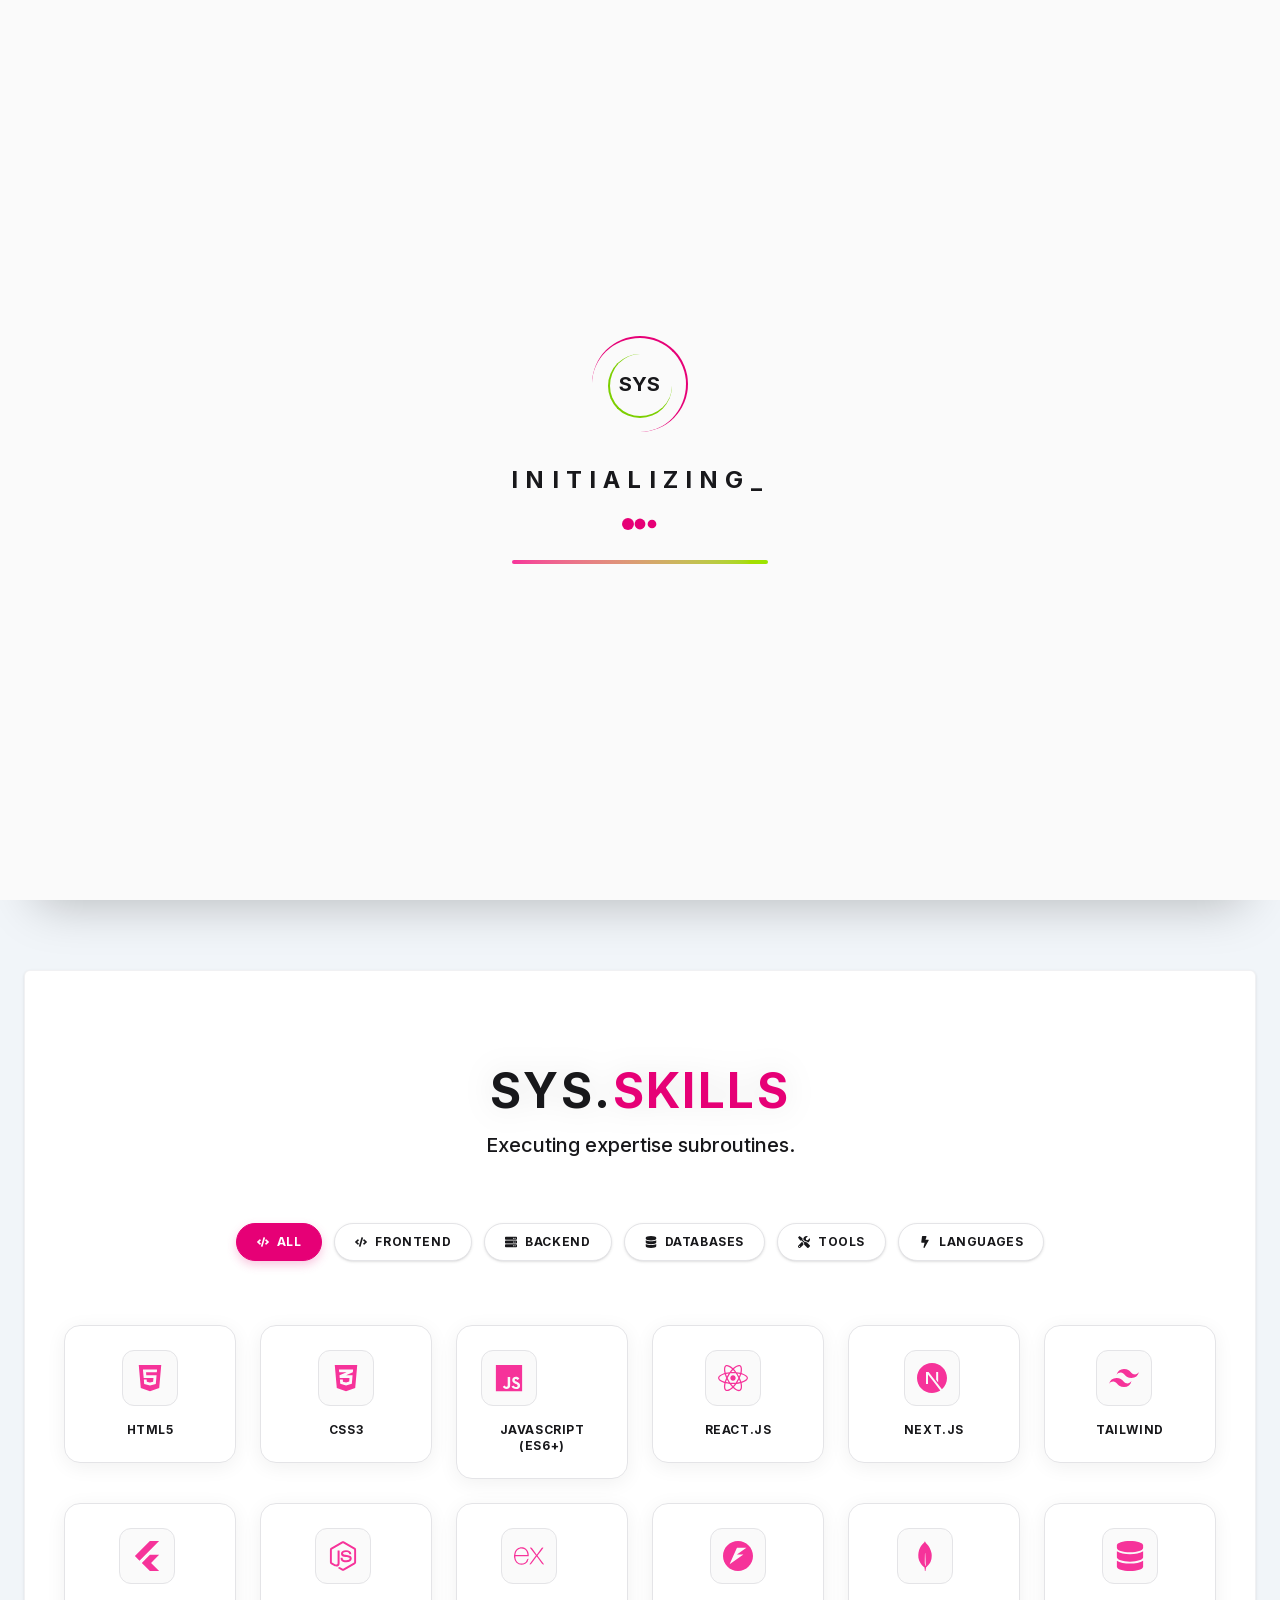
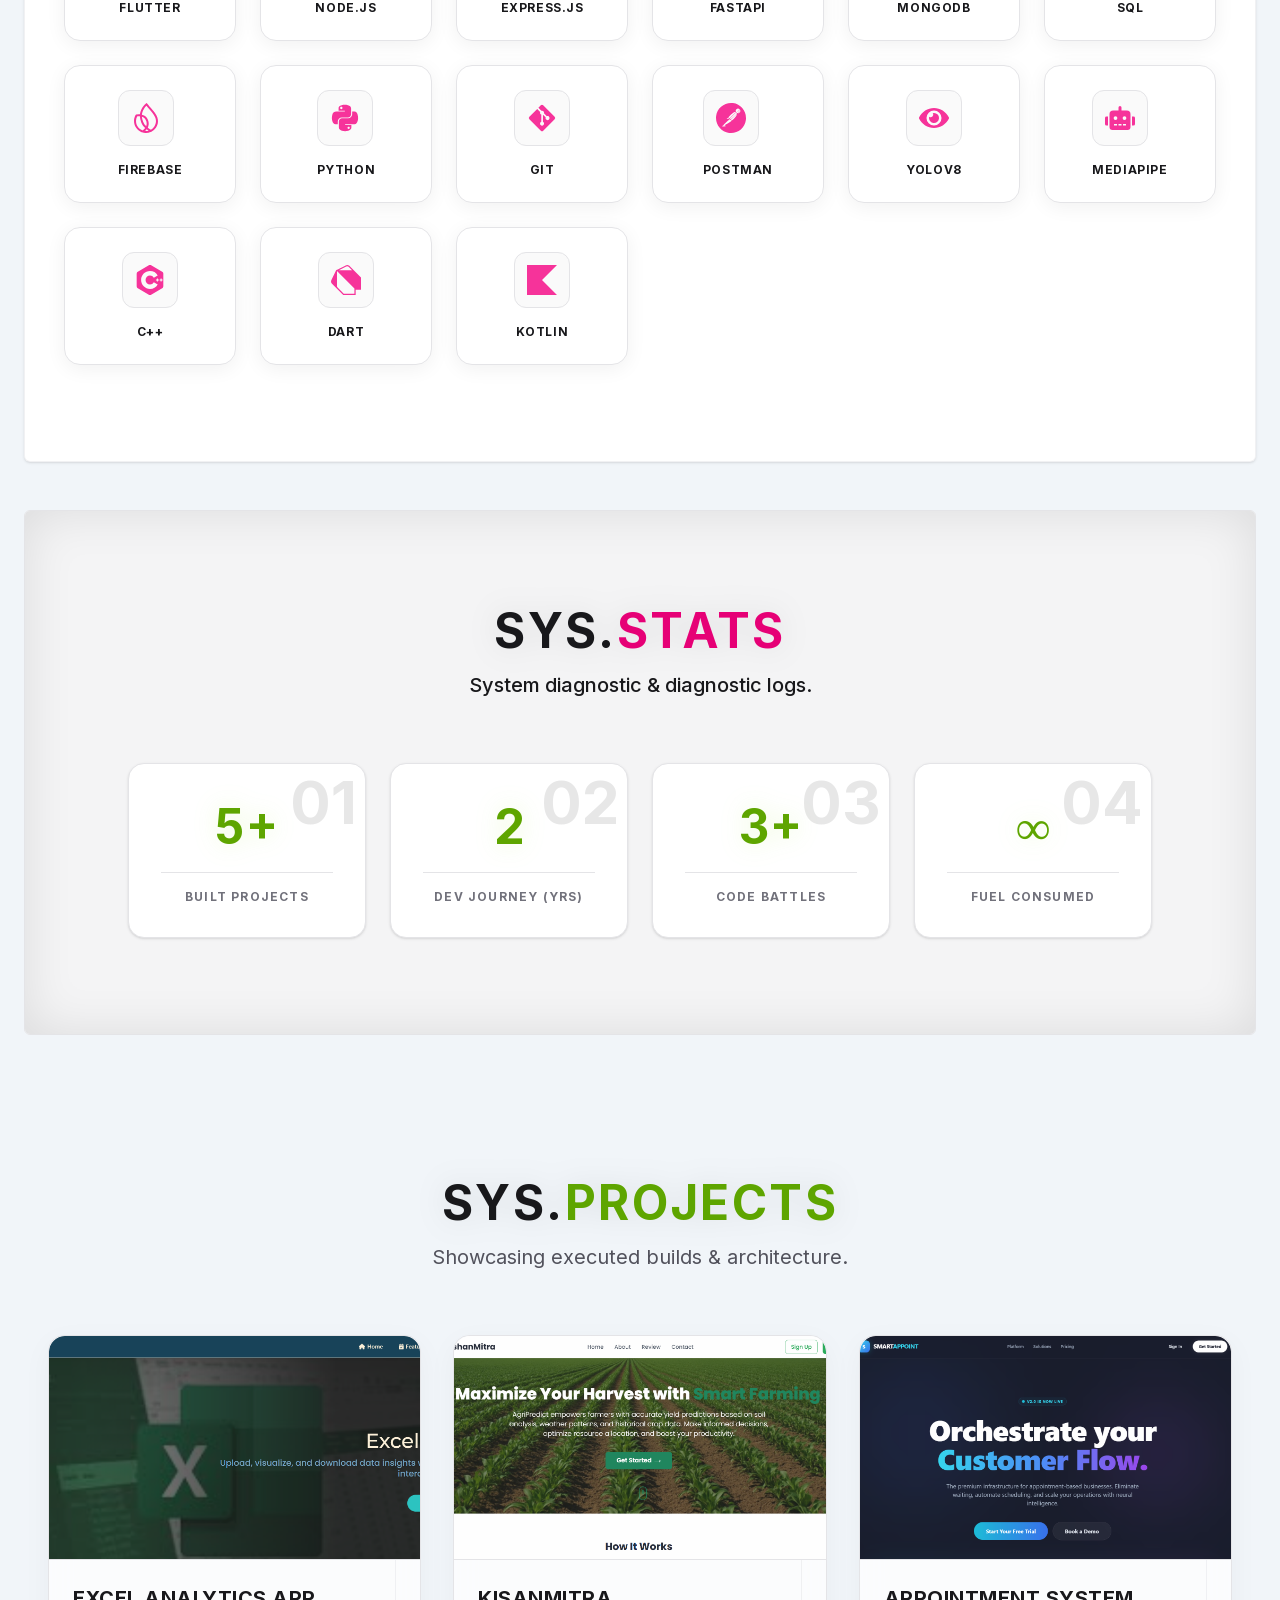
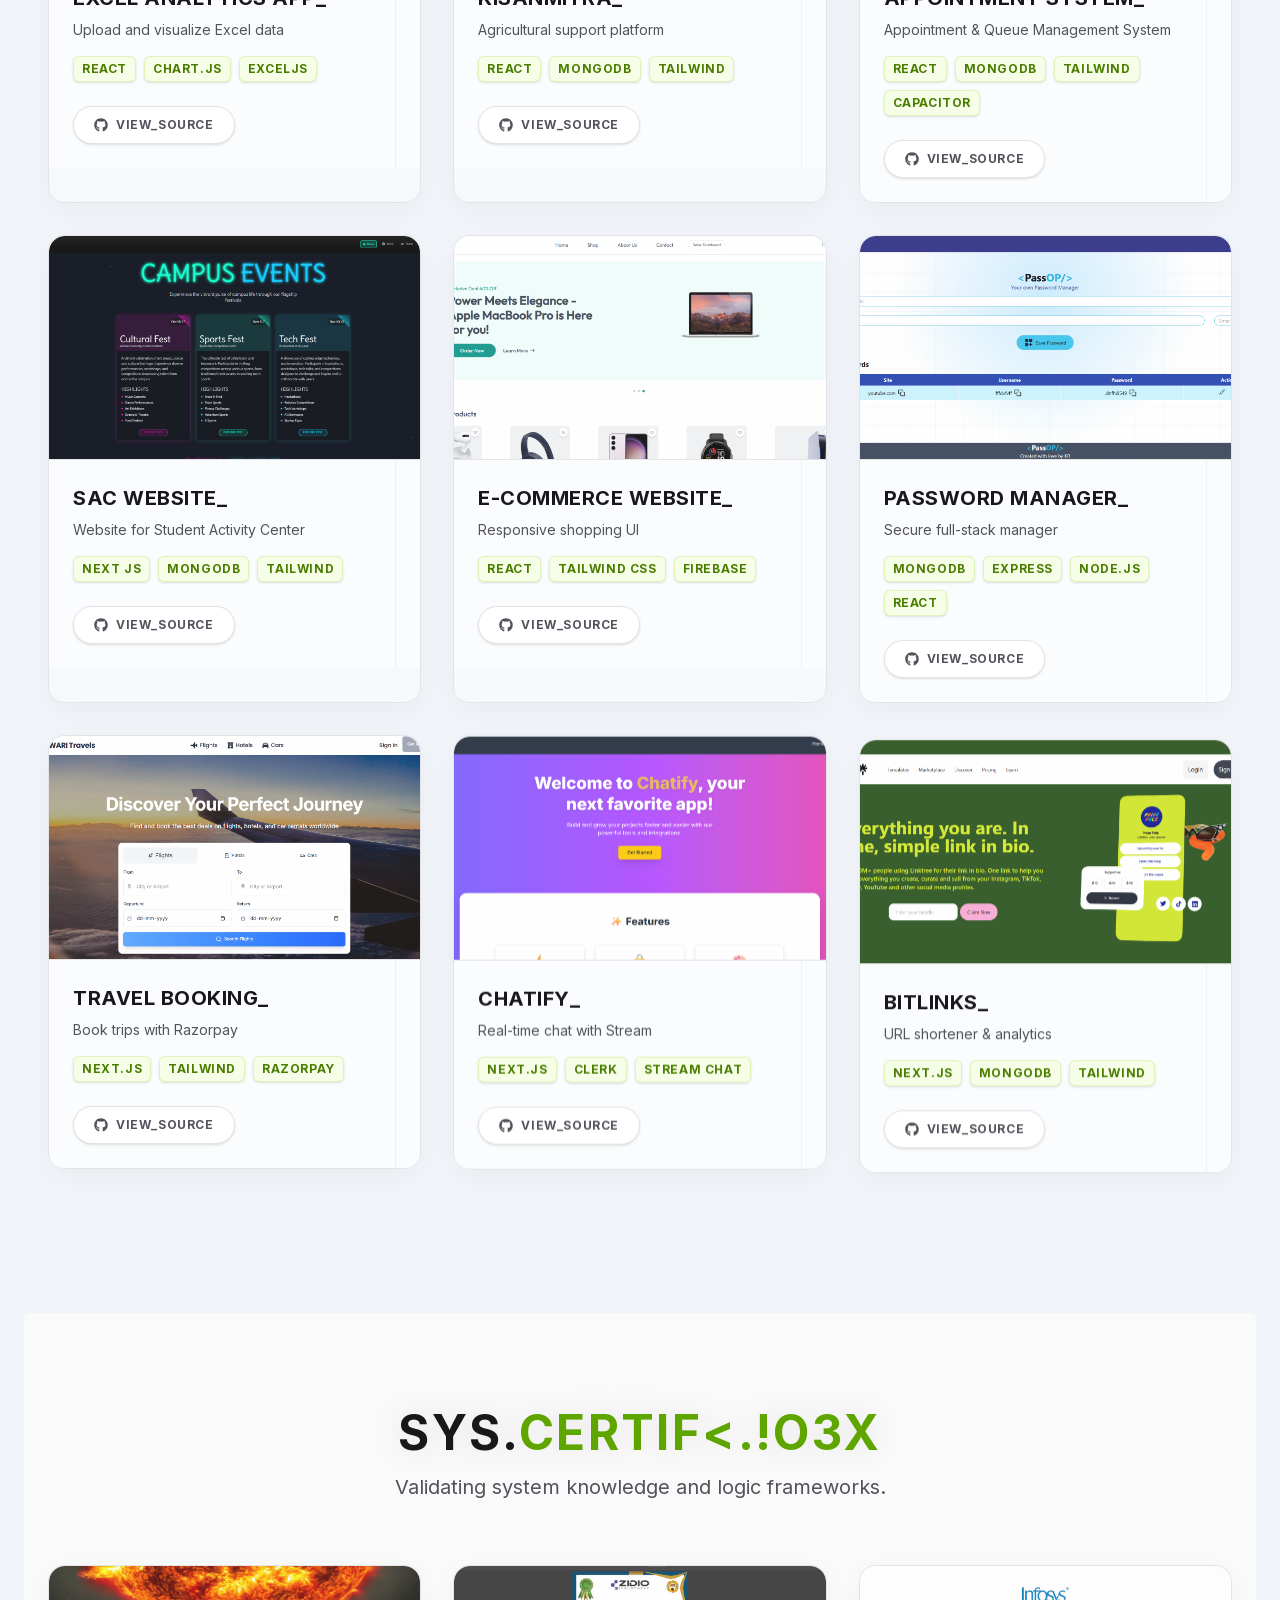
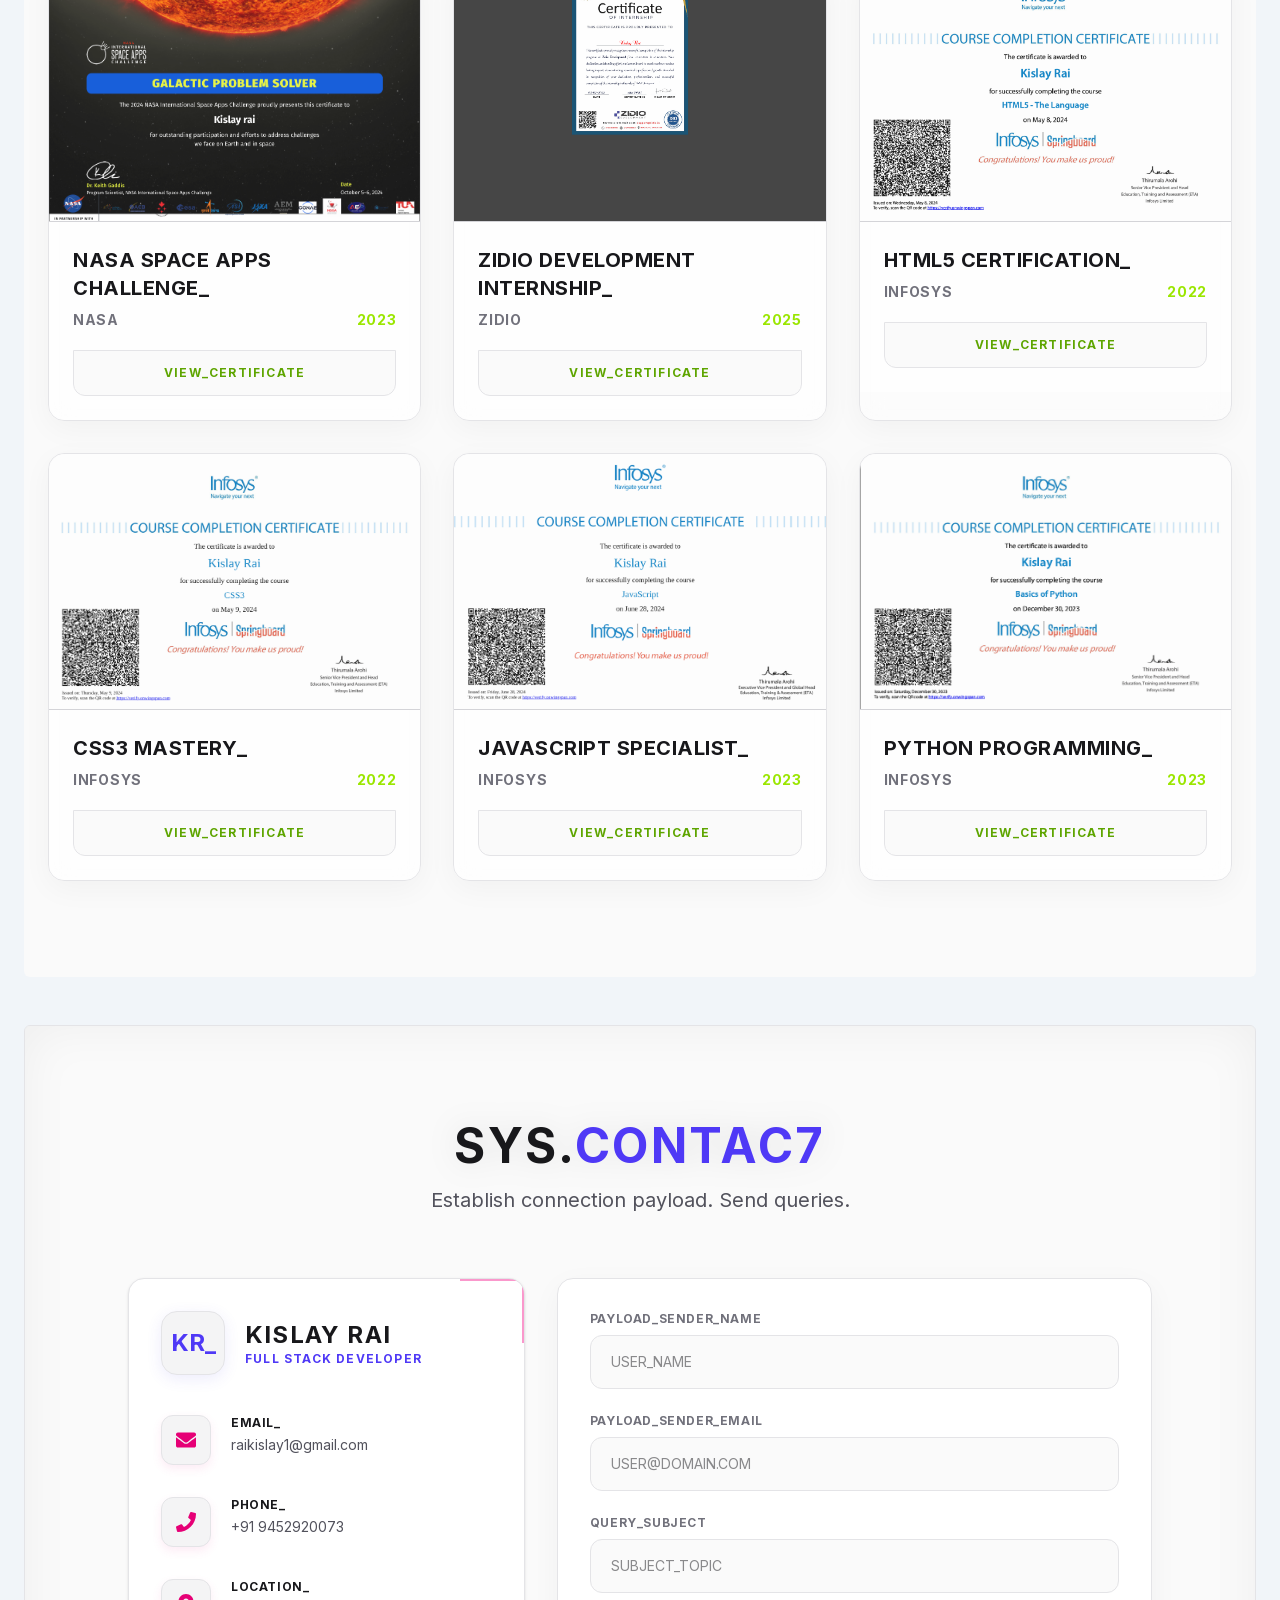
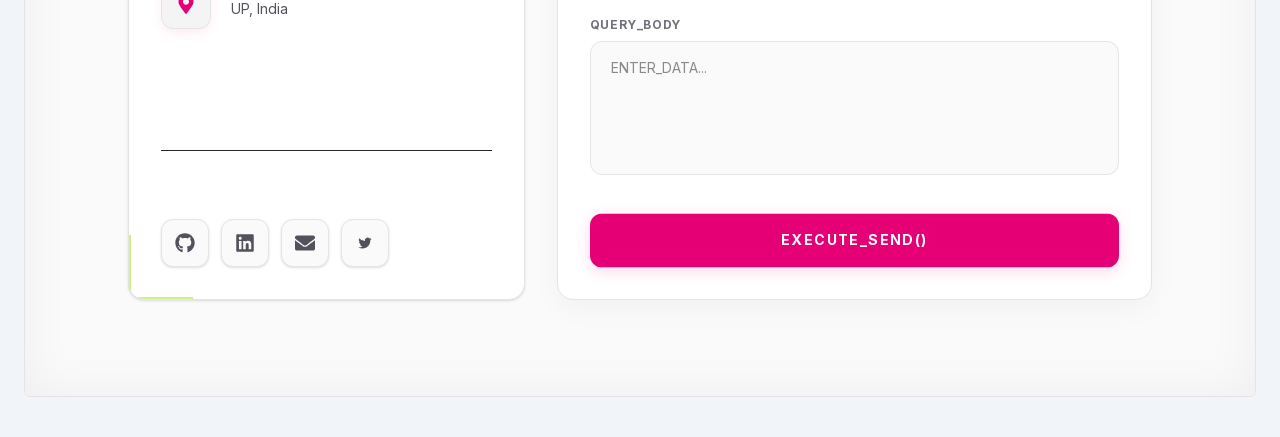
<file: index.html>
<!DOCTYPE html><html lang="en" class=""><head><meta charSet="utf-8"/><meta name="viewport" content="width=device-width, initial-scale=1"/><link rel="preload" as="image" href="/kislay_pr.jpg"/><link rel="stylesheet" href="/_next/static/css/34f11e7ade5dd705.css" data-precedence="next"/><link rel="preload" as="script" fetchPriority="low" href="/_next/static/chunks/webpack-5f5b617721208d16.js"/><script src="/_next/static/chunks/4bd1b696-299743f5624cdabe.js" async=""></script><script src="/_next/static/chunks/684-d2eae5c6c4f6e5e5.js" async=""></script><script src="/_next/static/chunks/main-app-213d6c46920dc651.js" async=""></script><script src="/_next/static/chunks/30a37ab2-fdddcc26971849f4.js" async=""></script><script src="/_next/static/chunks/8e1d74a4-3772c61514084b4e.js" async=""></script><script src="/_next/static/chunks/c15bf2b0-d67976aba37a88f8.js" async=""></script><script src="/_next/static/chunks/103-7bab714f7b165136.js" async=""></script><script src="/_next/static/chunks/app/page-26b9a8ac2ac0f36d.js" async=""></script><title>Kislay Rai | Portfolio</title><meta name="description" content="Portfolio showcasing my work and resume"/><link rel="icon" href="/favicon.ico" type="image/x-icon" sizes="16x16"/><script>document.querySelectorAll('body link[rel="icon"], body link[rel="apple-touch-icon"]').forEach(el => document.head.appendChild(el))</script><script src="/_next/static/chunks/polyfills-42372ed130431b0a.js" noModule=""></script></head><body class="__variable_f367f3 __variable_dd5b2f __variable_3c557b font-sans antialiased bg-slate-100 dark:bg-[#0a0a0a] text-zinc-900 dark:text-zinc-300 min-h-screen selection:bg-pink-500/30 selection:text-pink-200 transition-colors duration-300"><div hidden=""><!--$--><!--/$--></div>  <main class="min-h-screen relative px-6 pt-8 pb-5 z-0 bg-transparent overflow-hidden text-zinc-900 dark:text-zinc-100 font-sans"><div class="fixed inset-0 z-[100] flex items-center justify-center bg-zinc-50 dark:bg-[#0a0a0a]" style="transform:none"><div class="text-center"><div class="mb-8 relative" style="opacity:0;transform:scale(0.8)"><div class="w-24 h-24 mx-auto bg-transparent border-t-2 border-r-2 border-pink-600 dark:border-pink-500 rounded-full animate-spin"><div class="w-16 h-16 m-4 border-b-2 border-l-2 border-lime-500 dark:border-lime-400 rounded-full animate-pulse"></div></div><div class="absolute inset-0 flex items-center justify-center font-display font-bold text-zinc-900 dark:text-white text-xl">SYS</div></div><div class="text-2xl font-display font-bold text-zinc-900 dark:text-white tracking-[0.3em] uppercase" style="opacity:0"><span style="opacity:0">INITIALIZING</span><span>_</span></div><div class="flex justify-center gap-1 mt-6"><div class="w-2 h-2 bg-pink-600 dark:bg-pink-500 rounded-full"></div><div class="w-2 h-2 bg-pink-600 dark:bg-pink-500 rounded-full"></div><div class="w-2 h-2 bg-pink-600 dark:bg-pink-500 rounded-full"></div></div><div class="w-64 h-1 bg-zinc-300 dark:bg-zinc-800 mt-8 mx-auto rounded-full overflow-hidden"><div class="h-full bg-gradient-to-r from-pink-500 to-lime-400 dark:from-pink-500 dark:to-lime-400" style="width:0%"></div></div></div></div><div class="fixed inset-0 z-[-3] pointer-events-none bg-zinc-50 dark:bg-[#0a0a0a] overflow-hidden transition-colors duration-500"><div class="absolute inset-0 opacity-40 dark:opacity-0 transition-opacity duration-500" style="background-image:linear-gradient(to right, rgba(148, 163, 184, 0.4) 1px, transparent 1px),
            linear-gradient(to bottom, rgba(148, 163, 184, 0.4) 1px, transparent 1px);background-size:40px 40px;transform:none"></div><div class="absolute inset-0 opacity-0 dark:opacity-10 transition-opacity duration-500" style="background-image:linear-gradient(to right, rgba(236, 72, 153, 0.2) 1px, transparent 1px),
            linear-gradient(to bottom, rgba(236, 72, 153, 0.2) 1px, transparent 1px);background-size:40px 40px;transform:none"></div><div class="absolute inset-0 bg-[radial-gradient(ellipse_at_center,_transparent_20%,_rgba(250,250,250,1)_80%)] dark:bg-[radial-gradient(ellipse_at_center,_transparent_20%,_#0a0a0a_80%)] transition-colors duration-500"></div></div><div class="absolute top-0 left-1/2 -translate-x-1/2 w-full max-w-4xl h-[600px] bg-gradient-to-b from-pink-500/10 to-transparent dark:from-pink-500/20 rounded-full blur-[120px] -z-10 pointer-events-none opacity-70"></div><button class="fixed top-5 right-5 z-50 p-3 bg-white dark:bg-zinc-800 text-black dark:text-white rounded-full shadow-lg hover:scale-110 active:scale-95 transition-all outline-none border border-zinc-200 dark:border-zinc-700 focus:ring-2 focus:ring-pink-500 hidden md:block" aria-label="Toggle Dark Mode">🌙</button><section class="relative overflow-hidden min-h-[90vh] flex flex-col md:flex-row items-center justify-center gap-12 md:gap-0 md:justify-around px-4 sm:px-6 md:px-20 mt-24 md:mt-12 mb-5 rounded-3xl py-12 md:py-20 bg-white/60 dark:bg-zinc-900/60 backdrop-blur-3xl border border-zinc-200 dark:border-zinc-800 shadow-2xl"><div class="absolute inset-0 z-0 opacity-40 pointer-events-none"><div class="absolute w-[30rem] h-[30rem] rounded-full bg-gradient-to-r from-pink-500 to-fuchsia-600 blur-[130px] top-[-10%] left-[-10%]"></div><div class="absolute w-[25rem] h-[25rem] rounded-full bg-gradient-to-r from-lime-400 to-green-500 blur-[120px] bottom-[-10%] right-[-10%]"></div></div><div class="relative z-10 mb-12 md:mb-0 group w-full md:w-auto flex justify-center" style="opacity:0;filter:blur(10px);transform:translateX(-30px)"><div class="relative"><div class="absolute inset-0 bg-gradient-to-tr from-pink-500 dark:from-pink-500 to-lime-400 dark:to-lime-400 rounded-2xl blur-xl opacity-20 dark:opacity-30 group-hover:opacity-40 dark:group-hover:opacity-60 transition-opacity duration-500"></div><img src="/kislay_pr.jpg" alt="Kislay Rai" class="relative w-64 h-[20rem] sm:w-72 sm:h-[24rem] md:w-96 md:h-[30rem] object-cover rounded-2xl border border-zinc-200 dark:border-zinc-800 shadow-[0_20px_40px_rgba(0,0,0,0.1)] dark:shadow-[0_20px_40px_rgba(236,72,153,0.15)] transition-transform duration-500 group-hover:scale-[1.02]"/></div></div><div class="relative z-10 w-full md:w-1/2 space-y-8" style="opacity:0;transform:translateX(30px)"><div class="space-y-4"><h1 class="inline-block whitespace-pre-wrap tracking-tight text-3xl sm:text-4xl md:text-6xl font-display font-bold leading-tight text-zinc-900 dark:text-transparent dark:bg-gradient-to-r dark:from-white dark:via-pink-400 dark:to-white dark:bg-clip-text"><span class="inline" style="color:#693382"></span><span class="ml-1 inline-block opacity-100  bg-lime-500 dark:bg-lime-400">_</span></h1><p class="text-base sm:text-lg md:text-xl text-zinc-900 dark:text-zinc-400 max-w-lg font-sans leading-relaxed tracking-wide font-medium" style="opacity:0">Crafting immersive web experiences with modern tools &amp; elegant design. Delivering high-impact code.</p></div><div class="flex flex-wrap gap-4 mt-8" style="opacity:0;transform:translateY(20px)"><a href="/Kislay_cv.pdf" download="" class="relative overflow-hidden inline-flex items-center justify-center bg-pink-600 dark:bg-pink-500 text-white font-bold px-8 py-4 rounded-md shadow-[0_4px_15px_rgba(219,39,119,0.3)] dark:shadow-[0_0_15px_rgba(236,72,153,0.5)] hover:shadow-[0_8px_25px_rgba(219,39,119,0.5)] dark:hover:shadow-[0_0_25px_rgba(236,72,153,0.8)] border border-transparent transition-all tracking-wider uppercase text-sm" tabindex="0">Download Resume</a><a href="#contact" class="relative overflow-hidden inline-flex items-center justify-center bg-white/80 dark:bg-zinc-900/80 backdrop-blur-md border border-zinc-300 dark:border-lime-400/50 text-zinc-900 dark:text-lime-400 font-bold px-8 py-4 rounded-md hover:bg-zinc-900 dark:hover:bg-lime-400 hover:text-white dark:hover:text-zinc-900 hover:shadow-[0_8px_20px_rgba(0,0,0,0.1)] dark:hover:shadow-[0_0_20px_rgba(163,230,53,0.5)] transition-all tracking-wider uppercase text-sm" tabindex="0">Contact Me</a></div></div><div class="pointer-events-none fixed w-64 h-64 rounded-full bg-pink-500/10 dark:bg-pink-500/10 blur-3xl z-0 mix-blend-screen transition-transform duration-75 ease-out hidden md:block" style="top:-228px;left:-228px"></div></section><section id="skills" class="relative overflow-hidden mt-20 mb-5 rounded-md py-24 px-4 sm:px-6 bg-white dark:bg-zinc-950 border border-zinc-200/50 dark:border-zinc-800 shadow-sm dark:shadow-[inset_0_0_50px_rgba(0,0,0,0.8)]"><div class="absolute inset-0 z-0 opacity-10 pointer-events-none bg-[radial-gradient(ellipse_at_center,_var(--tw-gradient-stops))] from-zinc-300 dark:from-zinc-800 via-transparent dark:via-zinc-950 to-transparent dark:to-zinc-950"></div><div class="relative z-10 max-w-7xl mx-auto"><div class="text-center mb-16" style="opacity:0;transform:translateY(40px)"><h2 class="text-4xl md:text-5xl font-display font-bold mb-4 text-zinc-900 dark:text-white drop-shadow-[0_0_15px_rgba(0,0,0,0.1)] dark:drop-shadow-[0_0_15px_rgba(255,255,255,0.3)] uppercase tracking-wider" style="opacity:0"><span style="opacity:0">SYS.</span><span class="text-pink-600 dark:text-pink-500"><span style="opacity:0">SKILLS</span></span></h2><p class="text-lg md:text-xl text-zinc-900 dark:text-zinc-400 max-w-2xl mx-auto font-sans font-medium" style="opacity:0">Executing expertise subroutines.</p></div><div class="flex flex-wrap justify-center gap-3 mb-16" style="opacity:0;transform:translateY(20px)"><button class="flex items-center gap-2 px-5 py-2.5 rounded-full font-bold text-xs uppercase tracking-wider transition-all border bg-pink-600 text-white dark:bg-pink-500/10 dark:text-pink-500 border-pink-600 dark:border-pink-500/50 shadow-[0_4px_10px_rgba(236,72,153,0.3)] dark:shadow-[0_0_10px_rgba(236,72,153,0.3)]" tabindex="0"><span class="text-white dark:text-pink-400"><svg stroke="currentColor" fill="currentColor" stroke-width="0" viewBox="0 0 640 512" height="1em" width="1em" xmlns="http://www.w3.org/2000/svg"><path d="M278.9 511.5l-61-17.7c-6.4-1.8-10-8.5-8.2-14.9L346.2 8.7c1.8-6.4 8.5-10 14.9-8.2l61 17.7c6.4 1.8 10 8.5 8.2 14.9L293.8 503.3c-1.9 6.4-8.5 10.1-14.9 8.2zm-114-112.2l43.5-46.4c4.6-4.9 4.3-12.7-.8-17.2L117 256l90.6-79.7c5.1-4.5 5.5-12.3.8-17.2l-43.5-46.4c-4.5-4.8-12.1-5.1-17-.5L3.8 247.2c-5.1 4.7-5.1 12.8 0 17.5l144.1 135.1c4.9 4.6 12.5 4.4 17-.5zm327.2.6l144.1-135.1c5.1-4.7 5.1-12.8 0-17.5L492.1 112.1c-4.8-4.5-12.4-4.3-17 .5L431.6 159c-4.6 4.9-4.3 12.7.8 17.2L523 256l-90.6 79.7c-5.1 4.5-5.5 12.3-.8 17.2l43.5 46.4c4.5 4.9 12.1 5.1 17 .6z"></path></svg></span>All</button><button class="flex items-center gap-2 px-5 py-2.5 rounded-full font-bold text-xs uppercase tracking-wider transition-all border bg-white dark:bg-zinc-900 text-zinc-900 dark:text-zinc-400 border-zinc-200 dark:border-zinc-800 hover:border-pink-400 dark:hover:border-zinc-600 shadow-sm" tabindex="0"><span class=""><svg stroke="currentColor" fill="currentColor" stroke-width="0" viewBox="0 0 640 512" height="1em" width="1em" xmlns="http://www.w3.org/2000/svg"><path d="M278.9 511.5l-61-17.7c-6.4-1.8-10-8.5-8.2-14.9L346.2 8.7c1.8-6.4 8.5-10 14.9-8.2l61 17.7c6.4 1.8 10 8.5 8.2 14.9L293.8 503.3c-1.9 6.4-8.5 10.1-14.9 8.2zm-114-112.2l43.5-46.4c4.6-4.9 4.3-12.7-.8-17.2L117 256l90.6-79.7c5.1-4.5 5.5-12.3.8-17.2l-43.5-46.4c-4.5-4.8-12.1-5.1-17-.5L3.8 247.2c-5.1 4.7-5.1 12.8 0 17.5l144.1 135.1c4.9 4.6 12.5 4.4 17-.5zm327.2.6l144.1-135.1c5.1-4.7 5.1-12.8 0-17.5L492.1 112.1c-4.8-4.5-12.4-4.3-17 .5L431.6 159c-4.6 4.9-4.3 12.7.8 17.2L523 256l-90.6 79.7c-5.1 4.5-5.5 12.3-.8 17.2l43.5 46.4c4.5 4.9 12.1 5.1 17 .6z"></path></svg></span>Frontend</button><button class="flex items-center gap-2 px-5 py-2.5 rounded-full font-bold text-xs uppercase tracking-wider transition-all border bg-white dark:bg-zinc-900 text-zinc-900 dark:text-zinc-400 border-zinc-200 dark:border-zinc-800 hover:border-pink-400 dark:hover:border-zinc-600 shadow-sm" tabindex="0"><span class=""><svg stroke="currentColor" fill="currentColor" stroke-width="0" viewBox="0 0 512 512" height="1em" width="1em" xmlns="http://www.w3.org/2000/svg"><path d="M480 160H32c-17.673 0-32-14.327-32-32V64c0-17.673 14.327-32 32-32h448c17.673 0 32 14.327 32 32v64c0 17.673-14.327 32-32 32zm-48-88c-13.255 0-24 10.745-24 24s10.745 24 24 24 24-10.745 24-24-10.745-24-24-24zm-64 0c-13.255 0-24 10.745-24 24s10.745 24 24 24 24-10.745 24-24-10.745-24-24-24zm112 248H32c-17.673 0-32-14.327-32-32v-64c0-17.673 14.327-32 32-32h448c17.673 0 32 14.327 32 32v64c0 17.673-14.327 32-32 32zm-48-88c-13.255 0-24 10.745-24 24s10.745 24 24 24 24-10.745 24-24-10.745-24-24-24zm-64 0c-13.255 0-24 10.745-24 24s10.745 24 24 24 24-10.745 24-24-10.745-24-24-24zm112 248H32c-17.673 0-32-14.327-32-32v-64c0-17.673 14.327-32 32-32h448c17.673 0 32 14.327 32 32v64c0 17.673-14.327 32-32 32zm-48-88c-13.255 0-24 10.745-24 24s10.745 24 24 24 24-10.745 24-24-10.745-24-24-24zm-64 0c-13.255 0-24 10.745-24 24s10.745 24 24 24 24-10.745 24-24-10.745-24-24-24z"></path></svg></span>Backend</button><button class="flex items-center gap-2 px-5 py-2.5 rounded-full font-bold text-xs uppercase tracking-wider transition-all border bg-white dark:bg-zinc-900 text-zinc-900 dark:text-zinc-400 border-zinc-200 dark:border-zinc-800 hover:border-pink-400 dark:hover:border-zinc-600 shadow-sm" tabindex="0"><span class=""><svg stroke="currentColor" fill="currentColor" stroke-width="0" viewBox="0 0 448 512" height="1em" width="1em" xmlns="http://www.w3.org/2000/svg"><path d="M448 73.143v45.714C448 159.143 347.667 192 224 192S0 159.143 0 118.857V73.143C0 32.857 100.333 0 224 0s224 32.857 224 73.143zM448 176v102.857C448 319.143 347.667 352 224 352S0 319.143 0 278.857V176c48.125 33.143 136.208 48.572 224 48.572S399.874 209.143 448 176zm0 160v102.857C448 479.143 347.667 512 224 512S0 479.143 0 438.857V336c48.125 33.143 136.208 48.572 224 48.572S399.874 369.143 448 336z"></path></svg></span>Databases</button><button class="flex items-center gap-2 px-5 py-2.5 rounded-full font-bold text-xs uppercase tracking-wider transition-all border bg-white dark:bg-zinc-900 text-zinc-900 dark:text-zinc-400 border-zinc-200 dark:border-zinc-800 hover:border-pink-400 dark:hover:border-zinc-600 shadow-sm" tabindex="0"><span class=""><svg stroke="currentColor" fill="currentColor" stroke-width="0" viewBox="0 0 512 512" height="1em" width="1em" xmlns="http://www.w3.org/2000/svg"><path d="M501.1 395.7L384 278.6c-23.1-23.1-57.6-27.6-85.4-13.9L192 158.1V96L64 0 0 64l96 128h62.1l106.6 106.6c-13.6 27.8-9.2 62.3 13.9 85.4l117.1 117.1c14.6 14.6 38.2 14.6 52.7 0l52.7-52.7c14.5-14.6 14.5-38.2 0-52.7zM331.7 225c28.3 0 54.9 11 74.9 31l19.4 19.4c15.8-6.9 30.8-16.5 43.8-29.5 37.1-37.1 49.7-89.3 37.9-136.7-2.2-9-13.5-12.1-20.1-5.5l-74.4 74.4-67.9-11.3L334 98.9l74.4-74.4c6.6-6.6 3.4-17.9-5.7-20.2-47.4-11.7-99.6.9-136.6 37.9-28.5 28.5-41.9 66.1-41.2 103.6l82.1 82.1c8.1-1.9 16.5-2.9 24.7-2.9zm-103.9 82l-56.7-56.7L18.7 402.8c-25 25-25 65.5 0 90.5s65.5 25 90.5 0l123.6-123.6c-7.6-19.9-9.9-41.6-5-62.7zM64 472c-13.2 0-24-10.8-24-24 0-13.3 10.7-24 24-24s24 10.7 24 24c0 13.2-10.7 24-24 24z"></path></svg></span>Tools</button><button class="flex items-center gap-2 px-5 py-2.5 rounded-full font-bold text-xs uppercase tracking-wider transition-all border bg-white dark:bg-zinc-900 text-zinc-900 dark:text-zinc-400 border-zinc-200 dark:border-zinc-800 hover:border-pink-400 dark:hover:border-zinc-600 shadow-sm" tabindex="0"><span class=""><svg stroke="currentColor" fill="currentColor" stroke-width="0" viewBox="0 0 320 512" height="1em" width="1em" xmlns="http://www.w3.org/2000/svg"><path d="M296 160H180.6l42.6-129.8C227.2 15 215.7 0 200 0H56C44 0 33.8 8.9 32.2 20.8l-32 240C-1.7 275.2 9.5 288 24 288h118.7L96.6 482.5c-3.6 15.2 8 29.5 23.3 29.5 8.4 0 16.4-4.4 20.8-12l176-304c9.3-15.9-2.2-36-20.7-36z"></path></svg></span>Languages</button></div><div class="max-w-6xl mx-auto grid grid-cols-2 sm:grid-cols-3 md:grid-cols-4 lg:grid-cols-6 gap-6"><div class="" style="position:relative;display:inline-block"><div class="" style="transform:translate3d(0px, 0px, 0);transition:transform 0.5s ease-in-out;will-change:transform"><div class="h-full w-full" style="opacity:0;transform:translateY(40px) scale(0.9)"><div class="relative overflow-hidden relative p-6 rounded-2xl transition-all duration-500 overflow-hidden flex flex-col items-center justify-center border border-zinc-200 dark:border-zinc-800 bg-white dark:bg-zinc-900/50 backdrop-blur-sm text-zinc-900 dark:text-zinc-100 hover:border-pink-500/50 dark:hover:border-pink-500/50 group h-full shadow-[0_4px_20px_rgba(0,0,0,0.06)] hover:shadow-[0_8px_30px_rgba(236,72,153,0.15)] dark:hover:shadow-[0_8px_30px_rgba(236,72,153,0.1)] hover:-translate-y-2"><div class="pointer-events-none absolute -inset-px opacity-0 transition duration-300 z-0" style="opacity:0;background:radial-gradient(600px circle at 0px 0px, rgba(236,72,153,0.1), transparent 40%)"></div><div class="relative z-10 h-full"><div class="absolute inset-0 z-10"></div><div class="w-14 h-14 mb-4 bg-zinc-50 dark:bg-zinc-950 border border-zinc-200 dark:border-zinc-800 rounded-xl flex items-center justify-center text-3xl text-pink-500 dark:text-pink-500 group-hover:bg-lime-500/10 dark:group-hover:bg-lime-400/10 group-hover:border-lime-500/30 dark:group-hover:border-lime-400/30 group-hover:text-lime-600 dark:group-hover:text-lime-400 group-hover:shadow-[0_0_15px_rgba(163,230,53,0.3)] dark:group-hover:shadow-[0_0_15px_rgba(163,230,53,0.5)] transition-all duration-300 z-0 pointer-events-none"><svg stroke="currentColor" fill="currentColor" stroke-width="0" viewBox="0 0 384 512" height="1em" width="1em" xmlns="http://www.w3.org/2000/svg"><path d="M0 32l34.9 395.8L191.5 480l157.6-52.2L384 32H0zm308.2 127.9H124.4l4.1 49.4h175.6l-13.6 148.4-97.9 27v.3h-1.1l-98.7-27.3-6-75.8h47.7L138 320l53.5 14.5 53.7-14.5 6-62.2H84.3L71.5 112.2h241.1l-4.4 47.7z"></path></svg></div><p class="font-bold text-xs uppercase tracking-wider text-center z-0 pointer-events-none text-zinc-900 dark:text-zinc-300 group-hover:text-lime-600 dark:group-hover:text-white transition-colors">HTML5</p></div></div></div></div></div><div class="" style="position:relative;display:inline-block"><div class="" style="transform:translate3d(0px, 0px, 0);transition:transform 0.5s ease-in-out;will-change:transform"><div class="h-full w-full" style="opacity:0;transform:translateY(40px) scale(0.9)"><div class="relative overflow-hidden relative p-6 rounded-2xl transition-all duration-500 overflow-hidden flex flex-col items-center justify-center border border-zinc-200 dark:border-zinc-800 bg-white dark:bg-zinc-900/50 backdrop-blur-sm text-zinc-900 dark:text-zinc-100 hover:border-pink-500/50 dark:hover:border-pink-500/50 group h-full shadow-[0_4px_20px_rgba(0,0,0,0.06)] hover:shadow-[0_8px_30px_rgba(236,72,153,0.15)] dark:hover:shadow-[0_8px_30px_rgba(236,72,153,0.1)] hover:-translate-y-2"><div class="pointer-events-none absolute -inset-px opacity-0 transition duration-300 z-0" style="opacity:0;background:radial-gradient(600px circle at 0px 0px, rgba(236,72,153,0.1), transparent 40%)"></div><div class="relative z-10 h-full"><div class="absolute inset-0 z-10"></div><div class="w-14 h-14 mb-4 bg-zinc-50 dark:bg-zinc-950 border border-zinc-200 dark:border-zinc-800 rounded-xl flex items-center justify-center text-3xl text-pink-500 dark:text-pink-500 group-hover:bg-lime-500/10 dark:group-hover:bg-lime-400/10 group-hover:border-lime-500/30 dark:group-hover:border-lime-400/30 group-hover:text-lime-600 dark:group-hover:text-lime-400 group-hover:shadow-[0_0_15px_rgba(163,230,53,0.3)] dark:group-hover:shadow-[0_0_15px_rgba(163,230,53,0.5)] transition-all duration-300 z-0 pointer-events-none"><svg stroke="currentColor" fill="currentColor" stroke-width="0" viewBox="0 0 384 512" height="1em" width="1em" xmlns="http://www.w3.org/2000/svg"><path d="M0 32l34.9 395.8L192 480l157.1-52.2L384 32H0zm313.1 80l-4.8 47.3L193 208.6l-.3.1h111.5l-12.8 146.6-98.2 28.7-98.8-29.2-6.4-73.9h48.9l3.2 38.3 52.6 13.3 54.7-15.4 3.7-61.6-166.3-.5v-.1l-.2.1-3.6-46.3L193.1 162l6.5-2.7H76.7L70.9 112h242.2z"></path></svg></div><p class="font-bold text-xs uppercase tracking-wider text-center z-0 pointer-events-none text-zinc-900 dark:text-zinc-300 group-hover:text-lime-600 dark:group-hover:text-white transition-colors">CSS3</p></div></div></div></div></div><div class="" style="position:relative;display:inline-block"><div class="" style="transform:translate3d(0px, 0px, 0);transition:transform 0.5s ease-in-out;will-change:transform"><div class="h-full w-full" style="opacity:0;transform:translateY(40px) scale(0.9)"><div class="relative overflow-hidden relative p-6 rounded-2xl transition-all duration-500 overflow-hidden flex flex-col items-center justify-center border border-zinc-200 dark:border-zinc-800 bg-white dark:bg-zinc-900/50 backdrop-blur-sm text-zinc-900 dark:text-zinc-100 hover:border-pink-500/50 dark:hover:border-pink-500/50 group h-full shadow-[0_4px_20px_rgba(0,0,0,0.06)] hover:shadow-[0_8px_30px_rgba(236,72,153,0.15)] dark:hover:shadow-[0_8px_30px_rgba(236,72,153,0.1)] hover:-translate-y-2"><div class="pointer-events-none absolute -inset-px opacity-0 transition duration-300 z-0" style="opacity:0;background:radial-gradient(600px circle at 0px 0px, rgba(236,72,153,0.1), transparent 40%)"></div><div class="relative z-10 h-full"><div class="absolute inset-0 z-10"></div><div class="w-14 h-14 mb-4 bg-zinc-50 dark:bg-zinc-950 border border-zinc-200 dark:border-zinc-800 rounded-xl flex items-center justify-center text-3xl text-pink-500 dark:text-pink-500 group-hover:bg-lime-500/10 dark:group-hover:bg-lime-400/10 group-hover:border-lime-500/30 dark:group-hover:border-lime-400/30 group-hover:text-lime-600 dark:group-hover:text-lime-400 group-hover:shadow-[0_0_15px_rgba(163,230,53,0.3)] dark:group-hover:shadow-[0_0_15px_rgba(163,230,53,0.5)] transition-all duration-300 z-0 pointer-events-none"><svg stroke="currentColor" fill="currentColor" stroke-width="0" viewBox="0 0 448 512" height="1em" width="1em" xmlns="http://www.w3.org/2000/svg"><path d="M0 32v448h448V32H0zm243.8 349.4c0 43.6-25.6 63.5-62.9 63.5-33.7 0-53.2-17.4-63.2-38.5l34.3-20.7c6.6 11.7 12.6 21.6 27.1 21.6 13.8 0 22.6-5.4 22.6-26.5V237.7h42.1v143.7zm99.6 63.5c-39.1 0-64.4-18.6-76.7-43l34.3-19.8c9 14.7 20.8 25.6 41.5 25.6 17.4 0 28.6-8.7 28.6-20.8 0-14.4-11.4-19.5-30.7-28l-10.5-4.5c-30.4-12.9-50.5-29.2-50.5-63.5 0-31.6 24.1-55.6 61.6-55.6 26.8 0 46 9.3 59.8 33.7L368 290c-7.2-12.9-15-18-27.1-18-12.3 0-20.1 7.8-20.1 18 0 12.6 7.8 17.7 25.9 25.6l10.5 4.5c35.8 15.3 55.9 31 55.9 66.2 0 37.8-29.8 58.6-69.7 58.6z"></path></svg></div><p class="font-bold text-xs uppercase tracking-wider text-center z-0 pointer-events-none text-zinc-900 dark:text-zinc-300 group-hover:text-lime-600 dark:group-hover:text-white transition-colors">JavaScript (ES6+)</p></div></div></div></div></div><div class="" style="position:relative;display:inline-block"><div class="" style="transform:translate3d(0px, 0px, 0);transition:transform 0.5s ease-in-out;will-change:transform"><div class="h-full w-full" style="opacity:0;transform:translateY(40px) scale(0.9)"><div class="relative overflow-hidden relative p-6 rounded-2xl transition-all duration-500 overflow-hidden flex flex-col items-center justify-center border border-zinc-200 dark:border-zinc-800 bg-white dark:bg-zinc-900/50 backdrop-blur-sm text-zinc-900 dark:text-zinc-100 hover:border-pink-500/50 dark:hover:border-pink-500/50 group h-full shadow-[0_4px_20px_rgba(0,0,0,0.06)] hover:shadow-[0_8px_30px_rgba(236,72,153,0.15)] dark:hover:shadow-[0_8px_30px_rgba(236,72,153,0.1)] hover:-translate-y-2"><div class="pointer-events-none absolute -inset-px opacity-0 transition duration-300 z-0" style="opacity:0;background:radial-gradient(600px circle at 0px 0px, rgba(236,72,153,0.1), transparent 40%)"></div><div class="relative z-10 h-full"><div class="absolute inset-0 z-10"></div><div class="w-14 h-14 mb-4 bg-zinc-50 dark:bg-zinc-950 border border-zinc-200 dark:border-zinc-800 rounded-xl flex items-center justify-center text-3xl text-pink-500 dark:text-pink-500 group-hover:bg-lime-500/10 dark:group-hover:bg-lime-400/10 group-hover:border-lime-500/30 dark:group-hover:border-lime-400/30 group-hover:text-lime-600 dark:group-hover:text-lime-400 group-hover:shadow-[0_0_15px_rgba(163,230,53,0.3)] dark:group-hover:shadow-[0_0_15px_rgba(163,230,53,0.5)] transition-all duration-300 z-0 pointer-events-none"><svg stroke="currentColor" fill="currentColor" stroke-width="0" viewBox="0 0 512 512" height="1em" width="1em" xmlns="http://www.w3.org/2000/svg"><path d="M418.2 177.2c-5.4-1.8-10.8-3.5-16.2-5.1.9-3.7 1.7-7.4 2.5-11.1 12.3-59.6 4.2-107.5-23.1-123.3-26.3-15.1-69.2.6-112.6 38.4-4.3 3.7-8.5 7.6-12.5 11.5-2.7-2.6-5.5-5.2-8.3-7.7-45.5-40.4-91.1-57.4-118.4-41.5-26.2 15.2-34 60.3-23 116.7 1.1 5.6 2.3 11.1 3.7 16.7-6.4 1.8-12.7 3.8-18.6 5.9C38.3 196.2 0 225.4 0 255.6c0 31.2 40.8 62.5 96.3 81.5 4.5 1.5 9 3 13.6 4.3-1.5 6-2.8 11.9-4 18-10.5 55.5-2.3 99.5 23.9 114.6 27 15.6 72.4-.4 116.6-39.1 3.5-3.1 7-6.3 10.5-9.7 4.4 4.3 9 8.4 13.6 12.4 42.8 36.8 85.1 51.7 111.2 36.6 27-15.6 35.8-62.9 24.4-120.5-.9-4.4-1.9-8.9-3-13.5 3.2-.9 6.3-1.9 9.4-2.9 57.7-19.1 99.5-50 99.5-81.7 0-30.3-39.4-59.7-93.8-78.4zM282.9 92.3c37.2-32.4 71.9-45.1 87.7-36 16.9 9.7 23.4 48.9 12.8 100.4-.7 3.4-1.4 6.7-2.3 10-22.2-5-44.7-8.6-67.3-10.6-13-18.6-27.2-36.4-42.6-53.1 3.9-3.7 7.7-7.2 11.7-10.7zM167.2 307.5c5.1 8.7 10.3 17.4 15.8 25.9-15.6-1.7-31.1-4.2-46.4-7.5 4.4-14.4 9.9-29.3 16.3-44.5 4.6 8.8 9.3 17.5 14.3 26.1zm-30.3-120.3c14.4-3.2 29.7-5.8 45.6-7.8-5.3 8.3-10.5 16.8-15.4 25.4-4.9 8.5-9.7 17.2-14.2 26-6.3-14.9-11.6-29.5-16-43.6zm27.4 68.9c6.6-13.8 13.8-27.3 21.4-40.6s15.8-26.2 24.4-38.9c15-1.1 30.3-1.7 45.9-1.7s31 .6 45.9 1.7c8.5 12.6 16.6 25.5 24.3 38.7s14.9 26.7 21.7 40.4c-6.7 13.8-13.9 27.4-21.6 40.8-7.6 13.3-15.7 26.2-24.2 39-14.9 1.1-30.4 1.6-46.1 1.6s-30.9-.5-45.6-1.4c-8.7-12.7-16.9-25.7-24.6-39s-14.8-26.8-21.5-40.6zm180.6 51.2c5.1-8.8 9.9-17.7 14.6-26.7 6.4 14.5 12 29.2 16.9 44.3-15.5 3.5-31.2 6.2-47 8 5.4-8.4 10.5-17 15.5-25.6zm14.4-76.5c-4.7-8.8-9.5-17.6-14.5-26.2-4.9-8.5-10-16.9-15.3-25.2 16.1 2 31.5 4.7 45.9 8-4.6 14.8-10 29.2-16.1 43.4zM256.2 118.3c10.5 11.4 20.4 23.4 29.6 35.8-19.8-.9-39.7-.9-59.5 0 9.8-12.9 19.9-24.9 29.9-35.8zM140.2 57c16.8-9.8 54.1 4.2 93.4 39 2.5 2.2 5 4.6 7.6 7-15.5 16.7-29.8 34.5-42.9 53.1-22.6 2-45 5.5-67.2 10.4-1.3-5.1-2.4-10.3-3.5-15.5-9.4-48.4-3.2-84.9 12.6-94zm-24.5 263.6c-4.2-1.2-8.3-2.5-12.4-3.9-21.3-6.7-45.5-17.3-63-31.2-10.1-7-16.9-17.8-18.8-29.9 0-18.3 31.6-41.7 77.2-57.6 5.7-2 11.5-3.8 17.3-5.5 6.8 21.7 15 43 24.5 63.6-9.6 20.9-17.9 42.5-24.8 64.5zm116.6 98c-16.5 15.1-35.6 27.1-56.4 35.3-11.1 5.3-23.9 5.8-35.3 1.3-15.9-9.2-22.5-44.5-13.5-92 1.1-5.6 2.3-11.2 3.7-16.7 22.4 4.8 45 8.1 67.9 9.8 13.2 18.7 27.7 36.6 43.2 53.4-3.2 3.1-6.4 6.1-9.6 8.9zm24.5-24.3c-10.2-11-20.4-23.2-30.3-36.3 9.6.4 19.5.6 29.5.6 10.3 0 20.4-.2 30.4-.7-9.2 12.7-19.1 24.8-29.6 36.4zm130.7 30c-.9 12.2-6.9 23.6-16.5 31.3-15.9 9.2-49.8-2.8-86.4-34.2-4.2-3.6-8.4-7.5-12.7-11.5 15.3-16.9 29.4-34.8 42.2-53.6 22.9-1.9 45.7-5.4 68.2-10.5 1 4.1 1.9 8.2 2.7 12.2 4.9 21.6 5.7 44.1 2.5 66.3zm18.2-107.5c-2.8.9-5.6 1.8-8.5 2.6-7-21.8-15.6-43.1-25.5-63.8 9.6-20.4 17.7-41.4 24.5-62.9 5.2 1.5 10.2 3.1 15 4.7 46.6 16 79.3 39.8 79.3 58 0 19.6-34.9 44.9-84.8 61.4zm-149.7-15c25.3 0 45.8-20.5 45.8-45.8s-20.5-45.8-45.8-45.8c-25.3 0-45.8 20.5-45.8 45.8s20.5 45.8 45.8 45.8z"></path></svg></div><p class="font-bold text-xs uppercase tracking-wider text-center z-0 pointer-events-none text-zinc-900 dark:text-zinc-300 group-hover:text-lime-600 dark:group-hover:text-white transition-colors">React.js</p></div></div></div></div></div><div class="" style="position:relative;display:inline-block"><div class="" style="transform:translate3d(0px, 0px, 0);transition:transform 0.5s ease-in-out;will-change:transform"><div class="h-full w-full" style="opacity:0;transform:translateY(40px) scale(0.9)"><div class="relative overflow-hidden relative p-6 rounded-2xl transition-all duration-500 overflow-hidden flex flex-col items-center justify-center border border-zinc-200 dark:border-zinc-800 bg-white dark:bg-zinc-900/50 backdrop-blur-sm text-zinc-900 dark:text-zinc-100 hover:border-pink-500/50 dark:hover:border-pink-500/50 group h-full shadow-[0_4px_20px_rgba(0,0,0,0.06)] hover:shadow-[0_8px_30px_rgba(236,72,153,0.15)] dark:hover:shadow-[0_8px_30px_rgba(236,72,153,0.1)] hover:-translate-y-2"><div class="pointer-events-none absolute -inset-px opacity-0 transition duration-300 z-0" style="opacity:0;background:radial-gradient(600px circle at 0px 0px, rgba(236,72,153,0.1), transparent 40%)"></div><div class="relative z-10 h-full"><div class="absolute inset-0 z-10"></div><div class="w-14 h-14 mb-4 bg-zinc-50 dark:bg-zinc-950 border border-zinc-200 dark:border-zinc-800 rounded-xl flex items-center justify-center text-3xl text-pink-500 dark:text-pink-500 group-hover:bg-lime-500/10 dark:group-hover:bg-lime-400/10 group-hover:border-lime-500/30 dark:group-hover:border-lime-400/30 group-hover:text-lime-600 dark:group-hover:text-lime-400 group-hover:shadow-[0_0_15px_rgba(163,230,53,0.3)] dark:group-hover:shadow-[0_0_15px_rgba(163,230,53,0.5)] transition-all duration-300 z-0 pointer-events-none"><svg stroke="currentColor" fill="currentColor" stroke-width="0" role="img" viewBox="0 0 24 24" height="1em" width="1em" xmlns="http://www.w3.org/2000/svg"><path d="M18.665 21.978C16.758 23.255 14.465 24 12 24 5.377 24 0 18.623 0 12S5.377 0 12 0s12 5.377 12 12c0 3.583-1.574 6.801-4.067 9.001L9.219 7.2H7.2v9.596h1.615V9.251l9.85 12.727Zm-3.332-8.533 1.6 2.061V7.2h-1.6v6.245Z"></path></svg></div><p class="font-bold text-xs uppercase tracking-wider text-center z-0 pointer-events-none text-zinc-900 dark:text-zinc-300 group-hover:text-lime-600 dark:group-hover:text-white transition-colors">Next.js</p></div></div></div></div></div><div class="" style="position:relative;display:inline-block"><div class="" style="transform:translate3d(0px, 0px, 0);transition:transform 0.5s ease-in-out;will-change:transform"><div class="h-full w-full" style="opacity:0;transform:translateY(40px) scale(0.9)"><div class="relative overflow-hidden relative p-6 rounded-2xl transition-all duration-500 overflow-hidden flex flex-col items-center justify-center border border-zinc-200 dark:border-zinc-800 bg-white dark:bg-zinc-900/50 backdrop-blur-sm text-zinc-900 dark:text-zinc-100 hover:border-pink-500/50 dark:hover:border-pink-500/50 group h-full shadow-[0_4px_20px_rgba(0,0,0,0.06)] hover:shadow-[0_8px_30px_rgba(236,72,153,0.15)] dark:hover:shadow-[0_8px_30px_rgba(236,72,153,0.1)] hover:-translate-y-2"><div class="pointer-events-none absolute -inset-px opacity-0 transition duration-300 z-0" style="opacity:0;background:radial-gradient(600px circle at 0px 0px, rgba(236,72,153,0.1), transparent 40%)"></div><div class="relative z-10 h-full"><div class="absolute inset-0 z-10"></div><div class="w-14 h-14 mb-4 bg-zinc-50 dark:bg-zinc-950 border border-zinc-200 dark:border-zinc-800 rounded-xl flex items-center justify-center text-3xl text-pink-500 dark:text-pink-500 group-hover:bg-lime-500/10 dark:group-hover:bg-lime-400/10 group-hover:border-lime-500/30 dark:group-hover:border-lime-400/30 group-hover:text-lime-600 dark:group-hover:text-lime-400 group-hover:shadow-[0_0_15px_rgba(163,230,53,0.3)] dark:group-hover:shadow-[0_0_15px_rgba(163,230,53,0.5)] transition-all duration-300 z-0 pointer-events-none"><svg stroke="currentColor" fill="currentColor" stroke-width="0" role="img" viewBox="0 0 24 24" height="1em" width="1em" xmlns="http://www.w3.org/2000/svg"><path d="M12.001,4.8c-3.2,0-5.2,1.6-6,4.8c1.2-1.6,2.6-2.2,4.2-1.8c0.913,0.228,1.565,0.89,2.288,1.624 C13.666,10.618,15.027,12,18.001,12c3.2,0,5.2-1.6,6-4.8c-1.2,1.6-2.6,2.2-4.2,1.8c-0.913-0.228-1.565-0.89-2.288-1.624 C16.337,6.182,14.976,4.8,12.001,4.8z M6.001,12c-3.2,0-5.2,1.6-6,4.8c1.2-1.6,2.6-2.2,4.2-1.8c0.913,0.228,1.565,0.89,2.288,1.624 c1.177,1.194,2.538,2.576,5.512,2.576c3.2,0,5.2-1.6,6-4.8c-1.2,1.6-2.6,2.2-4.2,1.8c-0.913-0.228-1.565-0.89-2.288-1.624 C10.337,13.382,8.976,12,6.001,12z"></path></svg></div><p class="font-bold text-xs uppercase tracking-wider text-center z-0 pointer-events-none text-zinc-900 dark:text-zinc-300 group-hover:text-lime-600 dark:group-hover:text-white transition-colors">Tailwind</p></div></div></div></div></div><div class="" style="position:relative;display:inline-block"><div class="" style="transform:translate3d(0px, 0px, 0);transition:transform 0.5s ease-in-out;will-change:transform"><div class="h-full w-full" style="opacity:0;transform:translateY(40px) scale(0.9)"><div class="relative overflow-hidden relative p-6 rounded-2xl transition-all duration-500 overflow-hidden flex flex-col items-center justify-center border border-zinc-200 dark:border-zinc-800 bg-white dark:bg-zinc-900/50 backdrop-blur-sm text-zinc-900 dark:text-zinc-100 hover:border-pink-500/50 dark:hover:border-pink-500/50 group h-full shadow-[0_4px_20px_rgba(0,0,0,0.06)] hover:shadow-[0_8px_30px_rgba(236,72,153,0.15)] dark:hover:shadow-[0_8px_30px_rgba(236,72,153,0.1)] hover:-translate-y-2"><div class="pointer-events-none absolute -inset-px opacity-0 transition duration-300 z-0" style="opacity:0;background:radial-gradient(600px circle at 0px 0px, rgba(236,72,153,0.1), transparent 40%)"></div><div class="relative z-10 h-full"><div class="absolute inset-0 z-10"></div><div class="w-14 h-14 mb-4 bg-zinc-50 dark:bg-zinc-950 border border-zinc-200 dark:border-zinc-800 rounded-xl flex items-center justify-center text-3xl text-pink-500 dark:text-pink-500 group-hover:bg-lime-500/10 dark:group-hover:bg-lime-400/10 group-hover:border-lime-500/30 dark:group-hover:border-lime-400/30 group-hover:text-lime-600 dark:group-hover:text-lime-400 group-hover:shadow-[0_0_15px_rgba(163,230,53,0.3)] dark:group-hover:shadow-[0_0_15px_rgba(163,230,53,0.5)] transition-all duration-300 z-0 pointer-events-none"><svg stroke="currentColor" fill="currentColor" stroke-width="0" role="img" viewBox="0 0 24 24" height="1em" width="1em" xmlns="http://www.w3.org/2000/svg"><path d="M14.314 0L2.3 12 6 15.7 21.684.013h-7.357zm.014 11.072L7.857 17.53l6.47 6.47H21.7l-6.46-6.468 6.46-6.46h-7.37z"></path></svg></div><p class="font-bold text-xs uppercase tracking-wider text-center z-0 pointer-events-none text-zinc-900 dark:text-zinc-300 group-hover:text-lime-600 dark:group-hover:text-white transition-colors">Flutter</p></div></div></div></div></div><div class="" style="position:relative;display:inline-block"><div class="" style="transform:translate3d(0px, 0px, 0);transition:transform 0.5s ease-in-out;will-change:transform"><div class="h-full w-full" style="opacity:0;transform:translateY(40px) scale(0.9)"><div class="relative overflow-hidden relative p-6 rounded-2xl transition-all duration-500 overflow-hidden flex flex-col items-center justify-center border border-zinc-200 dark:border-zinc-800 bg-white dark:bg-zinc-900/50 backdrop-blur-sm text-zinc-900 dark:text-zinc-100 hover:border-pink-500/50 dark:hover:border-pink-500/50 group h-full shadow-[0_4px_20px_rgba(0,0,0,0.06)] hover:shadow-[0_8px_30px_rgba(236,72,153,0.15)] dark:hover:shadow-[0_8px_30px_rgba(236,72,153,0.1)] hover:-translate-y-2"><div class="pointer-events-none absolute -inset-px opacity-0 transition duration-300 z-0" style="opacity:0;background:radial-gradient(600px circle at 0px 0px, rgba(236,72,153,0.1), transparent 40%)"></div><div class="relative z-10 h-full"><div class="absolute inset-0 z-10"></div><div class="w-14 h-14 mb-4 bg-zinc-50 dark:bg-zinc-950 border border-zinc-200 dark:border-zinc-800 rounded-xl flex items-center justify-center text-3xl text-pink-500 dark:text-pink-500 group-hover:bg-lime-500/10 dark:group-hover:bg-lime-400/10 group-hover:border-lime-500/30 dark:group-hover:border-lime-400/30 group-hover:text-lime-600 dark:group-hover:text-lime-400 group-hover:shadow-[0_0_15px_rgba(163,230,53,0.3)] dark:group-hover:shadow-[0_0_15px_rgba(163,230,53,0.5)] transition-all duration-300 z-0 pointer-events-none"><svg stroke="currentColor" fill="currentColor" stroke-width="0" viewBox="0 0 448 512" height="1em" width="1em" xmlns="http://www.w3.org/2000/svg"><path d="M224 508c-6.7 0-13.5-1.8-19.4-5.2l-61.7-36.5c-9.2-5.2-4.7-7-1.7-8 12.3-4.3 14.8-5.2 27.9-12.7 1.4-.8 3.2-.5 4.6.4l47.4 28.1c1.7 1 4.1 1 5.7 0l184.7-106.6c1.7-1 2.8-3 2.8-5V149.3c0-2.1-1.1-4-2.9-5.1L226.8 37.7c-1.7-1-4-1-5.7 0L36.6 144.3c-1.8 1-2.9 3-2.9 5.1v213.1c0 2 1.1 4 2.9 4.9l50.6 29.2c27.5 13.7 44.3-2.4 44.3-18.7V167.5c0-3 2.4-5.3 5.4-5.3h23.4c2.9 0 5.4 2.3 5.4 5.3V378c0 36.6-20 57.6-54.7 57.6-10.7 0-19.1 0-42.5-11.6l-48.4-27.9C8.1 389.2.7 376.3.7 362.4V149.3c0-13.8 7.4-26.8 19.4-33.7L204.6 9c11.7-6.6 27.2-6.6 38.8 0l184.7 106.7c12 6.9 19.4 19.8 19.4 33.7v213.1c0 13.8-7.4 26.7-19.4 33.7L243.4 502.8c-5.9 3.4-12.6 5.2-19.4 5.2zm149.1-210.1c0-39.9-27-50.5-83.7-58-57.4-7.6-63.2-11.5-63.2-24.9 0-11.1 4.9-25.9 47.4-25.9 37.9 0 51.9 8.2 57.7 33.8.5 2.4 2.7 4.2 5.2 4.2h24c1.5 0 2.9-.6 3.9-1.7s1.5-2.6 1.4-4.1c-3.7-44.1-33-64.6-92.2-64.6-52.7 0-84.1 22.2-84.1 59.5 0 40.4 31.3 51.6 81.8 56.6 60.5 5.9 65.2 14.8 65.2 26.7 0 20.6-16.6 29.4-55.5 29.4-48.9 0-59.6-12.3-63.2-36.6-.4-2.6-2.6-4.5-5.3-4.5h-23.9c-3 0-5.3 2.4-5.3 5.3 0 31.1 16.9 68.2 97.8 68.2 58.4-.1 92-23.2 92-63.4z"></path></svg></div><p class="font-bold text-xs uppercase tracking-wider text-center z-0 pointer-events-none text-zinc-900 dark:text-zinc-300 group-hover:text-lime-600 dark:group-hover:text-white transition-colors">Node.js</p></div></div></div></div></div><div class="" style="position:relative;display:inline-block"><div class="" style="transform:translate3d(0px, 0px, 0);transition:transform 0.5s ease-in-out;will-change:transform"><div class="h-full w-full" style="opacity:0;transform:translateY(40px) scale(0.9)"><div class="relative overflow-hidden relative p-6 rounded-2xl transition-all duration-500 overflow-hidden flex flex-col items-center justify-center border border-zinc-200 dark:border-zinc-800 bg-white dark:bg-zinc-900/50 backdrop-blur-sm text-zinc-900 dark:text-zinc-100 hover:border-pink-500/50 dark:hover:border-pink-500/50 group h-full shadow-[0_4px_20px_rgba(0,0,0,0.06)] hover:shadow-[0_8px_30px_rgba(236,72,153,0.15)] dark:hover:shadow-[0_8px_30px_rgba(236,72,153,0.1)] hover:-translate-y-2"><div class="pointer-events-none absolute -inset-px opacity-0 transition duration-300 z-0" style="opacity:0;background:radial-gradient(600px circle at 0px 0px, rgba(236,72,153,0.1), transparent 40%)"></div><div class="relative z-10 h-full"><div class="absolute inset-0 z-10"></div><div class="w-14 h-14 mb-4 bg-zinc-50 dark:bg-zinc-950 border border-zinc-200 dark:border-zinc-800 rounded-xl flex items-center justify-center text-3xl text-pink-500 dark:text-pink-500 group-hover:bg-lime-500/10 dark:group-hover:bg-lime-400/10 group-hover:border-lime-500/30 dark:group-hover:border-lime-400/30 group-hover:text-lime-600 dark:group-hover:text-lime-400 group-hover:shadow-[0_0_15px_rgba(163,230,53,0.3)] dark:group-hover:shadow-[0_0_15px_rgba(163,230,53,0.5)] transition-all duration-300 z-0 pointer-events-none"><svg stroke="currentColor" fill="currentColor" stroke-width="0" role="img" viewBox="0 0 24 24" height="1em" width="1em" xmlns="http://www.w3.org/2000/svg"><path d="M24 18.588a1.529 1.529 0 01-1.895-.72l-3.45-4.771-.5-.667-4.003 5.444a1.466 1.466 0 01-1.802.708l5.158-6.92-4.798-6.251a1.595 1.595 0 011.9.666l3.576 4.83 3.596-4.81a1.435 1.435 0 011.788-.668L21.708 7.9l-2.522 3.283a.666.666 0 000 .994l4.804 6.412zM.002 11.576l.42-2.075c1.154-4.103 5.858-5.81 9.094-3.27 1.895 1.489 2.368 3.597 2.275 5.973H1.116C.943 16.447 4.005 19.009 7.92 17.7a4.078 4.078 0 002.582-2.876c.207-.666.548-.78 1.174-.588a5.417 5.417 0 01-2.589 3.957 6.272 6.272 0 01-7.306-.933 6.575 6.575 0 01-1.64-3.858c0-.235-.08-.455-.134-.666A88.33 88.33 0 010 11.577zm1.127-.286h9.654c-.06-3.076-2.001-5.258-4.59-5.278-2.882-.04-4.944 2.094-5.071 5.264z"></path></svg></div><p class="font-bold text-xs uppercase tracking-wider text-center z-0 pointer-events-none text-zinc-900 dark:text-zinc-300 group-hover:text-lime-600 dark:group-hover:text-white transition-colors">Express.js</p></div></div></div></div></div><div class="" style="position:relative;display:inline-block"><div class="" style="transform:translate3d(0px, 0px, 0);transition:transform 0.5s ease-in-out;will-change:transform"><div class="h-full w-full" style="opacity:0;transform:translateY(40px) scale(0.9)"><div class="relative overflow-hidden relative p-6 rounded-2xl transition-all duration-500 overflow-hidden flex flex-col items-center justify-center border border-zinc-200 dark:border-zinc-800 bg-white dark:bg-zinc-900/50 backdrop-blur-sm text-zinc-900 dark:text-zinc-100 hover:border-pink-500/50 dark:hover:border-pink-500/50 group h-full shadow-[0_4px_20px_rgba(0,0,0,0.06)] hover:shadow-[0_8px_30px_rgba(236,72,153,0.15)] dark:hover:shadow-[0_8px_30px_rgba(236,72,153,0.1)] hover:-translate-y-2"><div class="pointer-events-none absolute -inset-px opacity-0 transition duration-300 z-0" style="opacity:0;background:radial-gradient(600px circle at 0px 0px, rgba(236,72,153,0.1), transparent 40%)"></div><div class="relative z-10 h-full"><div class="absolute inset-0 z-10"></div><div class="w-14 h-14 mb-4 bg-zinc-50 dark:bg-zinc-950 border border-zinc-200 dark:border-zinc-800 rounded-xl flex items-center justify-center text-3xl text-pink-500 dark:text-pink-500 group-hover:bg-lime-500/10 dark:group-hover:bg-lime-400/10 group-hover:border-lime-500/30 dark:group-hover:border-lime-400/30 group-hover:text-lime-600 dark:group-hover:text-lime-400 group-hover:shadow-[0_0_15px_rgba(163,230,53,0.3)] dark:group-hover:shadow-[0_0_15px_rgba(163,230,53,0.5)] transition-all duration-300 z-0 pointer-events-none"><svg stroke="currentColor" fill="currentColor" stroke-width="0" role="img" viewBox="0 0 24 24" height="1em" width="1em" xmlns="http://www.w3.org/2000/svg"><path d="M12 .0387C5.3729.0384.0003 5.3931 0 11.9988c-.001 6.6066 5.372 11.9628 12 11.9625 6.628.0003 12.001-5.3559 12-11.9625-.0003-6.6057-5.3729-11.9604-12-11.96m-.829 5.4153h7.55l-7.5805 5.3284h5.1828L5.279 18.5436q2.9466-6.5444 5.892-13.0896"></path></svg></div><p class="font-bold text-xs uppercase tracking-wider text-center z-0 pointer-events-none text-zinc-900 dark:text-zinc-300 group-hover:text-lime-600 dark:group-hover:text-white transition-colors">FastAPI</p></div></div></div></div></div><div class="" style="position:relative;display:inline-block"><div class="" style="transform:translate3d(0px, 0px, 0);transition:transform 0.5s ease-in-out;will-change:transform"><div class="h-full w-full" style="opacity:0;transform:translateY(40px) scale(0.9)"><div class="relative overflow-hidden relative p-6 rounded-2xl transition-all duration-500 overflow-hidden flex flex-col items-center justify-center border border-zinc-200 dark:border-zinc-800 bg-white dark:bg-zinc-900/50 backdrop-blur-sm text-zinc-900 dark:text-zinc-100 hover:border-pink-500/50 dark:hover:border-pink-500/50 group h-full shadow-[0_4px_20px_rgba(0,0,0,0.06)] hover:shadow-[0_8px_30px_rgba(236,72,153,0.15)] dark:hover:shadow-[0_8px_30px_rgba(236,72,153,0.1)] hover:-translate-y-2"><div class="pointer-events-none absolute -inset-px opacity-0 transition duration-300 z-0" style="opacity:0;background:radial-gradient(600px circle at 0px 0px, rgba(236,72,153,0.1), transparent 40%)"></div><div class="relative z-10 h-full"><div class="absolute inset-0 z-10"></div><div class="w-14 h-14 mb-4 bg-zinc-50 dark:bg-zinc-950 border border-zinc-200 dark:border-zinc-800 rounded-xl flex items-center justify-center text-3xl text-pink-500 dark:text-pink-500 group-hover:bg-lime-500/10 dark:group-hover:bg-lime-400/10 group-hover:border-lime-500/30 dark:group-hover:border-lime-400/30 group-hover:text-lime-600 dark:group-hover:text-lime-400 group-hover:shadow-[0_0_15px_rgba(163,230,53,0.3)] dark:group-hover:shadow-[0_0_15px_rgba(163,230,53,0.5)] transition-all duration-300 z-0 pointer-events-none"><svg stroke="currentColor" fill="currentColor" stroke-width="0" role="img" viewBox="0 0 24 24" height="1em" width="1em" xmlns="http://www.w3.org/2000/svg"><path d="M17.193 9.555c-1.264-5.58-4.252-7.414-4.573-8.115-.28-.394-.53-.954-.735-1.44-.036.495-.055.685-.523 1.184-.723.566-4.438 3.682-4.74 10.02-.282 5.912 4.27 9.435 4.888 9.884l.07.05A73.49 73.49 0 0111.91 24h.481c.114-1.032.284-2.056.51-3.07.417-.296.604-.463.85-.693a11.342 11.342 0 003.639-8.464c.01-.814-.103-1.662-.197-2.218zm-5.336 8.195s0-8.291.275-8.29c.213 0 .49 10.695.49 10.695-.381-.045-.765-1.76-.765-2.405z"></path></svg></div><p class="font-bold text-xs uppercase tracking-wider text-center z-0 pointer-events-none text-zinc-900 dark:text-zinc-300 group-hover:text-lime-600 dark:group-hover:text-white transition-colors">MongoDB</p></div></div></div></div></div><div class="" style="position:relative;display:inline-block"><div class="" style="transform:translate3d(0px, 0px, 0);transition:transform 0.5s ease-in-out;will-change:transform"><div class="h-full w-full" style="opacity:0;transform:translateY(40px) scale(0.9)"><div class="relative overflow-hidden relative p-6 rounded-2xl transition-all duration-500 overflow-hidden flex flex-col items-center justify-center border border-zinc-200 dark:border-zinc-800 bg-white dark:bg-zinc-900/50 backdrop-blur-sm text-zinc-900 dark:text-zinc-100 hover:border-pink-500/50 dark:hover:border-pink-500/50 group h-full shadow-[0_4px_20px_rgba(0,0,0,0.06)] hover:shadow-[0_8px_30px_rgba(236,72,153,0.15)] dark:hover:shadow-[0_8px_30px_rgba(236,72,153,0.1)] hover:-translate-y-2"><div class="pointer-events-none absolute -inset-px opacity-0 transition duration-300 z-0" style="opacity:0;background:radial-gradient(600px circle at 0px 0px, rgba(236,72,153,0.1), transparent 40%)"></div><div class="relative z-10 h-full"><div class="absolute inset-0 z-10"></div><div class="w-14 h-14 mb-4 bg-zinc-50 dark:bg-zinc-950 border border-zinc-200 dark:border-zinc-800 rounded-xl flex items-center justify-center text-3xl text-pink-500 dark:text-pink-500 group-hover:bg-lime-500/10 dark:group-hover:bg-lime-400/10 group-hover:border-lime-500/30 dark:group-hover:border-lime-400/30 group-hover:text-lime-600 dark:group-hover:text-lime-400 group-hover:shadow-[0_0_15px_rgba(163,230,53,0.3)] dark:group-hover:shadow-[0_0_15px_rgba(163,230,53,0.5)] transition-all duration-300 z-0 pointer-events-none"><svg stroke="currentColor" fill="currentColor" stroke-width="0" viewBox="0 0 448 512" height="1em" width="1em" xmlns="http://www.w3.org/2000/svg"><path d="M448 73.143v45.714C448 159.143 347.667 192 224 192S0 159.143 0 118.857V73.143C0 32.857 100.333 0 224 0s224 32.857 224 73.143zM448 176v102.857C448 319.143 347.667 352 224 352S0 319.143 0 278.857V176c48.125 33.143 136.208 48.572 224 48.572S399.874 209.143 448 176zm0 160v102.857C448 479.143 347.667 512 224 512S0 479.143 0 438.857V336c48.125 33.143 136.208 48.572 224 48.572S399.874 369.143 448 336z"></path></svg></div><p class="font-bold text-xs uppercase tracking-wider text-center z-0 pointer-events-none text-zinc-900 dark:text-zinc-300 group-hover:text-lime-600 dark:group-hover:text-white transition-colors">SQL</p></div></div></div></div></div><div class="" style="position:relative;display:inline-block"><div class="" style="transform:translate3d(0px, 0px, 0);transition:transform 0.5s ease-in-out;will-change:transform"><div class="h-full w-full" style="opacity:0;transform:translateY(40px) scale(0.9)"><div class="relative overflow-hidden relative p-6 rounded-2xl transition-all duration-500 overflow-hidden flex flex-col items-center justify-center border border-zinc-200 dark:border-zinc-800 bg-white dark:bg-zinc-900/50 backdrop-blur-sm text-zinc-900 dark:text-zinc-100 hover:border-pink-500/50 dark:hover:border-pink-500/50 group h-full shadow-[0_4px_20px_rgba(0,0,0,0.06)] hover:shadow-[0_8px_30px_rgba(236,72,153,0.15)] dark:hover:shadow-[0_8px_30px_rgba(236,72,153,0.1)] hover:-translate-y-2"><div class="pointer-events-none absolute -inset-px opacity-0 transition duration-300 z-0" style="opacity:0;background:radial-gradient(600px circle at 0px 0px, rgba(236,72,153,0.1), transparent 40%)"></div><div class="relative z-10 h-full"><div class="absolute inset-0 z-10"></div><div class="w-14 h-14 mb-4 bg-zinc-50 dark:bg-zinc-950 border border-zinc-200 dark:border-zinc-800 rounded-xl flex items-center justify-center text-3xl text-pink-500 dark:text-pink-500 group-hover:bg-lime-500/10 dark:group-hover:bg-lime-400/10 group-hover:border-lime-500/30 dark:group-hover:border-lime-400/30 group-hover:text-lime-600 dark:group-hover:text-lime-400 group-hover:shadow-[0_0_15px_rgba(163,230,53,0.3)] dark:group-hover:shadow-[0_0_15px_rgba(163,230,53,0.5)] transition-all duration-300 z-0 pointer-events-none"><svg stroke="currentColor" fill="currentColor" stroke-width="0" role="img" viewBox="0 0 24 24" height="1em" width="1em" xmlns="http://www.w3.org/2000/svg"><path d="M19.455 8.369c-.538-.748-1.778-2.285-3.681-4.569-.826-.991-1.535-1.832-1.884-2.245a146 146 0 0 0-.488-.576l-.207-.245-.113-.133-.022-.032-.01-.005L12.57 0l-.609.488c-1.555 1.246-2.828 2.851-3.681 4.64-.523 1.064-.864 2.105-1.043 3.176-.047.241-.088.489-.121.738-.209-.017-.421-.028-.632-.033-.018-.001-.035-.002-.059-.003a7.46 7.46 0 0 0-2.28.274l-.317.089-.163.286c-.765 1.342-1.198 2.869-1.252 4.416-.07 2.01.477 3.954 1.583 5.625 1.082 1.633 2.61 2.882 4.42 3.611l.236.095.071.025.003-.001a9.59 9.59 0 0 0 2.941.568q.171.006.342.006c1.273 0 2.513-.249 3.69-.742l.008.004.313-.145a9.63 9.63 0 0 0 3.927-3.335c1.01-1.49 1.577-3.234 1.641-5.042.075-2.161-.643-4.304-2.133-6.371m-7.083 6.695c.328 1.244.264 2.44-.191 3.558-1.135-1.12-1.967-2.352-2.475-3.665-.543-1.404-.87-2.74-.974-3.975.48.157.922.366 1.315.622 1.132.737 1.914 1.902 2.325 3.461zm.207 6.022c.482.368.99.712 1.513 1.028-.771.21-1.565.302-2.369.273a8 8 0 0 1-.373-.022c.458-.394.869-.823 1.228-1.279zm1.347-6.431c-.516-1.957-1.527-3.437-3.002-4.398-.647-.421-1.385-.741-2.194-.95.011-.134.026-.268.043-.4.014-.113.03-.216.046-.313.133-.689.332-1.37.589-2.025.099-.25.206-.499.321-.74l.004-.008c.177-.358.376-.719.61-1.105l.092-.152-.003-.001c.544-.851 1.197-1.627 1.942-2.311l.288.341c.672.796 1.304 1.548 1.878 2.237 1.291 1.549 2.966 3.583 3.612 4.48 1.277 1.771 1.893 3.579 1.83 5.375-.049 1.395-.461 2.755-1.195 3.933-.694 1.116-1.661 2.05-2.8 2.708-.636-.318-1.559-.839-2.539-1.599.79-1.575.952-3.28.479-5.072zm-2.575 5.397c-.725.939-1.587 1.55-2.09 1.856-.081-.029-.163-.06-.243-.093l-.065-.026c-1.49-.616-2.747-1.656-3.635-3.01-.907-1.384-1.356-2.993-1.298-4.653.041-1.19.338-2.327.882-3.379.316-.07.638-.114.96-.131l.084-.002c.162-.003.324-.003.478 0 .227.011.454.035.677.07.073 1.513.445 3.145 1.105 4.852.637 1.644 1.694 3.162 3.144 4.515z"></path></svg></div><p class="font-bold text-xs uppercase tracking-wider text-center z-0 pointer-events-none text-zinc-900 dark:text-zinc-300 group-hover:text-lime-600 dark:group-hover:text-white transition-colors">Firebase</p></div></div></div></div></div><div class="" style="position:relative;display:inline-block"><div class="" style="transform:translate3d(0px, 0px, 0);transition:transform 0.5s ease-in-out;will-change:transform"><div class="h-full w-full" style="opacity:0;transform:translateY(40px) scale(0.9)"><div class="relative overflow-hidden relative p-6 rounded-2xl transition-all duration-500 overflow-hidden flex flex-col items-center justify-center border border-zinc-200 dark:border-zinc-800 bg-white dark:bg-zinc-900/50 backdrop-blur-sm text-zinc-900 dark:text-zinc-100 hover:border-pink-500/50 dark:hover:border-pink-500/50 group h-full shadow-[0_4px_20px_rgba(0,0,0,0.06)] hover:shadow-[0_8px_30px_rgba(236,72,153,0.15)] dark:hover:shadow-[0_8px_30px_rgba(236,72,153,0.1)] hover:-translate-y-2"><div class="pointer-events-none absolute -inset-px opacity-0 transition duration-300 z-0" style="opacity:0;background:radial-gradient(600px circle at 0px 0px, rgba(236,72,153,0.1), transparent 40%)"></div><div class="relative z-10 h-full"><div class="absolute inset-0 z-10"></div><div class="w-14 h-14 mb-4 bg-zinc-50 dark:bg-zinc-950 border border-zinc-200 dark:border-zinc-800 rounded-xl flex items-center justify-center text-3xl text-pink-500 dark:text-pink-500 group-hover:bg-lime-500/10 dark:group-hover:bg-lime-400/10 group-hover:border-lime-500/30 dark:group-hover:border-lime-400/30 group-hover:text-lime-600 dark:group-hover:text-lime-400 group-hover:shadow-[0_0_15px_rgba(163,230,53,0.3)] dark:group-hover:shadow-[0_0_15px_rgba(163,230,53,0.5)] transition-all duration-300 z-0 pointer-events-none"><svg stroke="currentColor" fill="currentColor" stroke-width="0" viewBox="0 0 448 512" height="1em" width="1em" xmlns="http://www.w3.org/2000/svg"><path d="M439.8 200.5c-7.7-30.9-22.3-54.2-53.4-54.2h-40.1v47.4c0 36.8-31.2 67.8-66.8 67.8H172.7c-29.2 0-53.4 25-53.4 54.3v101.8c0 29 25.2 46 53.4 54.3 33.8 9.9 66.3 11.7 106.8 0 26.9-7.8 53.4-23.5 53.4-54.3v-40.7H226.2v-13.6h160.2c31.1 0 42.6-21.7 53.4-54.2 11.2-33.5 10.7-65.7 0-108.6zM286.2 404c11.1 0 20.1 9.1 20.1 20.3 0 11.3-9 20.4-20.1 20.4-11 0-20.1-9.2-20.1-20.4.1-11.3 9.1-20.3 20.1-20.3zM167.8 248.1h106.8c29.7 0 53.4-24.5 53.4-54.3V91.9c0-29-24.4-50.7-53.4-55.6-35.8-5.9-74.7-5.6-106.8.1-45.2 8-53.4 24.7-53.4 55.6v40.7h106.9v13.6h-147c-31.1 0-58.3 18.7-66.8 54.2-9.8 40.7-10.2 66.1 0 108.6 7.6 31.6 25.7 54.2 56.8 54.2H101v-48.8c0-35.3 30.5-66.4 66.8-66.4zm-6.7-142.6c-11.1 0-20.1-9.1-20.1-20.3.1-11.3 9-20.4 20.1-20.4 11 0 20.1 9.2 20.1 20.4s-9 20.3-20.1 20.3z"></path></svg></div><p class="font-bold text-xs uppercase tracking-wider text-center z-0 pointer-events-none text-zinc-900 dark:text-zinc-300 group-hover:text-lime-600 dark:group-hover:text-white transition-colors">Python</p></div></div></div></div></div><div class="" style="position:relative;display:inline-block"><div class="" style="transform:translate3d(0px, 0px, 0);transition:transform 0.5s ease-in-out;will-change:transform"><div class="h-full w-full" style="opacity:0;transform:translateY(40px) scale(0.9)"><div class="relative overflow-hidden relative p-6 rounded-2xl transition-all duration-500 overflow-hidden flex flex-col items-center justify-center border border-zinc-200 dark:border-zinc-800 bg-white dark:bg-zinc-900/50 backdrop-blur-sm text-zinc-900 dark:text-zinc-100 hover:border-pink-500/50 dark:hover:border-pink-500/50 group h-full shadow-[0_4px_20px_rgba(0,0,0,0.06)] hover:shadow-[0_8px_30px_rgba(236,72,153,0.15)] dark:hover:shadow-[0_8px_30px_rgba(236,72,153,0.1)] hover:-translate-y-2"><div class="pointer-events-none absolute -inset-px opacity-0 transition duration-300 z-0" style="opacity:0;background:radial-gradient(600px circle at 0px 0px, rgba(236,72,153,0.1), transparent 40%)"></div><div class="relative z-10 h-full"><div class="absolute inset-0 z-10"></div><div class="w-14 h-14 mb-4 bg-zinc-50 dark:bg-zinc-950 border border-zinc-200 dark:border-zinc-800 rounded-xl flex items-center justify-center text-3xl text-pink-500 dark:text-pink-500 group-hover:bg-lime-500/10 dark:group-hover:bg-lime-400/10 group-hover:border-lime-500/30 dark:group-hover:border-lime-400/30 group-hover:text-lime-600 dark:group-hover:text-lime-400 group-hover:shadow-[0_0_15px_rgba(163,230,53,0.3)] dark:group-hover:shadow-[0_0_15px_rgba(163,230,53,0.5)] transition-all duration-300 z-0 pointer-events-none"><svg stroke="currentColor" fill="currentColor" stroke-width="0" viewBox="0 0 448 512" height="1em" width="1em" xmlns="http://www.w3.org/2000/svg"><path d="M439.55 236.05L244 40.45a28.87 28.87 0 0 0-40.81 0l-40.66 40.63 51.52 51.52c27.06-9.14 52.68 16.77 43.39 43.68l49.66 49.66c34.23-11.8 61.18 31 35.47 56.69-26.49 26.49-70.21-2.87-56-37.34L240.22 199v121.85c25.3 12.54 22.26 41.85 9.08 55a34.34 34.34 0 0 1-48.55 0c-17.57-17.6-11.07-46.91 11.25-56v-123c-20.8-8.51-24.6-30.74-18.64-45L142.57 101 8.45 235.14a28.86 28.86 0 0 0 0 40.81l195.61 195.6a28.86 28.86 0 0 0 40.8 0l194.69-194.69a28.86 28.86 0 0 0 0-40.81z"></path></svg></div><p class="font-bold text-xs uppercase tracking-wider text-center z-0 pointer-events-none text-zinc-900 dark:text-zinc-300 group-hover:text-lime-600 dark:group-hover:text-white transition-colors">Git</p></div></div></div></div></div><div class="" style="position:relative;display:inline-block"><div class="" style="transform:translate3d(0px, 0px, 0);transition:transform 0.5s ease-in-out;will-change:transform"><div class="h-full w-full" style="opacity:0;transform:translateY(40px) scale(0.9)"><div class="relative overflow-hidden relative p-6 rounded-2xl transition-all duration-500 overflow-hidden flex flex-col items-center justify-center border border-zinc-200 dark:border-zinc-800 bg-white dark:bg-zinc-900/50 backdrop-blur-sm text-zinc-900 dark:text-zinc-100 hover:border-pink-500/50 dark:hover:border-pink-500/50 group h-full shadow-[0_4px_20px_rgba(0,0,0,0.06)] hover:shadow-[0_8px_30px_rgba(236,72,153,0.15)] dark:hover:shadow-[0_8px_30px_rgba(236,72,153,0.1)] hover:-translate-y-2"><div class="pointer-events-none absolute -inset-px opacity-0 transition duration-300 z-0" style="opacity:0;background:radial-gradient(600px circle at 0px 0px, rgba(236,72,153,0.1), transparent 40%)"></div><div class="relative z-10 h-full"><div class="absolute inset-0 z-10"></div><div class="w-14 h-14 mb-4 bg-zinc-50 dark:bg-zinc-950 border border-zinc-200 dark:border-zinc-800 rounded-xl flex items-center justify-center text-3xl text-pink-500 dark:text-pink-500 group-hover:bg-lime-500/10 dark:group-hover:bg-lime-400/10 group-hover:border-lime-500/30 dark:group-hover:border-lime-400/30 group-hover:text-lime-600 dark:group-hover:text-lime-400 group-hover:shadow-[0_0_15px_rgba(163,230,53,0.3)] dark:group-hover:shadow-[0_0_15px_rgba(163,230,53,0.5)] transition-all duration-300 z-0 pointer-events-none"><svg stroke="currentColor" fill="currentColor" stroke-width="0" role="img" viewBox="0 0 24 24" height="1em" width="1em" xmlns="http://www.w3.org/2000/svg"><path d="M13.527.099C6.955-.744.942 3.9.099 10.473c-.843 6.572 3.8 12.584 10.373 13.428 6.573.843 12.587-3.801 13.428-10.374C24.744 6.955 20.101.943 13.527.099zm2.471 7.485a.855.855 0 0 0-.593.25l-4.453 4.453-.307-.307-.643-.643c4.389-4.376 5.18-4.418 5.996-3.753zm-4.863 4.861l4.44-4.44a.62.62 0 1 1 .847.903l-4.699 4.125-.588-.588zm.33.694l-1.1.238a.06.06 0 0 1-.067-.032.06.06 0 0 1 .01-.073l.645-.645.512.512zm-2.803-.459l1.172-1.172.879.878-1.979.426a.074.074 0 0 1-.085-.039.072.072 0 0 1 .013-.093zm-3.646 6.058a.076.076 0 0 1-.069-.083.077.077 0 0 1 .022-.046h.002l.946-.946 1.222 1.222-2.123-.147zm2.425-1.256a.228.228 0 0 0-.117.256l.203.865a.125.125 0 0 1-.211.117h-.003l-.934-.934-.294-.295 3.762-3.758 1.82-.393.874.874c-1.255 1.102-2.971 2.201-5.1 3.268zm5.279-3.428h-.002l-.839-.839 4.699-4.125a.952.952 0 0 0 .119-.127c-.148 1.345-2.029 3.245-3.977 5.091zm3.657-6.46l-.003-.002a1.822 1.822 0 0 1 2.459-2.684l-1.61 1.613a.119.119 0 0 0 0 .169l1.247 1.247a1.817 1.817 0 0 1-2.093-.343zm2.578 0a1.714 1.714 0 0 1-.271.218h-.001l-1.207-1.207 1.533-1.533c.661.72.637 1.832-.054 2.522zM18.855 6.05a.143.143 0 0 0-.053.157.416.416 0 0 1-.053.45.14.14 0 0 0 .023.197.141.141 0 0 0 .084.03.14.14 0 0 0 .106-.05.691.691 0 0 0 .087-.751.138.138 0 0 0-.194-.033z"></path></svg></div><p class="font-bold text-xs uppercase tracking-wider text-center z-0 pointer-events-none text-zinc-900 dark:text-zinc-300 group-hover:text-lime-600 dark:group-hover:text-white transition-colors">Postman</p></div></div></div></div></div><div class="" style="position:relative;display:inline-block"><div class="" style="transform:translate3d(0px, 0px, 0);transition:transform 0.5s ease-in-out;will-change:transform"><div class="h-full w-full" style="opacity:0;transform:translateY(40px) scale(0.9)"><div class="relative overflow-hidden relative p-6 rounded-2xl transition-all duration-500 overflow-hidden flex flex-col items-center justify-center border border-zinc-200 dark:border-zinc-800 bg-white dark:bg-zinc-900/50 backdrop-blur-sm text-zinc-900 dark:text-zinc-100 hover:border-pink-500/50 dark:hover:border-pink-500/50 group h-full shadow-[0_4px_20px_rgba(0,0,0,0.06)] hover:shadow-[0_8px_30px_rgba(236,72,153,0.15)] dark:hover:shadow-[0_8px_30px_rgba(236,72,153,0.1)] hover:-translate-y-2"><div class="pointer-events-none absolute -inset-px opacity-0 transition duration-300 z-0" style="opacity:0;background:radial-gradient(600px circle at 0px 0px, rgba(236,72,153,0.1), transparent 40%)"></div><div class="relative z-10 h-full"><div class="absolute inset-0 z-10"></div><div class="w-14 h-14 mb-4 bg-zinc-50 dark:bg-zinc-950 border border-zinc-200 dark:border-zinc-800 rounded-xl flex items-center justify-center text-3xl text-pink-500 dark:text-pink-500 group-hover:bg-lime-500/10 dark:group-hover:bg-lime-400/10 group-hover:border-lime-500/30 dark:group-hover:border-lime-400/30 group-hover:text-lime-600 dark:group-hover:text-lime-400 group-hover:shadow-[0_0_15px_rgba(163,230,53,0.3)] dark:group-hover:shadow-[0_0_15px_rgba(163,230,53,0.5)] transition-all duration-300 z-0 pointer-events-none"><svg stroke="currentColor" fill="currentColor" stroke-width="0" viewBox="0 0 576 512" height="1em" width="1em" xmlns="http://www.w3.org/2000/svg"><path d="M572.52 241.4C518.29 135.59 410.93 64 288 64S57.68 135.64 3.48 241.41a32.35 32.35 0 0 0 0 29.19C57.71 376.41 165.07 448 288 448s230.32-71.64 284.52-177.41a32.35 32.35 0 0 0 0-29.19zM288 400a144 144 0 1 1 144-144 143.93 143.93 0 0 1-144 144zm0-240a95.31 95.31 0 0 0-25.31 3.79 47.85 47.85 0 0 1-66.9 66.9A95.78 95.78 0 1 0 288 160z"></path></svg></div><p class="font-bold text-xs uppercase tracking-wider text-center z-0 pointer-events-none text-zinc-900 dark:text-zinc-300 group-hover:text-lime-600 dark:group-hover:text-white transition-colors">YOLOv8</p></div></div></div></div></div><div class="" style="position:relative;display:inline-block"><div class="" style="transform:translate3d(0px, 0px, 0);transition:transform 0.5s ease-in-out;will-change:transform"><div class="h-full w-full" style="opacity:0;transform:translateY(40px) scale(0.9)"><div class="relative overflow-hidden relative p-6 rounded-2xl transition-all duration-500 overflow-hidden flex flex-col items-center justify-center border border-zinc-200 dark:border-zinc-800 bg-white dark:bg-zinc-900/50 backdrop-blur-sm text-zinc-900 dark:text-zinc-100 hover:border-pink-500/50 dark:hover:border-pink-500/50 group h-full shadow-[0_4px_20px_rgba(0,0,0,0.06)] hover:shadow-[0_8px_30px_rgba(236,72,153,0.15)] dark:hover:shadow-[0_8px_30px_rgba(236,72,153,0.1)] hover:-translate-y-2"><div class="pointer-events-none absolute -inset-px opacity-0 transition duration-300 z-0" style="opacity:0;background:radial-gradient(600px circle at 0px 0px, rgba(236,72,153,0.1), transparent 40%)"></div><div class="relative z-10 h-full"><div class="absolute inset-0 z-10"></div><div class="w-14 h-14 mb-4 bg-zinc-50 dark:bg-zinc-950 border border-zinc-200 dark:border-zinc-800 rounded-xl flex items-center justify-center text-3xl text-pink-500 dark:text-pink-500 group-hover:bg-lime-500/10 dark:group-hover:bg-lime-400/10 group-hover:border-lime-500/30 dark:group-hover:border-lime-400/30 group-hover:text-lime-600 dark:group-hover:text-lime-400 group-hover:shadow-[0_0_15px_rgba(163,230,53,0.3)] dark:group-hover:shadow-[0_0_15px_rgba(163,230,53,0.5)] transition-all duration-300 z-0 pointer-events-none"><svg stroke="currentColor" fill="currentColor" stroke-width="0" viewBox="0 0 640 512" height="1em" width="1em" xmlns="http://www.w3.org/2000/svg"><path d="M32,224H64V416H32A31.96166,31.96166,0,0,1,0,384V256A31.96166,31.96166,0,0,1,32,224Zm512-48V448a64.06328,64.06328,0,0,1-64,64H160a64.06328,64.06328,0,0,1-64-64V176a79.974,79.974,0,0,1,80-80H288V32a32,32,0,0,1,64,0V96H464A79.974,79.974,0,0,1,544,176ZM264,256a40,40,0,1,0-40,40A39.997,39.997,0,0,0,264,256Zm-8,128H192v32h64Zm96,0H288v32h64ZM456,256a40,40,0,1,0-40,40A39.997,39.997,0,0,0,456,256Zm-8,128H384v32h64ZM640,256V384a31.96166,31.96166,0,0,1-32,32H576V224h32A31.96166,31.96166,0,0,1,640,256Z"></path></svg></div><p class="font-bold text-xs uppercase tracking-wider text-center z-0 pointer-events-none text-zinc-900 dark:text-zinc-300 group-hover:text-lime-600 dark:group-hover:text-white transition-colors">MediaPipe</p></div></div></div></div></div><div class="" style="position:relative;display:inline-block"><div class="" style="transform:translate3d(0px, 0px, 0);transition:transform 0.5s ease-in-out;will-change:transform"><div class="h-full w-full" style="opacity:0;transform:translateY(40px) scale(0.9)"><div class="relative overflow-hidden relative p-6 rounded-2xl transition-all duration-500 overflow-hidden flex flex-col items-center justify-center border border-zinc-200 dark:border-zinc-800 bg-white dark:bg-zinc-900/50 backdrop-blur-sm text-zinc-900 dark:text-zinc-100 hover:border-pink-500/50 dark:hover:border-pink-500/50 group h-full shadow-[0_4px_20px_rgba(0,0,0,0.06)] hover:shadow-[0_8px_30px_rgba(236,72,153,0.15)] dark:hover:shadow-[0_8px_30px_rgba(236,72,153,0.1)] hover:-translate-y-2"><div class="pointer-events-none absolute -inset-px opacity-0 transition duration-300 z-0" style="opacity:0;background:radial-gradient(600px circle at 0px 0px, rgba(236,72,153,0.1), transparent 40%)"></div><div class="relative z-10 h-full"><div class="absolute inset-0 z-10"></div><div class="w-14 h-14 mb-4 bg-zinc-50 dark:bg-zinc-950 border border-zinc-200 dark:border-zinc-800 rounded-xl flex items-center justify-center text-3xl text-pink-500 dark:text-pink-500 group-hover:bg-lime-500/10 dark:group-hover:bg-lime-400/10 group-hover:border-lime-500/30 dark:group-hover:border-lime-400/30 group-hover:text-lime-600 dark:group-hover:text-lime-400 group-hover:shadow-[0_0_15px_rgba(163,230,53,0.3)] dark:group-hover:shadow-[0_0_15px_rgba(163,230,53,0.5)] transition-all duration-300 z-0 pointer-events-none"><svg stroke="currentColor" fill="currentColor" stroke-width="0" role="img" viewBox="0 0 24 24" height="1em" width="1em" xmlns="http://www.w3.org/2000/svg"><path d="M22.394 6c-.167-.29-.398-.543-.652-.69L12.926.22c-.509-.294-1.34-.294-1.848 0L2.26 5.31c-.508.293-.923 1.013-.923 1.6v10.18c0 .294.104.62.271.91.167.29.398.543.652.69l8.816 5.09c.508.293 1.34.293 1.848 0l8.816-5.09c.254-.147.485-.4.652-.69.167-.29.27-.616.27-.91V6.91c.003-.294-.1-.62-.268-.91zM12 19.11c-3.92 0-7.109-3.19-7.109-7.11 0-3.92 3.19-7.11 7.11-7.11a7.133 7.133 0 016.156 3.553l-3.076 1.78a3.567 3.567 0 00-3.08-1.78A3.56 3.56 0 008.444 12 3.56 3.56 0 0012 15.555a3.57 3.57 0 003.08-1.778l3.078 1.78A7.135 7.135 0 0112 19.11zm7.11-6.715h-.79v.79h-.79v-.79h-.79v-.79h.79v-.79h.79v.79h.79zm2.962 0h-.79v.79h-.79v-.79h-.79v-.79h.79v-.79h.79v.79h.79z"></path></svg></div><p class="font-bold text-xs uppercase tracking-wider text-center z-0 pointer-events-none text-zinc-900 dark:text-zinc-300 group-hover:text-lime-600 dark:group-hover:text-white transition-colors">C++</p></div></div></div></div></div><div class="" style="position:relative;display:inline-block"><div class="" style="transform:translate3d(0px, 0px, 0);transition:transform 0.5s ease-in-out;will-change:transform"><div class="h-full w-full" style="opacity:0;transform:translateY(40px) scale(0.9)"><div class="relative overflow-hidden relative p-6 rounded-2xl transition-all duration-500 overflow-hidden flex flex-col items-center justify-center border border-zinc-200 dark:border-zinc-800 bg-white dark:bg-zinc-900/50 backdrop-blur-sm text-zinc-900 dark:text-zinc-100 hover:border-pink-500/50 dark:hover:border-pink-500/50 group h-full shadow-[0_4px_20px_rgba(0,0,0,0.06)] hover:shadow-[0_8px_30px_rgba(236,72,153,0.15)] dark:hover:shadow-[0_8px_30px_rgba(236,72,153,0.1)] hover:-translate-y-2"><div class="pointer-events-none absolute -inset-px opacity-0 transition duration-300 z-0" style="opacity:0;background:radial-gradient(600px circle at 0px 0px, rgba(236,72,153,0.1), transparent 40%)"></div><div class="relative z-10 h-full"><div class="absolute inset-0 z-10"></div><div class="w-14 h-14 mb-4 bg-zinc-50 dark:bg-zinc-950 border border-zinc-200 dark:border-zinc-800 rounded-xl flex items-center justify-center text-3xl text-pink-500 dark:text-pink-500 group-hover:bg-lime-500/10 dark:group-hover:bg-lime-400/10 group-hover:border-lime-500/30 dark:group-hover:border-lime-400/30 group-hover:text-lime-600 dark:group-hover:text-lime-400 group-hover:shadow-[0_0_15px_rgba(163,230,53,0.3)] dark:group-hover:shadow-[0_0_15px_rgba(163,230,53,0.5)] transition-all duration-300 z-0 pointer-events-none"><svg stroke="currentColor" fill="currentColor" stroke-width="0" role="img" viewBox="0 0 24 24" height="1em" width="1em" xmlns="http://www.w3.org/2000/svg"><path d="M4.105 4.105S9.158 1.58 11.684.316a3.079 3.079 0 0 1 1.481-.315c.766.047 1.677.788 1.677.788L24 9.948v9.789h-4.263V24H9.789l-9-9C.303 14.5 0 13.795 0 13.105c0-.319.18-.818.316-1.105l3.789-7.895zm.679.679v11.787c.002.543.021 1.024.498 1.508L10.204 23h8.533v-4.263L4.784 4.784zm12.055-.678c-.899-.896-1.809-1.78-2.74-2.643-.302-.267-.567-.468-1.07-.462-.37.014-.87.195-.87.195L6.341 4.105l10.498.001z"></path></svg></div><p class="font-bold text-xs uppercase tracking-wider text-center z-0 pointer-events-none text-zinc-900 dark:text-zinc-300 group-hover:text-lime-600 dark:group-hover:text-white transition-colors">Dart</p></div></div></div></div></div><div class="" style="position:relative;display:inline-block"><div class="" style="transform:translate3d(0px, 0px, 0);transition:transform 0.5s ease-in-out;will-change:transform"><div class="h-full w-full" style="opacity:0;transform:translateY(40px) scale(0.9)"><div class="relative overflow-hidden relative p-6 rounded-2xl transition-all duration-500 overflow-hidden flex flex-col items-center justify-center border border-zinc-200 dark:border-zinc-800 bg-white dark:bg-zinc-900/50 backdrop-blur-sm text-zinc-900 dark:text-zinc-100 hover:border-pink-500/50 dark:hover:border-pink-500/50 group h-full shadow-[0_4px_20px_rgba(0,0,0,0.06)] hover:shadow-[0_8px_30px_rgba(236,72,153,0.15)] dark:hover:shadow-[0_8px_30px_rgba(236,72,153,0.1)] hover:-translate-y-2"><div class="pointer-events-none absolute -inset-px opacity-0 transition duration-300 z-0" style="opacity:0;background:radial-gradient(600px circle at 0px 0px, rgba(236,72,153,0.1), transparent 40%)"></div><div class="relative z-10 h-full"><div class="absolute inset-0 z-10"></div><div class="w-14 h-14 mb-4 bg-zinc-50 dark:bg-zinc-950 border border-zinc-200 dark:border-zinc-800 rounded-xl flex items-center justify-center text-3xl text-pink-500 dark:text-pink-500 group-hover:bg-lime-500/10 dark:group-hover:bg-lime-400/10 group-hover:border-lime-500/30 dark:group-hover:border-lime-400/30 group-hover:text-lime-600 dark:group-hover:text-lime-400 group-hover:shadow-[0_0_15px_rgba(163,230,53,0.3)] dark:group-hover:shadow-[0_0_15px_rgba(163,230,53,0.5)] transition-all duration-300 z-0 pointer-events-none"><svg stroke="currentColor" fill="currentColor" stroke-width="0" role="img" viewBox="0 0 24 24" height="1em" width="1em" xmlns="http://www.w3.org/2000/svg"><path d="M24 24H0V0h24L12 12Z"></path></svg></div><p class="font-bold text-xs uppercase tracking-wider text-center z-0 pointer-events-none text-zinc-900 dark:text-zinc-300 group-hover:text-lime-600 dark:group-hover:text-white transition-colors">Kotlin</p></div></div></div></div></div></div></div></section><section class="relative overflow-hidden py-24 px-4 sm:px-6 mt-12 mb-5 rounded-md bg-zinc-100 dark:bg-zinc-950 border border-zinc-200 dark:border-zinc-800 shadow-[inset_0_0_50px_rgba(0,0,0,0.1)] dark:shadow-[inset_0_0_50px_rgba(0,0,0,0.8)]"><div class="absolute inset-0 bg-[url(&#x27;https://www.transparenttextures.com/patterns/cubes.png&#x27;)] opacity-5"></div><div class="relative z-10 container mx-auto"><div class="text-center mb-16" style="opacity:0;transform:translateY(20px)"><h2 class="text-4xl md:text-5xl font-display font-bold mb-4 text-zinc-900 dark:text-white drop-shadow-[0_0_15px_rgba(0,0,0,0.1)] dark:drop-shadow-[0_0_15px_rgba(255,255,255,0.3)] uppercase tracking-wider" style="opacity:0"><span style="opacity:0">SYS.</span><span class="text-pink-600 dark:text-pink-500"><span style="opacity:0">STATS</span></span></h2><p class="text-lg md:text-xl text-zinc-900 dark:text-zinc-400 max-w-2xl mx-auto font-sans font-medium" style="opacity:0">System diagnostic &amp; diagnostic logs.</p></div><div class="grid grid-cols-2 md:grid-cols-4 gap-6 max-w-5xl mx-auto"><div class="p-8 rounded-2xl border border-zinc-200 dark:border-zinc-800 bg-white dark:bg-zinc-900 group hover:border-lime-500 dark:hover:border-lime-400/50 shadow-sm hover:shadow-[0_8px_30px_rgba(163,230,53,0.15)] dark:hover:shadow-none transition-all duration-300 flex flex-col justify-between relative overflow-hidden" style="opacity:0;transform:translateY(30px) scale(0.9)"><div class="absolute top-0 right-0 p-2 opacity-10 text-6xl font-bold font-display text-zinc-900 dark:text-white">0<!-- -->1</div><div class="text-center flex-1 flex flex-col justify-center relative z-10"><div class="text-5xl md:text-6xl font-display font-bold mb-4 text-lime-600 dark:text-lime-400 group-hover:text-pink-600 dark:group-hover:text-pink-400 drop-shadow-[0_0_15px_rgba(163,230,53,0.2)] dark:drop-shadow-[0_0_15px_rgba(163,230,53,0.5)] group-hover:drop-shadow-[0_0_15px_rgba(236,72,153,0.3)] dark:group-hover:drop-shadow-[0_0_15px_rgba(236,72,153,0.5)] transition-colors" style="transform:scale(0.8)">5+</div><p class="text-xs uppercase tracking-widest border-t border-zinc-200 dark:border-zinc-800 pt-4 font-bold text-center text-zinc-500 group-hover:text-zinc-900 dark:group-hover:text-zinc-300 transition-colors">Built Projects</p></div></div><div class="p-8 rounded-2xl border border-zinc-200 dark:border-zinc-800 bg-white dark:bg-zinc-900 group hover:border-lime-500 dark:hover:border-lime-400/50 shadow-sm hover:shadow-[0_8px_30px_rgba(163,230,53,0.15)] dark:hover:shadow-none transition-all duration-300 flex flex-col justify-between relative overflow-hidden" style="opacity:0;transform:translateY(30px) scale(0.9)"><div class="absolute top-0 right-0 p-2 opacity-10 text-6xl font-bold font-display text-zinc-900 dark:text-white">0<!-- -->2</div><div class="text-center flex-1 flex flex-col justify-center relative z-10"><div class="text-5xl md:text-6xl font-display font-bold mb-4 text-lime-600 dark:text-lime-400 group-hover:text-pink-600 dark:group-hover:text-pink-400 drop-shadow-[0_0_15px_rgba(163,230,53,0.2)] dark:drop-shadow-[0_0_15px_rgba(163,230,53,0.5)] group-hover:drop-shadow-[0_0_15px_rgba(236,72,153,0.3)] dark:group-hover:drop-shadow-[0_0_15px_rgba(236,72,153,0.5)] transition-colors" style="transform:scale(0.8)">2</div><p class="text-xs uppercase tracking-widest border-t border-zinc-200 dark:border-zinc-800 pt-4 font-bold text-center text-zinc-500 group-hover:text-zinc-900 dark:group-hover:text-zinc-300 transition-colors">Dev Journey (Yrs)</p></div></div><div class="p-8 rounded-2xl border border-zinc-200 dark:border-zinc-800 bg-white dark:bg-zinc-900 group hover:border-lime-500 dark:hover:border-lime-400/50 shadow-sm hover:shadow-[0_8px_30px_rgba(163,230,53,0.15)] dark:hover:shadow-none transition-all duration-300 flex flex-col justify-between relative overflow-hidden" style="opacity:0;transform:translateY(30px) scale(0.9)"><div class="absolute top-0 right-0 p-2 opacity-10 text-6xl font-bold font-display text-zinc-900 dark:text-white">0<!-- -->3</div><div class="text-center flex-1 flex flex-col justify-center relative z-10"><div class="text-5xl md:text-6xl font-display font-bold mb-4 text-lime-600 dark:text-lime-400 group-hover:text-pink-600 dark:group-hover:text-pink-400 drop-shadow-[0_0_15px_rgba(163,230,53,0.2)] dark:drop-shadow-[0_0_15px_rgba(163,230,53,0.5)] group-hover:drop-shadow-[0_0_15px_rgba(236,72,153,0.3)] dark:group-hover:drop-shadow-[0_0_15px_rgba(236,72,153,0.5)] transition-colors" style="transform:scale(0.8)">3+</div><p class="text-xs uppercase tracking-widest border-t border-zinc-200 dark:border-zinc-800 pt-4 font-bold text-center text-zinc-500 group-hover:text-zinc-900 dark:group-hover:text-zinc-300 transition-colors">Code Battles</p></div></div><div class="p-8 rounded-2xl border border-zinc-200 dark:border-zinc-800 bg-white dark:bg-zinc-900 group hover:border-lime-500 dark:hover:border-lime-400/50 shadow-sm hover:shadow-[0_8px_30px_rgba(163,230,53,0.15)] dark:hover:shadow-none transition-all duration-300 flex flex-col justify-between relative overflow-hidden" style="opacity:0;transform:translateY(30px) scale(0.9)"><div class="absolute top-0 right-0 p-2 opacity-10 text-6xl font-bold font-display text-zinc-900 dark:text-white">0<!-- -->4</div><div class="text-center flex-1 flex flex-col justify-center relative z-10"><div class="text-5xl md:text-6xl font-display font-bold mb-4 text-lime-600 dark:text-lime-400 group-hover:text-pink-600 dark:group-hover:text-pink-400 drop-shadow-[0_0_15px_rgba(163,230,53,0.2)] dark:drop-shadow-[0_0_15px_rgba(163,230,53,0.5)] group-hover:drop-shadow-[0_0_15px_rgba(236,72,153,0.3)] dark:group-hover:drop-shadow-[0_0_15px_rgba(236,72,153,0.5)] transition-colors" style="transform:scale(0.8)">∞</div><p class="text-xs uppercase tracking-widest border-t border-zinc-200 dark:border-zinc-800 pt-4 font-bold text-center text-zinc-500 group-hover:text-zinc-900 dark:group-hover:text-zinc-300 transition-colors">Fuel Consumed</p></div></div></div></div></section><section id="projects" class="relative overflow-hidden py-24 px-4 mt-12 mb-5 rounded-md sm:px-6"><div class="relative z-10 container mx-auto"><div class="text-center mb-16" style="opacity:0;transform:translateY(20px)"><h2 class="text-4xl md:text-5xl font-display font-bold mb-4 text-zinc-900 dark:text-white drop-shadow-[0_0_15px_rgba(0,0,0,0.1)] dark:drop-shadow-[0_0_15px_rgba(255,255,255,0.3)] uppercase tracking-wider" style="opacity:0"><span style="opacity:0">SYS.</span><span class="text-lime-600 dark:text-lime-400"><span style="opacity:0">PROJECTS</span></span></h2><p class="text-lg md:text-xl text-zinc-600 dark:text-zinc-400 max-w-2xl mx-auto font-sans" style="opacity:0">Showcasing executed builds &amp; architecture.</p></div><div class="grid grid-cols-1 md:grid-cols-2 lg:grid-cols-3 gap-8"><div class="h-full" style="opacity:0;transform:translateY(30px)"><div class="relative overflow-hidden group relative rounded-2xl h-full flex flex-col transition-all duration-500 border border-zinc-200 dark:border-white/10 bg-white/40 dark:bg-zinc-900/40 backdrop-blur-md shadow-[0_8px_30px_rgba(0,0,0,0.04)] dark:shadow-[0_8px_30px_rgba(0,0,0,0.2)] hover:shadow-[0_20px_40px_rgba(236,72,153,0.15)] dark:hover:shadow-[0_20px_40px_rgba(236,72,153,0.15)] hover:-translate-y-2 hover:border-pink-500/50 dark:hover:border-pink-500/50"><div class="pointer-events-none absolute -inset-px opacity-0 transition duration-300 z-0" style="opacity:0;background:radial-gradient(600px circle at 0px 0px, rgba(236,72,153,0.15), transparent 40%)"></div><div class="relative z-10 h-full"><div class="relative h-56 w-full overflow-hidden rounded-t-2xl bg-zinc-100 dark:bg-zinc-900 border-b border-zinc-200 dark:border-zinc-800/50"><img alt="Excel Analytics App" loading="lazy" decoding="async" data-nimg="fill" class="transition-transform duration-700 group-hover:scale-105 opacity-90 group-hover:opacity-100" style="position:absolute;height:100%;width:100%;left:0;top:0;right:0;bottom:0;object-fit:cover;color:transparent" src="/images/excel.png"/></div><div class="p-6 flex flex-col flex-1 relative z-10 bg-white/50 dark:bg-transparent"><div class="absolute top-0 right-6 w-px h-full bg-zinc-200/50 dark:bg-zinc-800/50"></div><h3 class="text-xl font-display font-bold mb-2 text-zinc-900 dark:text-white group-hover:text-pink-500 dark:group-hover:text-pink-400 transition-colors uppercase tracking-wide">Excel Analytics App<!-- -->_</h3><p class="text-zinc-600 dark:text-zinc-500 text-sm mb-4 flex-1 font-sans">Upload and visualize Excel data</p><div class="flex flex-wrap gap-2 mb-6"><span class="px-2 py-1 text-[10px] sm:text-xs font-bold uppercase tracking-wider rounded-md text-lime-700 dark:text-lime-400 border border-lime-500/20 dark:border-lime-400/30 bg-lime-50 dark:bg-zinc-950 shadow-sm">React</span><span class="px-2 py-1 text-[10px] sm:text-xs font-bold uppercase tracking-wider rounded-md text-lime-700 dark:text-lime-400 border border-lime-500/20 dark:border-lime-400/30 bg-lime-50 dark:bg-zinc-950 shadow-sm">Chart.js</span><span class="px-2 py-1 text-[10px] sm:text-xs font-bold uppercase tracking-wider rounded-md text-lime-700 dark:text-lime-400 border border-lime-500/20 dark:border-lime-400/30 bg-lime-50 dark:bg-zinc-950 shadow-sm">ExcelJS</span></div><div class="mt-auto flex items-center"><a href="https://github.com/krushal29/ZidioFrontendInternship" target="_blank" rel="noopener noreferrer" class="inline-flex items-center gap-2 text-xs font-bold uppercase tracking-wider text-zinc-600 dark:text-zinc-300 hover:text-lime-600 dark:hover:text-lime-400 transition-colors bg-white dark:bg-zinc-900 border border-zinc-200 dark:border-zinc-700 hover:border-lime-500 dark:hover:border-lime-400 px-5 py-2.5 rounded-full shadow-sm"><svg stroke="currentColor" fill="currentColor" stroke-width="0" viewBox="0 0 496 512" class="text-sm" height="1em" width="1em" xmlns="http://www.w3.org/2000/svg"><path d="M165.9 397.4c0 2-2.3 3.6-5.2 3.6-3.3.3-5.6-1.3-5.6-3.6 0-2 2.3-3.6 5.2-3.6 3-.3 5.6 1.3 5.6 3.6zm-31.1-4.5c-.7 2 1.3 4.3 4.3 4.9 2.6 1 5.6 0 6.2-2s-1.3-4.3-4.3-5.2c-2.6-.7-5.5.3-6.2 2.3zm44.2-1.7c-2.9.7-4.9 2.6-4.6 4.9.3 2 2.9 3.3 5.9 2.6 2.9-.7 4.9-2.6 4.6-4.6-.3-1.9-3-3.2-5.9-2.9zM244.8 8C106.1 8 0 113.3 0 252c0 110.9 69.8 205.8 169.5 239.2 12.8 2.3 17.3-5.6 17.3-12.1 0-6.2-.3-40.4-.3-61.4 0 0-70 15-84.7-29.8 0 0-11.4-29.1-27.8-36.6 0 0-22.9-15.7 1.6-15.4 0 0 24.9 2 38.6 25.8 21.9 38.6 58.6 27.5 72.9 20.9 2.3-16 8.8-27.1 16-33.7-55.9-6.2-112.3-14.3-112.3-110.5 0-27.5 7.6-41.3 23.6-58.9-2.6-6.5-11.1-33.3 2.6-67.9 20.9-6.5 69 27 69 27 20-5.6 41.5-8.5 62.8-8.5s42.8 2.9 62.8 8.5c0 0 48.1-33.6 69-27 13.7 34.7 5.2 61.4 2.6 67.9 16 17.7 25.8 31.5 25.8 58.9 0 96.5-58.9 104.2-114.8 110.5 9.2 7.9 17 22.9 17 46.4 0 33.7-.3 75.4-.3 83.6 0 6.5 4.6 14.4 17.3 12.1C428.2 457.8 496 362.9 496 252 496 113.3 383.5 8 244.8 8zM97.2 352.9c-1.3 1-1 3.3.7 5.2 1.6 1.6 3.9 2.3 5.2 1 1.3-1 1-3.3-.7-5.2-1.6-1.6-3.9-2.3-5.2-1zm-10.8-8.1c-.7 1.3.3 2.9 2.3 3.9 1.6 1 3.6.7 4.3-.7.7-1.3-.3-2.9-2.3-3.9-2-.6-3.6-.3-4.3.7zm32.4 35.6c-1.6 1.3-1 4.3 1.3 6.2 2.3 2.3 5.2 2.6 6.5 1 1.3-1.3.7-4.3-1.3-6.2-2.2-2.3-5.2-2.6-6.5-1zm-11.4-14.7c-1.6 1-1.6 3.6 0 5.9 1.6 2.3 4.3 3.3 5.6 2.3 1.6-1.3 1.6-3.9 0-6.2-1.4-2.3-4-3.3-5.6-2z"></path></svg><span>View_Source</span></a></div></div></div></div></div><div class="h-full" style="opacity:0;transform:translateY(30px)"><div class="relative overflow-hidden group relative rounded-2xl h-full flex flex-col transition-all duration-500 border border-zinc-200 dark:border-white/10 bg-white/40 dark:bg-zinc-900/40 backdrop-blur-md shadow-[0_8px_30px_rgba(0,0,0,0.04)] dark:shadow-[0_8px_30px_rgba(0,0,0,0.2)] hover:shadow-[0_20px_40px_rgba(236,72,153,0.15)] dark:hover:shadow-[0_20px_40px_rgba(236,72,153,0.15)] hover:-translate-y-2 hover:border-pink-500/50 dark:hover:border-pink-500/50"><div class="pointer-events-none absolute -inset-px opacity-0 transition duration-300 z-0" style="opacity:0;background:radial-gradient(600px circle at 0px 0px, rgba(236,72,153,0.15), transparent 40%)"></div><div class="relative z-10 h-full"><div class="relative h-56 w-full overflow-hidden rounded-t-2xl bg-zinc-100 dark:bg-zinc-900 border-b border-zinc-200 dark:border-zinc-800/50"><img alt="KisanMitra" loading="lazy" decoding="async" data-nimg="fill" class="transition-transform duration-700 group-hover:scale-105 opacity-90 group-hover:opacity-100" style="position:absolute;height:100%;width:100%;left:0;top:0;right:0;bottom:0;object-fit:cover;color:transparent" src="/images/km.png"/></div><div class="p-6 flex flex-col flex-1 relative z-10 bg-white/50 dark:bg-transparent"><div class="absolute top-0 right-6 w-px h-full bg-zinc-200/50 dark:bg-zinc-800/50"></div><h3 class="text-xl font-display font-bold mb-2 text-zinc-900 dark:text-white group-hover:text-pink-500 dark:group-hover:text-pink-400 transition-colors uppercase tracking-wide">KisanMitra<!-- -->_</h3><p class="text-zinc-600 dark:text-zinc-500 text-sm mb-4 flex-1 font-sans">Agricultural support platform</p><div class="flex flex-wrap gap-2 mb-6"><span class="px-2 py-1 text-[10px] sm:text-xs font-bold uppercase tracking-wider rounded-md text-lime-700 dark:text-lime-400 border border-lime-500/20 dark:border-lime-400/30 bg-lime-50 dark:bg-zinc-950 shadow-sm">React</span><span class="px-2 py-1 text-[10px] sm:text-xs font-bold uppercase tracking-wider rounded-md text-lime-700 dark:text-lime-400 border border-lime-500/20 dark:border-lime-400/30 bg-lime-50 dark:bg-zinc-950 shadow-sm">MongoDB</span><span class="px-2 py-1 text-[10px] sm:text-xs font-bold uppercase tracking-wider rounded-md text-lime-700 dark:text-lime-400 border border-lime-500/20 dark:border-lime-400/30 bg-lime-50 dark:bg-zinc-950 shadow-sm">Tailwind</span></div><div class="mt-auto flex items-center"><a href="https://github.com/Krishn2110/Data-Farmers" target="_blank" rel="noopener noreferrer" class="inline-flex items-center gap-2 text-xs font-bold uppercase tracking-wider text-zinc-600 dark:text-zinc-300 hover:text-lime-600 dark:hover:text-lime-400 transition-colors bg-white dark:bg-zinc-900 border border-zinc-200 dark:border-zinc-700 hover:border-lime-500 dark:hover:border-lime-400 px-5 py-2.5 rounded-full shadow-sm"><svg stroke="currentColor" fill="currentColor" stroke-width="0" viewBox="0 0 496 512" class="text-sm" height="1em" width="1em" xmlns="http://www.w3.org/2000/svg"><path d="M165.9 397.4c0 2-2.3 3.6-5.2 3.6-3.3.3-5.6-1.3-5.6-3.6 0-2 2.3-3.6 5.2-3.6 3-.3 5.6 1.3 5.6 3.6zm-31.1-4.5c-.7 2 1.3 4.3 4.3 4.9 2.6 1 5.6 0 6.2-2s-1.3-4.3-4.3-5.2c-2.6-.7-5.5.3-6.2 2.3zm44.2-1.7c-2.9.7-4.9 2.6-4.6 4.9.3 2 2.9 3.3 5.9 2.6 2.9-.7 4.9-2.6 4.6-4.6-.3-1.9-3-3.2-5.9-2.9zM244.8 8C106.1 8 0 113.3 0 252c0 110.9 69.8 205.8 169.5 239.2 12.8 2.3 17.3-5.6 17.3-12.1 0-6.2-.3-40.4-.3-61.4 0 0-70 15-84.7-29.8 0 0-11.4-29.1-27.8-36.6 0 0-22.9-15.7 1.6-15.4 0 0 24.9 2 38.6 25.8 21.9 38.6 58.6 27.5 72.9 20.9 2.3-16 8.8-27.1 16-33.7-55.9-6.2-112.3-14.3-112.3-110.5 0-27.5 7.6-41.3 23.6-58.9-2.6-6.5-11.1-33.3 2.6-67.9 20.9-6.5 69 27 69 27 20-5.6 41.5-8.5 62.8-8.5s42.8 2.9 62.8 8.5c0 0 48.1-33.6 69-27 13.7 34.7 5.2 61.4 2.6 67.9 16 17.7 25.8 31.5 25.8 58.9 0 96.5-58.9 104.2-114.8 110.5 9.2 7.9 17 22.9 17 46.4 0 33.7-.3 75.4-.3 83.6 0 6.5 4.6 14.4 17.3 12.1C428.2 457.8 496 362.9 496 252 496 113.3 383.5 8 244.8 8zM97.2 352.9c-1.3 1-1 3.3.7 5.2 1.6 1.6 3.9 2.3 5.2 1 1.3-1 1-3.3-.7-5.2-1.6-1.6-3.9-2.3-5.2-1zm-10.8-8.1c-.7 1.3.3 2.9 2.3 3.9 1.6 1 3.6.7 4.3-.7.7-1.3-.3-2.9-2.3-3.9-2-.6-3.6-.3-4.3.7zm32.4 35.6c-1.6 1.3-1 4.3 1.3 6.2 2.3 2.3 5.2 2.6 6.5 1 1.3-1.3.7-4.3-1.3-6.2-2.2-2.3-5.2-2.6-6.5-1zm-11.4-14.7c-1.6 1-1.6 3.6 0 5.9 1.6 2.3 4.3 3.3 5.6 2.3 1.6-1.3 1.6-3.9 0-6.2-1.4-2.3-4-3.3-5.6-2z"></path></svg><span>View_Source</span></a></div></div></div></div></div><div class="h-full" style="opacity:0;transform:translateY(30px)"><div class="relative overflow-hidden group relative rounded-2xl h-full flex flex-col transition-all duration-500 border border-zinc-200 dark:border-white/10 bg-white/40 dark:bg-zinc-900/40 backdrop-blur-md shadow-[0_8px_30px_rgba(0,0,0,0.04)] dark:shadow-[0_8px_30px_rgba(0,0,0,0.2)] hover:shadow-[0_20px_40px_rgba(236,72,153,0.15)] dark:hover:shadow-[0_20px_40px_rgba(236,72,153,0.15)] hover:-translate-y-2 hover:border-pink-500/50 dark:hover:border-pink-500/50"><div class="pointer-events-none absolute -inset-px opacity-0 transition duration-300 z-0" style="opacity:0;background:radial-gradient(600px circle at 0px 0px, rgba(236,72,153,0.15), transparent 40%)"></div><div class="relative z-10 h-full"><div class="relative h-56 w-full overflow-hidden rounded-t-2xl bg-zinc-100 dark:bg-zinc-900 border-b border-zinc-200 dark:border-zinc-800/50"><img alt="Appointment System" loading="lazy" decoding="async" data-nimg="fill" class="transition-transform duration-700 group-hover:scale-105 opacity-90 group-hover:opacity-100" style="position:absolute;height:100%;width:100%;left:0;top:0;right:0;bottom:0;object-fit:cover;color:transparent" src="/images/ap.png"/></div><div class="p-6 flex flex-col flex-1 relative z-10 bg-white/50 dark:bg-transparent"><div class="absolute top-0 right-6 w-px h-full bg-zinc-200/50 dark:bg-zinc-800/50"></div><h3 class="text-xl font-display font-bold mb-2 text-zinc-900 dark:text-white group-hover:text-pink-500 dark:group-hover:text-pink-400 transition-colors uppercase tracking-wide">Appointment System<!-- -->_</h3><p class="text-zinc-600 dark:text-zinc-500 text-sm mb-4 flex-1 font-sans">Appointment &amp; Queue Management System</p><div class="flex flex-wrap gap-2 mb-6"><span class="px-2 py-1 text-[10px] sm:text-xs font-bold uppercase tracking-wider rounded-md text-lime-700 dark:text-lime-400 border border-lime-500/20 dark:border-lime-400/30 bg-lime-50 dark:bg-zinc-950 shadow-sm">React</span><span class="px-2 py-1 text-[10px] sm:text-xs font-bold uppercase tracking-wider rounded-md text-lime-700 dark:text-lime-400 border border-lime-500/20 dark:border-lime-400/30 bg-lime-50 dark:bg-zinc-950 shadow-sm">MongoDB</span><span class="px-2 py-1 text-[10px] sm:text-xs font-bold uppercase tracking-wider rounded-md text-lime-700 dark:text-lime-400 border border-lime-500/20 dark:border-lime-400/30 bg-lime-50 dark:bg-zinc-950 shadow-sm">Tailwind</span><span class="px-2 py-1 text-[10px] sm:text-xs font-bold uppercase tracking-wider rounded-md text-lime-700 dark:text-lime-400 border border-lime-500/20 dark:border-lime-400/30 bg-lime-50 dark:bg-zinc-950 shadow-sm">Capacitor</span></div><div class="mt-auto flex items-center"><a href="https://github.com/Krishn2110/Appointment_system" target="_blank" rel="noopener noreferrer" class="inline-flex items-center gap-2 text-xs font-bold uppercase tracking-wider text-zinc-600 dark:text-zinc-300 hover:text-lime-600 dark:hover:text-lime-400 transition-colors bg-white dark:bg-zinc-900 border border-zinc-200 dark:border-zinc-700 hover:border-lime-500 dark:hover:border-lime-400 px-5 py-2.5 rounded-full shadow-sm"><svg stroke="currentColor" fill="currentColor" stroke-width="0" viewBox="0 0 496 512" class="text-sm" height="1em" width="1em" xmlns="http://www.w3.org/2000/svg"><path d="M165.9 397.4c0 2-2.3 3.6-5.2 3.6-3.3.3-5.6-1.3-5.6-3.6 0-2 2.3-3.6 5.2-3.6 3-.3 5.6 1.3 5.6 3.6zm-31.1-4.5c-.7 2 1.3 4.3 4.3 4.9 2.6 1 5.6 0 6.2-2s-1.3-4.3-4.3-5.2c-2.6-.7-5.5.3-6.2 2.3zm44.2-1.7c-2.9.7-4.9 2.6-4.6 4.9.3 2 2.9 3.3 5.9 2.6 2.9-.7 4.9-2.6 4.6-4.6-.3-1.9-3-3.2-5.9-2.9zM244.8 8C106.1 8 0 113.3 0 252c0 110.9 69.8 205.8 169.5 239.2 12.8 2.3 17.3-5.6 17.3-12.1 0-6.2-.3-40.4-.3-61.4 0 0-70 15-84.7-29.8 0 0-11.4-29.1-27.8-36.6 0 0-22.9-15.7 1.6-15.4 0 0 24.9 2 38.6 25.8 21.9 38.6 58.6 27.5 72.9 20.9 2.3-16 8.8-27.1 16-33.7-55.9-6.2-112.3-14.3-112.3-110.5 0-27.5 7.6-41.3 23.6-58.9-2.6-6.5-11.1-33.3 2.6-67.9 20.9-6.5 69 27 69 27 20-5.6 41.5-8.5 62.8-8.5s42.8 2.9 62.8 8.5c0 0 48.1-33.6 69-27 13.7 34.7 5.2 61.4 2.6 67.9 16 17.7 25.8 31.5 25.8 58.9 0 96.5-58.9 104.2-114.8 110.5 9.2 7.9 17 22.9 17 46.4 0 33.7-.3 75.4-.3 83.6 0 6.5 4.6 14.4 17.3 12.1C428.2 457.8 496 362.9 496 252 496 113.3 383.5 8 244.8 8zM97.2 352.9c-1.3 1-1 3.3.7 5.2 1.6 1.6 3.9 2.3 5.2 1 1.3-1 1-3.3-.7-5.2-1.6-1.6-3.9-2.3-5.2-1zm-10.8-8.1c-.7 1.3.3 2.9 2.3 3.9 1.6 1 3.6.7 4.3-.7.7-1.3-.3-2.9-2.3-3.9-2-.6-3.6-.3-4.3.7zm32.4 35.6c-1.6 1.3-1 4.3 1.3 6.2 2.3 2.3 5.2 2.6 6.5 1 1.3-1.3.7-4.3-1.3-6.2-2.2-2.3-5.2-2.6-6.5-1zm-11.4-14.7c-1.6 1-1.6 3.6 0 5.9 1.6 2.3 4.3 3.3 5.6 2.3 1.6-1.3 1.6-3.9 0-6.2-1.4-2.3-4-3.3-5.6-2z"></path></svg><span>View_Source</span></a></div></div></div></div></div><div class="h-full" style="opacity:0;transform:translateY(30px)"><div class="relative overflow-hidden group relative rounded-2xl h-full flex flex-col transition-all duration-500 border border-zinc-200 dark:border-white/10 bg-white/40 dark:bg-zinc-900/40 backdrop-blur-md shadow-[0_8px_30px_rgba(0,0,0,0.04)] dark:shadow-[0_8px_30px_rgba(0,0,0,0.2)] hover:shadow-[0_20px_40px_rgba(236,72,153,0.15)] dark:hover:shadow-[0_20px_40px_rgba(236,72,153,0.15)] hover:-translate-y-2 hover:border-pink-500/50 dark:hover:border-pink-500/50"><div class="pointer-events-none absolute -inset-px opacity-0 transition duration-300 z-0" style="opacity:0;background:radial-gradient(600px circle at 0px 0px, rgba(236,72,153,0.15), transparent 40%)"></div><div class="relative z-10 h-full"><div class="relative h-56 w-full overflow-hidden rounded-t-2xl bg-zinc-100 dark:bg-zinc-900 border-b border-zinc-200 dark:border-zinc-800/50"><img alt="SAC website" loading="lazy" decoding="async" data-nimg="fill" class="transition-transform duration-700 group-hover:scale-105 opacity-90 group-hover:opacity-100" style="position:absolute;height:100%;width:100%;left:0;top:0;right:0;bottom:0;object-fit:cover;color:transparent" src="/images/sac.png"/></div><div class="p-6 flex flex-col flex-1 relative z-10 bg-white/50 dark:bg-transparent"><div class="absolute top-0 right-6 w-px h-full bg-zinc-200/50 dark:bg-zinc-800/50"></div><h3 class="text-xl font-display font-bold mb-2 text-zinc-900 dark:text-white group-hover:text-pink-500 dark:group-hover:text-pink-400 transition-colors uppercase tracking-wide">SAC website<!-- -->_</h3><p class="text-zinc-600 dark:text-zinc-500 text-sm mb-4 flex-1 font-sans">Website for Student Activity Center</p><div class="flex flex-wrap gap-2 mb-6"><span class="px-2 py-1 text-[10px] sm:text-xs font-bold uppercase tracking-wider rounded-md text-lime-700 dark:text-lime-400 border border-lime-500/20 dark:border-lime-400/30 bg-lime-50 dark:bg-zinc-950 shadow-sm">Next js</span><span class="px-2 py-1 text-[10px] sm:text-xs font-bold uppercase tracking-wider rounded-md text-lime-700 dark:text-lime-400 border border-lime-500/20 dark:border-lime-400/30 bg-lime-50 dark:bg-zinc-950 shadow-sm">MongoDB</span><span class="px-2 py-1 text-[10px] sm:text-xs font-bold uppercase tracking-wider rounded-md text-lime-700 dark:text-lime-400 border border-lime-500/20 dark:border-lime-400/30 bg-lime-50 dark:bg-zinc-950 shadow-sm">Tailwind</span></div><div class="mt-auto flex items-center"><a href="https://github.com/Krishn2110/Sac_website" target="_blank" rel="noopener noreferrer" class="inline-flex items-center gap-2 text-xs font-bold uppercase tracking-wider text-zinc-600 dark:text-zinc-300 hover:text-lime-600 dark:hover:text-lime-400 transition-colors bg-white dark:bg-zinc-900 border border-zinc-200 dark:border-zinc-700 hover:border-lime-500 dark:hover:border-lime-400 px-5 py-2.5 rounded-full shadow-sm"><svg stroke="currentColor" fill="currentColor" stroke-width="0" viewBox="0 0 496 512" class="text-sm" height="1em" width="1em" xmlns="http://www.w3.org/2000/svg"><path d="M165.9 397.4c0 2-2.3 3.6-5.2 3.6-3.3.3-5.6-1.3-5.6-3.6 0-2 2.3-3.6 5.2-3.6 3-.3 5.6 1.3 5.6 3.6zm-31.1-4.5c-.7 2 1.3 4.3 4.3 4.9 2.6 1 5.6 0 6.2-2s-1.3-4.3-4.3-5.2c-2.6-.7-5.5.3-6.2 2.3zm44.2-1.7c-2.9.7-4.9 2.6-4.6 4.9.3 2 2.9 3.3 5.9 2.6 2.9-.7 4.9-2.6 4.6-4.6-.3-1.9-3-3.2-5.9-2.9zM244.8 8C106.1 8 0 113.3 0 252c0 110.9 69.8 205.8 169.5 239.2 12.8 2.3 17.3-5.6 17.3-12.1 0-6.2-.3-40.4-.3-61.4 0 0-70 15-84.7-29.8 0 0-11.4-29.1-27.8-36.6 0 0-22.9-15.7 1.6-15.4 0 0 24.9 2 38.6 25.8 21.9 38.6 58.6 27.5 72.9 20.9 2.3-16 8.8-27.1 16-33.7-55.9-6.2-112.3-14.3-112.3-110.5 0-27.5 7.6-41.3 23.6-58.9-2.6-6.5-11.1-33.3 2.6-67.9 20.9-6.5 69 27 69 27 20-5.6 41.5-8.5 62.8-8.5s42.8 2.9 62.8 8.5c0 0 48.1-33.6 69-27 13.7 34.7 5.2 61.4 2.6 67.9 16 17.7 25.8 31.5 25.8 58.9 0 96.5-58.9 104.2-114.8 110.5 9.2 7.9 17 22.9 17 46.4 0 33.7-.3 75.4-.3 83.6 0 6.5 4.6 14.4 17.3 12.1C428.2 457.8 496 362.9 496 252 496 113.3 383.5 8 244.8 8zM97.2 352.9c-1.3 1-1 3.3.7 5.2 1.6 1.6 3.9 2.3 5.2 1 1.3-1 1-3.3-.7-5.2-1.6-1.6-3.9-2.3-5.2-1zm-10.8-8.1c-.7 1.3.3 2.9 2.3 3.9 1.6 1 3.6.7 4.3-.7.7-1.3-.3-2.9-2.3-3.9-2-.6-3.6-.3-4.3.7zm32.4 35.6c-1.6 1.3-1 4.3 1.3 6.2 2.3 2.3 5.2 2.6 6.5 1 1.3-1.3.7-4.3-1.3-6.2-2.2-2.3-5.2-2.6-6.5-1zm-11.4-14.7c-1.6 1-1.6 3.6 0 5.9 1.6 2.3 4.3 3.3 5.6 2.3 1.6-1.3 1.6-3.9 0-6.2-1.4-2.3-4-3.3-5.6-2z"></path></svg><span>View_Source</span></a></div></div></div></div></div><div class="h-full" style="opacity:0;transform:translateY(30px)"><div class="relative overflow-hidden group relative rounded-2xl h-full flex flex-col transition-all duration-500 border border-zinc-200 dark:border-white/10 bg-white/40 dark:bg-zinc-900/40 backdrop-blur-md shadow-[0_8px_30px_rgba(0,0,0,0.04)] dark:shadow-[0_8px_30px_rgba(0,0,0,0.2)] hover:shadow-[0_20px_40px_rgba(236,72,153,0.15)] dark:hover:shadow-[0_20px_40px_rgba(236,72,153,0.15)] hover:-translate-y-2 hover:border-pink-500/50 dark:hover:border-pink-500/50"><div class="pointer-events-none absolute -inset-px opacity-0 transition duration-300 z-0" style="opacity:0;background:radial-gradient(600px circle at 0px 0px, rgba(236,72,153,0.15), transparent 40%)"></div><div class="relative z-10 h-full"><div class="relative h-56 w-full overflow-hidden rounded-t-2xl bg-zinc-100 dark:bg-zinc-900 border-b border-zinc-200 dark:border-zinc-800/50"><img alt="E-commerce Website" loading="lazy" decoding="async" data-nimg="fill" class="transition-transform duration-700 group-hover:scale-105 opacity-90 group-hover:opacity-100" style="position:absolute;height:100%;width:100%;left:0;top:0;right:0;bottom:0;object-fit:cover;color:transparent" src="/images/ecom.png"/></div><div class="p-6 flex flex-col flex-1 relative z-10 bg-white/50 dark:bg-transparent"><div class="absolute top-0 right-6 w-px h-full bg-zinc-200/50 dark:bg-zinc-800/50"></div><h3 class="text-xl font-display font-bold mb-2 text-zinc-900 dark:text-white group-hover:text-pink-500 dark:group-hover:text-pink-400 transition-colors uppercase tracking-wide">E-commerce Website<!-- -->_</h3><p class="text-zinc-600 dark:text-zinc-500 text-sm mb-4 flex-1 font-sans">Responsive shopping UI</p><div class="flex flex-wrap gap-2 mb-6"><span class="px-2 py-1 text-[10px] sm:text-xs font-bold uppercase tracking-wider rounded-md text-lime-700 dark:text-lime-400 border border-lime-500/20 dark:border-lime-400/30 bg-lime-50 dark:bg-zinc-950 shadow-sm">React</span><span class="px-2 py-1 text-[10px] sm:text-xs font-bold uppercase tracking-wider rounded-md text-lime-700 dark:text-lime-400 border border-lime-500/20 dark:border-lime-400/30 bg-lime-50 dark:bg-zinc-950 shadow-sm">Tailwind CSS</span><span class="px-2 py-1 text-[10px] sm:text-xs font-bold uppercase tracking-wider rounded-md text-lime-700 dark:text-lime-400 border border-lime-500/20 dark:border-lime-400/30 bg-lime-50 dark:bg-zinc-950 shadow-sm">Firebase</span></div><div class="mt-auto flex items-center"><a href="https://github.com/Krishn2110/QwickShop" target="_blank" rel="noopener noreferrer" class="inline-flex items-center gap-2 text-xs font-bold uppercase tracking-wider text-zinc-600 dark:text-zinc-300 hover:text-lime-600 dark:hover:text-lime-400 transition-colors bg-white dark:bg-zinc-900 border border-zinc-200 dark:border-zinc-700 hover:border-lime-500 dark:hover:border-lime-400 px-5 py-2.5 rounded-full shadow-sm"><svg stroke="currentColor" fill="currentColor" stroke-width="0" viewBox="0 0 496 512" class="text-sm" height="1em" width="1em" xmlns="http://www.w3.org/2000/svg"><path d="M165.9 397.4c0 2-2.3 3.6-5.2 3.6-3.3.3-5.6-1.3-5.6-3.6 0-2 2.3-3.6 5.2-3.6 3-.3 5.6 1.3 5.6 3.6zm-31.1-4.5c-.7 2 1.3 4.3 4.3 4.9 2.6 1 5.6 0 6.2-2s-1.3-4.3-4.3-5.2c-2.6-.7-5.5.3-6.2 2.3zm44.2-1.7c-2.9.7-4.9 2.6-4.6 4.9.3 2 2.9 3.3 5.9 2.6 2.9-.7 4.9-2.6 4.6-4.6-.3-1.9-3-3.2-5.9-2.9zM244.8 8C106.1 8 0 113.3 0 252c0 110.9 69.8 205.8 169.5 239.2 12.8 2.3 17.3-5.6 17.3-12.1 0-6.2-.3-40.4-.3-61.4 0 0-70 15-84.7-29.8 0 0-11.4-29.1-27.8-36.6 0 0-22.9-15.7 1.6-15.4 0 0 24.9 2 38.6 25.8 21.9 38.6 58.6 27.5 72.9 20.9 2.3-16 8.8-27.1 16-33.7-55.9-6.2-112.3-14.3-112.3-110.5 0-27.5 7.6-41.3 23.6-58.9-2.6-6.5-11.1-33.3 2.6-67.9 20.9-6.5 69 27 69 27 20-5.6 41.5-8.5 62.8-8.5s42.8 2.9 62.8 8.5c0 0 48.1-33.6 69-27 13.7 34.7 5.2 61.4 2.6 67.9 16 17.7 25.8 31.5 25.8 58.9 0 96.5-58.9 104.2-114.8 110.5 9.2 7.9 17 22.9 17 46.4 0 33.7-.3 75.4-.3 83.6 0 6.5 4.6 14.4 17.3 12.1C428.2 457.8 496 362.9 496 252 496 113.3 383.5 8 244.8 8zM97.2 352.9c-1.3 1-1 3.3.7 5.2 1.6 1.6 3.9 2.3 5.2 1 1.3-1 1-3.3-.7-5.2-1.6-1.6-3.9-2.3-5.2-1zm-10.8-8.1c-.7 1.3.3 2.9 2.3 3.9 1.6 1 3.6.7 4.3-.7.7-1.3-.3-2.9-2.3-3.9-2-.6-3.6-.3-4.3.7zm32.4 35.6c-1.6 1.3-1 4.3 1.3 6.2 2.3 2.3 5.2 2.6 6.5 1 1.3-1.3.7-4.3-1.3-6.2-2.2-2.3-5.2-2.6-6.5-1zm-11.4-14.7c-1.6 1-1.6 3.6 0 5.9 1.6 2.3 4.3 3.3 5.6 2.3 1.6-1.3 1.6-3.9 0-6.2-1.4-2.3-4-3.3-5.6-2z"></path></svg><span>View_Source</span></a></div></div></div></div></div><div class="h-full" style="opacity:0;transform:translateY(30px)"><div class="relative overflow-hidden group relative rounded-2xl h-full flex flex-col transition-all duration-500 border border-zinc-200 dark:border-white/10 bg-white/40 dark:bg-zinc-900/40 backdrop-blur-md shadow-[0_8px_30px_rgba(0,0,0,0.04)] dark:shadow-[0_8px_30px_rgba(0,0,0,0.2)] hover:shadow-[0_20px_40px_rgba(236,72,153,0.15)] dark:hover:shadow-[0_20px_40px_rgba(236,72,153,0.15)] hover:-translate-y-2 hover:border-pink-500/50 dark:hover:border-pink-500/50"><div class="pointer-events-none absolute -inset-px opacity-0 transition duration-300 z-0" style="opacity:0;background:radial-gradient(600px circle at 0px 0px, rgba(236,72,153,0.15), transparent 40%)"></div><div class="relative z-10 h-full"><div class="relative h-56 w-full overflow-hidden rounded-t-2xl bg-zinc-100 dark:bg-zinc-900 border-b border-zinc-200 dark:border-zinc-800/50"><img alt="Password Manager" loading="lazy" decoding="async" data-nimg="fill" class="transition-transform duration-700 group-hover:scale-105 opacity-90 group-hover:opacity-100" style="position:absolute;height:100%;width:100%;left:0;top:0;right:0;bottom:0;object-fit:cover;color:transparent" src="/images/pm.png"/></div><div class="p-6 flex flex-col flex-1 relative z-10 bg-white/50 dark:bg-transparent"><div class="absolute top-0 right-6 w-px h-full bg-zinc-200/50 dark:bg-zinc-800/50"></div><h3 class="text-xl font-display font-bold mb-2 text-zinc-900 dark:text-white group-hover:text-pink-500 dark:group-hover:text-pink-400 transition-colors uppercase tracking-wide">Password Manager<!-- -->_</h3><p class="text-zinc-600 dark:text-zinc-500 text-sm mb-4 flex-1 font-sans">Secure full-stack manager</p><div class="flex flex-wrap gap-2 mb-6"><span class="px-2 py-1 text-[10px] sm:text-xs font-bold uppercase tracking-wider rounded-md text-lime-700 dark:text-lime-400 border border-lime-500/20 dark:border-lime-400/30 bg-lime-50 dark:bg-zinc-950 shadow-sm">MongoDB</span><span class="px-2 py-1 text-[10px] sm:text-xs font-bold uppercase tracking-wider rounded-md text-lime-700 dark:text-lime-400 border border-lime-500/20 dark:border-lime-400/30 bg-lime-50 dark:bg-zinc-950 shadow-sm">Express</span><span class="px-2 py-1 text-[10px] sm:text-xs font-bold uppercase tracking-wider rounded-md text-lime-700 dark:text-lime-400 border border-lime-500/20 dark:border-lime-400/30 bg-lime-50 dark:bg-zinc-950 shadow-sm">Node.js</span><span class="px-2 py-1 text-[10px] sm:text-xs font-bold uppercase tracking-wider rounded-md text-lime-700 dark:text-lime-400 border border-lime-500/20 dark:border-lime-400/30 bg-lime-50 dark:bg-zinc-950 shadow-sm">React</span></div><div class="mt-auto flex items-center"><a href="https://github.com/Krishn2110/Password_manager" target="_blank" rel="noopener noreferrer" class="inline-flex items-center gap-2 text-xs font-bold uppercase tracking-wider text-zinc-600 dark:text-zinc-300 hover:text-lime-600 dark:hover:text-lime-400 transition-colors bg-white dark:bg-zinc-900 border border-zinc-200 dark:border-zinc-700 hover:border-lime-500 dark:hover:border-lime-400 px-5 py-2.5 rounded-full shadow-sm"><svg stroke="currentColor" fill="currentColor" stroke-width="0" viewBox="0 0 496 512" class="text-sm" height="1em" width="1em" xmlns="http://www.w3.org/2000/svg"><path d="M165.9 397.4c0 2-2.3 3.6-5.2 3.6-3.3.3-5.6-1.3-5.6-3.6 0-2 2.3-3.6 5.2-3.6 3-.3 5.6 1.3 5.6 3.6zm-31.1-4.5c-.7 2 1.3 4.3 4.3 4.9 2.6 1 5.6 0 6.2-2s-1.3-4.3-4.3-5.2c-2.6-.7-5.5.3-6.2 2.3zm44.2-1.7c-2.9.7-4.9 2.6-4.6 4.9.3 2 2.9 3.3 5.9 2.6 2.9-.7 4.9-2.6 4.6-4.6-.3-1.9-3-3.2-5.9-2.9zM244.8 8C106.1 8 0 113.3 0 252c0 110.9 69.8 205.8 169.5 239.2 12.8 2.3 17.3-5.6 17.3-12.1 0-6.2-.3-40.4-.3-61.4 0 0-70 15-84.7-29.8 0 0-11.4-29.1-27.8-36.6 0 0-22.9-15.7 1.6-15.4 0 0 24.9 2 38.6 25.8 21.9 38.6 58.6 27.5 72.9 20.9 2.3-16 8.8-27.1 16-33.7-55.9-6.2-112.3-14.3-112.3-110.5 0-27.5 7.6-41.3 23.6-58.9-2.6-6.5-11.1-33.3 2.6-67.9 20.9-6.5 69 27 69 27 20-5.6 41.5-8.5 62.8-8.5s42.8 2.9 62.8 8.5c0 0 48.1-33.6 69-27 13.7 34.7 5.2 61.4 2.6 67.9 16 17.7 25.8 31.5 25.8 58.9 0 96.5-58.9 104.2-114.8 110.5 9.2 7.9 17 22.9 17 46.4 0 33.7-.3 75.4-.3 83.6 0 6.5 4.6 14.4 17.3 12.1C428.2 457.8 496 362.9 496 252 496 113.3 383.5 8 244.8 8zM97.2 352.9c-1.3 1-1 3.3.7 5.2 1.6 1.6 3.9 2.3 5.2 1 1.3-1 1-3.3-.7-5.2-1.6-1.6-3.9-2.3-5.2-1zm-10.8-8.1c-.7 1.3.3 2.9 2.3 3.9 1.6 1 3.6.7 4.3-.7.7-1.3-.3-2.9-2.3-3.9-2-.6-3.6-.3-4.3.7zm32.4 35.6c-1.6 1.3-1 4.3 1.3 6.2 2.3 2.3 5.2 2.6 6.5 1 1.3-1.3.7-4.3-1.3-6.2-2.2-2.3-5.2-2.6-6.5-1zm-11.4-14.7c-1.6 1-1.6 3.6 0 5.9 1.6 2.3 4.3 3.3 5.6 2.3 1.6-1.3 1.6-3.9 0-6.2-1.4-2.3-4-3.3-5.6-2z"></path></svg><span>View_Source</span></a></div></div></div></div></div><div class="h-full" style="opacity:0;transform:translateY(30px)"><div class="relative overflow-hidden group relative rounded-2xl h-full flex flex-col transition-all duration-500 border border-zinc-200 dark:border-white/10 bg-white/40 dark:bg-zinc-900/40 backdrop-blur-md shadow-[0_8px_30px_rgba(0,0,0,0.04)] dark:shadow-[0_8px_30px_rgba(0,0,0,0.2)] hover:shadow-[0_20px_40px_rgba(236,72,153,0.15)] dark:hover:shadow-[0_20px_40px_rgba(236,72,153,0.15)] hover:-translate-y-2 hover:border-pink-500/50 dark:hover:border-pink-500/50"><div class="pointer-events-none absolute -inset-px opacity-0 transition duration-300 z-0" style="opacity:0;background:radial-gradient(600px circle at 0px 0px, rgba(236,72,153,0.15), transparent 40%)"></div><div class="relative z-10 h-full"><div class="relative h-56 w-full overflow-hidden rounded-t-2xl bg-zinc-100 dark:bg-zinc-900 border-b border-zinc-200 dark:border-zinc-800/50"><img alt="Travel Booking" loading="lazy" decoding="async" data-nimg="fill" class="transition-transform duration-700 group-hover:scale-105 opacity-90 group-hover:opacity-100" style="position:absolute;height:100%;width:100%;left:0;top:0;right:0;bottom:0;object-fit:cover;color:transparent" src="/images/tb.png"/></div><div class="p-6 flex flex-col flex-1 relative z-10 bg-white/50 dark:bg-transparent"><div class="absolute top-0 right-6 w-px h-full bg-zinc-200/50 dark:bg-zinc-800/50"></div><h3 class="text-xl font-display font-bold mb-2 text-zinc-900 dark:text-white group-hover:text-pink-500 dark:group-hover:text-pink-400 transition-colors uppercase tracking-wide">Travel Booking<!-- -->_</h3><p class="text-zinc-600 dark:text-zinc-500 text-sm mb-4 flex-1 font-sans">Book trips with Razorpay</p><div class="flex flex-wrap gap-2 mb-6"><span class="px-2 py-1 text-[10px] sm:text-xs font-bold uppercase tracking-wider rounded-md text-lime-700 dark:text-lime-400 border border-lime-500/20 dark:border-lime-400/30 bg-lime-50 dark:bg-zinc-950 shadow-sm">Next.js</span><span class="px-2 py-1 text-[10px] sm:text-xs font-bold uppercase tracking-wider rounded-md text-lime-700 dark:text-lime-400 border border-lime-500/20 dark:border-lime-400/30 bg-lime-50 dark:bg-zinc-950 shadow-sm">Tailwind</span><span class="px-2 py-1 text-[10px] sm:text-xs font-bold uppercase tracking-wider rounded-md text-lime-700 dark:text-lime-400 border border-lime-500/20 dark:border-lime-400/30 bg-lime-50 dark:bg-zinc-950 shadow-sm">Razorpay</span></div><div class="mt-auto flex items-center"><a href="https://github.com/Krishn2110/TravelBooking" target="_blank" rel="noopener noreferrer" class="inline-flex items-center gap-2 text-xs font-bold uppercase tracking-wider text-zinc-600 dark:text-zinc-300 hover:text-lime-600 dark:hover:text-lime-400 transition-colors bg-white dark:bg-zinc-900 border border-zinc-200 dark:border-zinc-700 hover:border-lime-500 dark:hover:border-lime-400 px-5 py-2.5 rounded-full shadow-sm"><svg stroke="currentColor" fill="currentColor" stroke-width="0" viewBox="0 0 496 512" class="text-sm" height="1em" width="1em" xmlns="http://www.w3.org/2000/svg"><path d="M165.9 397.4c0 2-2.3 3.6-5.2 3.6-3.3.3-5.6-1.3-5.6-3.6 0-2 2.3-3.6 5.2-3.6 3-.3 5.6 1.3 5.6 3.6zm-31.1-4.5c-.7 2 1.3 4.3 4.3 4.9 2.6 1 5.6 0 6.2-2s-1.3-4.3-4.3-5.2c-2.6-.7-5.5.3-6.2 2.3zm44.2-1.7c-2.9.7-4.9 2.6-4.6 4.9.3 2 2.9 3.3 5.9 2.6 2.9-.7 4.9-2.6 4.6-4.6-.3-1.9-3-3.2-5.9-2.9zM244.8 8C106.1 8 0 113.3 0 252c0 110.9 69.8 205.8 169.5 239.2 12.8 2.3 17.3-5.6 17.3-12.1 0-6.2-.3-40.4-.3-61.4 0 0-70 15-84.7-29.8 0 0-11.4-29.1-27.8-36.6 0 0-22.9-15.7 1.6-15.4 0 0 24.9 2 38.6 25.8 21.9 38.6 58.6 27.5 72.9 20.9 2.3-16 8.8-27.1 16-33.7-55.9-6.2-112.3-14.3-112.3-110.5 0-27.5 7.6-41.3 23.6-58.9-2.6-6.5-11.1-33.3 2.6-67.9 20.9-6.5 69 27 69 27 20-5.6 41.5-8.5 62.8-8.5s42.8 2.9 62.8 8.5c0 0 48.1-33.6 69-27 13.7 34.7 5.2 61.4 2.6 67.9 16 17.7 25.8 31.5 25.8 58.9 0 96.5-58.9 104.2-114.8 110.5 9.2 7.9 17 22.9 17 46.4 0 33.7-.3 75.4-.3 83.6 0 6.5 4.6 14.4 17.3 12.1C428.2 457.8 496 362.9 496 252 496 113.3 383.5 8 244.8 8zM97.2 352.9c-1.3 1-1 3.3.7 5.2 1.6 1.6 3.9 2.3 5.2 1 1.3-1 1-3.3-.7-5.2-1.6-1.6-3.9-2.3-5.2-1zm-10.8-8.1c-.7 1.3.3 2.9 2.3 3.9 1.6 1 3.6.7 4.3-.7.7-1.3-.3-2.9-2.3-3.9-2-.6-3.6-.3-4.3.7zm32.4 35.6c-1.6 1.3-1 4.3 1.3 6.2 2.3 2.3 5.2 2.6 6.5 1 1.3-1.3.7-4.3-1.3-6.2-2.2-2.3-5.2-2.6-6.5-1zm-11.4-14.7c-1.6 1-1.6 3.6 0 5.9 1.6 2.3 4.3 3.3 5.6 2.3 1.6-1.3 1.6-3.9 0-6.2-1.4-2.3-4-3.3-5.6-2z"></path></svg><span>View_Source</span></a></div></div></div></div></div><div class="h-full" style="opacity:0;transform:translateY(30px)"><div class="relative overflow-hidden group relative rounded-2xl h-full flex flex-col transition-all duration-500 border border-zinc-200 dark:border-white/10 bg-white/40 dark:bg-zinc-900/40 backdrop-blur-md shadow-[0_8px_30px_rgba(0,0,0,0.04)] dark:shadow-[0_8px_30px_rgba(0,0,0,0.2)] hover:shadow-[0_20px_40px_rgba(236,72,153,0.15)] dark:hover:shadow-[0_20px_40px_rgba(236,72,153,0.15)] hover:-translate-y-2 hover:border-pink-500/50 dark:hover:border-pink-500/50"><div class="pointer-events-none absolute -inset-px opacity-0 transition duration-300 z-0" style="opacity:0;background:radial-gradient(600px circle at 0px 0px, rgba(236,72,153,0.15), transparent 40%)"></div><div class="relative z-10 h-full"><div class="relative h-56 w-full overflow-hidden rounded-t-2xl bg-zinc-100 dark:bg-zinc-900 border-b border-zinc-200 dark:border-zinc-800/50"><img alt="Chatify" loading="lazy" decoding="async" data-nimg="fill" class="transition-transform duration-700 group-hover:scale-105 opacity-90 group-hover:opacity-100" style="position:absolute;height:100%;width:100%;left:0;top:0;right:0;bottom:0;object-fit:cover;color:transparent" src="/images/chatify.png"/></div><div class="p-6 flex flex-col flex-1 relative z-10 bg-white/50 dark:bg-transparent"><div class="absolute top-0 right-6 w-px h-full bg-zinc-200/50 dark:bg-zinc-800/50"></div><h3 class="text-xl font-display font-bold mb-2 text-zinc-900 dark:text-white group-hover:text-pink-500 dark:group-hover:text-pink-400 transition-colors uppercase tracking-wide">Chatify<!-- -->_</h3><p class="text-zinc-600 dark:text-zinc-500 text-sm mb-4 flex-1 font-sans">Real-time chat with Stream</p><div class="flex flex-wrap gap-2 mb-6"><span class="px-2 py-1 text-[10px] sm:text-xs font-bold uppercase tracking-wider rounded-md text-lime-700 dark:text-lime-400 border border-lime-500/20 dark:border-lime-400/30 bg-lime-50 dark:bg-zinc-950 shadow-sm">Next.js</span><span class="px-2 py-1 text-[10px] sm:text-xs font-bold uppercase tracking-wider rounded-md text-lime-700 dark:text-lime-400 border border-lime-500/20 dark:border-lime-400/30 bg-lime-50 dark:bg-zinc-950 shadow-sm">Clerk</span><span class="px-2 py-1 text-[10px] sm:text-xs font-bold uppercase tracking-wider rounded-md text-lime-700 dark:text-lime-400 border border-lime-500/20 dark:border-lime-400/30 bg-lime-50 dark:bg-zinc-950 shadow-sm">Stream Chat</span></div><div class="mt-auto flex items-center"><a href="https://github.com/Krishn2110/Chatify" target="_blank" rel="noopener noreferrer" class="inline-flex items-center gap-2 text-xs font-bold uppercase tracking-wider text-zinc-600 dark:text-zinc-300 hover:text-lime-600 dark:hover:text-lime-400 transition-colors bg-white dark:bg-zinc-900 border border-zinc-200 dark:border-zinc-700 hover:border-lime-500 dark:hover:border-lime-400 px-5 py-2.5 rounded-full shadow-sm"><svg stroke="currentColor" fill="currentColor" stroke-width="0" viewBox="0 0 496 512" class="text-sm" height="1em" width="1em" xmlns="http://www.w3.org/2000/svg"><path d="M165.9 397.4c0 2-2.3 3.6-5.2 3.6-3.3.3-5.6-1.3-5.6-3.6 0-2 2.3-3.6 5.2-3.6 3-.3 5.6 1.3 5.6 3.6zm-31.1-4.5c-.7 2 1.3 4.3 4.3 4.9 2.6 1 5.6 0 6.2-2s-1.3-4.3-4.3-5.2c-2.6-.7-5.5.3-6.2 2.3zm44.2-1.7c-2.9.7-4.9 2.6-4.6 4.9.3 2 2.9 3.3 5.9 2.6 2.9-.7 4.9-2.6 4.6-4.6-.3-1.9-3-3.2-5.9-2.9zM244.8 8C106.1 8 0 113.3 0 252c0 110.9 69.8 205.8 169.5 239.2 12.8 2.3 17.3-5.6 17.3-12.1 0-6.2-.3-40.4-.3-61.4 0 0-70 15-84.7-29.8 0 0-11.4-29.1-27.8-36.6 0 0-22.9-15.7 1.6-15.4 0 0 24.9 2 38.6 25.8 21.9 38.6 58.6 27.5 72.9 20.9 2.3-16 8.8-27.1 16-33.7-55.9-6.2-112.3-14.3-112.3-110.5 0-27.5 7.6-41.3 23.6-58.9-2.6-6.5-11.1-33.3 2.6-67.9 20.9-6.5 69 27 69 27 20-5.6 41.5-8.5 62.8-8.5s42.8 2.9 62.8 8.5c0 0 48.1-33.6 69-27 13.7 34.7 5.2 61.4 2.6 67.9 16 17.7 25.8 31.5 25.8 58.9 0 96.5-58.9 104.2-114.8 110.5 9.2 7.9 17 22.9 17 46.4 0 33.7-.3 75.4-.3 83.6 0 6.5 4.6 14.4 17.3 12.1C428.2 457.8 496 362.9 496 252 496 113.3 383.5 8 244.8 8zM97.2 352.9c-1.3 1-1 3.3.7 5.2 1.6 1.6 3.9 2.3 5.2 1 1.3-1 1-3.3-.7-5.2-1.6-1.6-3.9-2.3-5.2-1zm-10.8-8.1c-.7 1.3.3 2.9 2.3 3.9 1.6 1 3.6.7 4.3-.7.7-1.3-.3-2.9-2.3-3.9-2-.6-3.6-.3-4.3.7zm32.4 35.6c-1.6 1.3-1 4.3 1.3 6.2 2.3 2.3 5.2 2.6 6.5 1 1.3-1.3.7-4.3-1.3-6.2-2.2-2.3-5.2-2.6-6.5-1zm-11.4-14.7c-1.6 1-1.6 3.6 0 5.9 1.6 2.3 4.3 3.3 5.6 2.3 1.6-1.3 1.6-3.9 0-6.2-1.4-2.3-4-3.3-5.6-2z"></path></svg><span>View_Source</span></a></div></div></div></div></div><div class="h-full" style="opacity:0;transform:translateY(30px)"><div class="relative overflow-hidden group relative rounded-2xl h-full flex flex-col transition-all duration-500 border border-zinc-200 dark:border-white/10 bg-white/40 dark:bg-zinc-900/40 backdrop-blur-md shadow-[0_8px_30px_rgba(0,0,0,0.04)] dark:shadow-[0_8px_30px_rgba(0,0,0,0.2)] hover:shadow-[0_20px_40px_rgba(236,72,153,0.15)] dark:hover:shadow-[0_20px_40px_rgba(236,72,153,0.15)] hover:-translate-y-2 hover:border-pink-500/50 dark:hover:border-pink-500/50"><div class="pointer-events-none absolute -inset-px opacity-0 transition duration-300 z-0" style="opacity:0;background:radial-gradient(600px circle at 0px 0px, rgba(236,72,153,0.15), transparent 40%)"></div><div class="relative z-10 h-full"><div class="relative h-56 w-full overflow-hidden rounded-t-2xl bg-zinc-100 dark:bg-zinc-900 border-b border-zinc-200 dark:border-zinc-800/50"><img alt="Bitlinks" loading="lazy" decoding="async" data-nimg="fill" class="transition-transform duration-700 group-hover:scale-105 opacity-90 group-hover:opacity-100" style="position:absolute;height:100%;width:100%;left:0;top:0;right:0;bottom:0;object-fit:cover;color:transparent" src="/images/bt.png"/></div><div class="p-6 flex flex-col flex-1 relative z-10 bg-white/50 dark:bg-transparent"><div class="absolute top-0 right-6 w-px h-full bg-zinc-200/50 dark:bg-zinc-800/50"></div><h3 class="text-xl font-display font-bold mb-2 text-zinc-900 dark:text-white group-hover:text-pink-500 dark:group-hover:text-pink-400 transition-colors uppercase tracking-wide">Bitlinks<!-- -->_</h3><p class="text-zinc-600 dark:text-zinc-500 text-sm mb-4 flex-1 font-sans">URL shortener &amp; analytics</p><div class="flex flex-wrap gap-2 mb-6"><span class="px-2 py-1 text-[10px] sm:text-xs font-bold uppercase tracking-wider rounded-md text-lime-700 dark:text-lime-400 border border-lime-500/20 dark:border-lime-400/30 bg-lime-50 dark:bg-zinc-950 shadow-sm">Next.js</span><span class="px-2 py-1 text-[10px] sm:text-xs font-bold uppercase tracking-wider rounded-md text-lime-700 dark:text-lime-400 border border-lime-500/20 dark:border-lime-400/30 bg-lime-50 dark:bg-zinc-950 shadow-sm">MongoDB</span><span class="px-2 py-1 text-[10px] sm:text-xs font-bold uppercase tracking-wider rounded-md text-lime-700 dark:text-lime-400 border border-lime-500/20 dark:border-lime-400/30 bg-lime-50 dark:bg-zinc-950 shadow-sm">Tailwind</span></div><div class="mt-auto flex items-center"><a href="https://github.com/Krishn2110/bitlinks" target="_blank" rel="noopener noreferrer" class="inline-flex items-center gap-2 text-xs font-bold uppercase tracking-wider text-zinc-600 dark:text-zinc-300 hover:text-lime-600 dark:hover:text-lime-400 transition-colors bg-white dark:bg-zinc-900 border border-zinc-200 dark:border-zinc-700 hover:border-lime-500 dark:hover:border-lime-400 px-5 py-2.5 rounded-full shadow-sm"><svg stroke="currentColor" fill="currentColor" stroke-width="0" viewBox="0 0 496 512" class="text-sm" height="1em" width="1em" xmlns="http://www.w3.org/2000/svg"><path d="M165.9 397.4c0 2-2.3 3.6-5.2 3.6-3.3.3-5.6-1.3-5.6-3.6 0-2 2.3-3.6 5.2-3.6 3-.3 5.6 1.3 5.6 3.6zm-31.1-4.5c-.7 2 1.3 4.3 4.3 4.9 2.6 1 5.6 0 6.2-2s-1.3-4.3-4.3-5.2c-2.6-.7-5.5.3-6.2 2.3zm44.2-1.7c-2.9.7-4.9 2.6-4.6 4.9.3 2 2.9 3.3 5.9 2.6 2.9-.7 4.9-2.6 4.6-4.6-.3-1.9-3-3.2-5.9-2.9zM244.8 8C106.1 8 0 113.3 0 252c0 110.9 69.8 205.8 169.5 239.2 12.8 2.3 17.3-5.6 17.3-12.1 0-6.2-.3-40.4-.3-61.4 0 0-70 15-84.7-29.8 0 0-11.4-29.1-27.8-36.6 0 0-22.9-15.7 1.6-15.4 0 0 24.9 2 38.6 25.8 21.9 38.6 58.6 27.5 72.9 20.9 2.3-16 8.8-27.1 16-33.7-55.9-6.2-112.3-14.3-112.3-110.5 0-27.5 7.6-41.3 23.6-58.9-2.6-6.5-11.1-33.3 2.6-67.9 20.9-6.5 69 27 69 27 20-5.6 41.5-8.5 62.8-8.5s42.8 2.9 62.8 8.5c0 0 48.1-33.6 69-27 13.7 34.7 5.2 61.4 2.6 67.9 16 17.7 25.8 31.5 25.8 58.9 0 96.5-58.9 104.2-114.8 110.5 9.2 7.9 17 22.9 17 46.4 0 33.7-.3 75.4-.3 83.6 0 6.5 4.6 14.4 17.3 12.1C428.2 457.8 496 362.9 496 252 496 113.3 383.5 8 244.8 8zM97.2 352.9c-1.3 1-1 3.3.7 5.2 1.6 1.6 3.9 2.3 5.2 1 1.3-1 1-3.3-.7-5.2-1.6-1.6-3.9-2.3-5.2-1zm-10.8-8.1c-.7 1.3.3 2.9 2.3 3.9 1.6 1 3.6.7 4.3-.7.7-1.3-.3-2.9-2.3-3.9-2-.6-3.6-.3-4.3.7zm32.4 35.6c-1.6 1.3-1 4.3 1.3 6.2 2.3 2.3 5.2 2.6 6.5 1 1.3-1.3.7-4.3-1.3-6.2-2.2-2.3-5.2-2.6-6.5-1zm-11.4-14.7c-1.6 1-1.6 3.6 0 5.9 1.6 2.3 4.3 3.3 5.6 2.3 1.6-1.3 1.6-3.9 0-6.2-1.4-2.3-4-3.3-5.6-2z"></path></svg><span>View_Source</span></a></div></div></div></div></div></div></div></section><section id="certificates" class="relative overflow-hidden py-24 mt-12 mb-5 rounded-md px-4 sm:px-6 bg-zinc-50 dark:bg-[#0a0a0a]"><div class="absolute inset-0 bg-[radial-gradient(ellipse_at_bottom,_var(--tw-gradient-stops))] from-zinc-200 dark:from-zinc-900 via-transparent dark:via-[#0a0a0a] to-transparent dark:to-[#0a0a0a] opacity-50"></div><div class="relative z-10 container mx-auto"><div class="text-center mb-16" style="opacity:0;transform:translateY(20px)"><h2 class="text-4xl md:text-5xl font-display font-bold mb-4 text-zinc-900 dark:text-white drop-shadow-[0_0_15px_rgba(0,0,0,0.1)] dark:drop-shadow-[0_0_15px_rgba(255,255,255,0.3)] uppercase tracking-wider" style="opacity:0"><span style="opacity:0">SYS.</span><span class="text-lime-600 dark:text-lime-500"><span style="opacity:0">CERTIFICATES</span></span></h2><p class="text-lg md:text-xl text-zinc-600 dark:text-zinc-400 max-w-2xl mx-auto font-sans" style="opacity:0">Validating system knowledge and logic frameworks.</p></div><div class="hidden md:grid grid-cols-1 md:grid-cols-2 lg:grid-cols-3 gap-8"><div class="h-full" style="opacity:0;transform:translateY(30px)"><div class="relative overflow-hidden group relative rounded-2xl overflow-hidden h-full flex flex-col transition-all duration-500 border border-zinc-200 dark:border-white/10 bg-white/40 dark:bg-zinc-900/40 backdrop-blur-md shadow-[0_8px_30px_rgba(0,0,0,0.04)] dark:shadow-[0_8px_30px_rgba(0,0,0,0.2)] hover:shadow-[0_20px_40px_rgba(163,230,53,0.15)] dark:hover:shadow-[0_20px_40px_rgba(163,230,53,0.15)] hover:-translate-y-2 hover:border-lime-500/50 dark:hover:border-lime-400/50"><div class="pointer-events-none absolute -inset-px opacity-0 transition duration-300 z-0" style="opacity:0;background:radial-gradient(600px circle at 0px 0px, rgba(163,230,53,0.1), transparent 40%)"></div><div class="relative z-10 h-full"><div class="relative h-64 overflow-hidden rounded-t-2xl bg-zinc-100 dark:bg-zinc-900 border-b border-zinc-300 dark:border-zinc-800/50 p-2"><img alt="NASA Challenge" loading="lazy" decoding="async" data-nimg="fill" class="transition-transform duration-500 group-hover:scale-[1.02] opacity-90 group-hover:opacity-100" style="position:absolute;height:100%;width:100%;left:0;top:0;right:0;bottom:0;object-fit:cover;color:transparent" src="/certificates/previews/NASA Space Apps Challenge.png"/></div><div class="p-6 flex flex-col flex-1 relative bg-white/50 dark:bg-transparent"><h3 class="text-xl font-display font-bold mb-2 text-zinc-900 dark:text-white uppercase tracking-wide group-hover:text-pink-500 dark:group-hover:text-pink-400 transition-colors">NASA Space Apps Challenge<!-- -->_</h3><div class="flex justify-between text-zinc-500 text-sm font-bold tracking-wider uppercase mb-5 flex-1"><span>NASA</span><span class="text-lime-400">2023</span></div><a href="/certificates/previews/NASA Space Apps Challenge.png" target="_blank" rel="noopener noreferrer" class="inline-block w-full py-3.5 text-center bg-zinc-50 dark:bg-zinc-900 border border-zinc-200 dark:border-zinc-700 text-lime-600 dark:text-lime-400 hover:bg-lime-500 hover:text-white dark:hover:bg-lime-400/10 dark:hover:text-lime-400 hover:border-lime-600 dark:hover:border-lime-500 font-bold uppercase tracking-widest text-xs transition-colors mt-auto rounded-b-xl">View_Certificate</a></div></div></div></div><div class="h-full" style="opacity:0;transform:translateY(30px)"><div class="relative overflow-hidden group relative rounded-2xl overflow-hidden h-full flex flex-col transition-all duration-500 border border-zinc-200 dark:border-white/10 bg-white/40 dark:bg-zinc-900/40 backdrop-blur-md shadow-[0_8px_30px_rgba(0,0,0,0.04)] dark:shadow-[0_8px_30px_rgba(0,0,0,0.2)] hover:shadow-[0_20px_40px_rgba(163,230,53,0.15)] dark:hover:shadow-[0_20px_40px_rgba(163,230,53,0.15)] hover:-translate-y-2 hover:border-lime-500/50 dark:hover:border-lime-400/50"><div class="pointer-events-none absolute -inset-px opacity-0 transition duration-300 z-0" style="opacity:0;background:radial-gradient(600px circle at 0px 0px, rgba(163,230,53,0.1), transparent 40%)"></div><div class="relative z-10 h-full"><div class="relative h-64 overflow-hidden rounded-t-2xl bg-zinc-100 dark:bg-zinc-900 border-b border-zinc-300 dark:border-zinc-800/50 p-2"><img alt="Zidio Development" loading="lazy" decoding="async" data-nimg="fill" class="transition-transform duration-500 group-hover:scale-[1.02] opacity-90 group-hover:opacity-100" style="position:absolute;height:100%;width:100%;left:0;top:0;right:0;bottom:0;object-fit:cover;color:transparent" src="/certificates/previews/Zidio1.png"/></div><div class="p-6 flex flex-col flex-1 relative bg-white/50 dark:bg-transparent"><h3 class="text-xl font-display font-bold mb-2 text-zinc-900 dark:text-white uppercase tracking-wide group-hover:text-pink-500 dark:group-hover:text-pink-400 transition-colors">Zidio Development Internship<!-- -->_</h3><div class="flex justify-between text-zinc-500 text-sm font-bold tracking-wider uppercase mb-5 flex-1"><span>Zidio</span><span class="text-lime-400">2025</span></div><a href="/certificates/previews/Zidio1.png" target="_blank" rel="noopener noreferrer" class="inline-block w-full py-3.5 text-center bg-zinc-50 dark:bg-zinc-900 border border-zinc-200 dark:border-zinc-700 text-lime-600 dark:text-lime-400 hover:bg-lime-500 hover:text-white dark:hover:bg-lime-400/10 dark:hover:text-lime-400 hover:border-lime-600 dark:hover:border-lime-500 font-bold uppercase tracking-widest text-xs transition-colors mt-auto rounded-b-xl">View_Certificate</a></div></div></div></div><div class="h-full" style="opacity:0;transform:translateY(30px)"><div class="relative overflow-hidden group relative rounded-2xl overflow-hidden h-full flex flex-col transition-all duration-500 border border-zinc-200 dark:border-white/10 bg-white/40 dark:bg-zinc-900/40 backdrop-blur-md shadow-[0_8px_30px_rgba(0,0,0,0.04)] dark:shadow-[0_8px_30px_rgba(0,0,0,0.2)] hover:shadow-[0_20px_40px_rgba(163,230,53,0.15)] dark:hover:shadow-[0_20px_40px_rgba(163,230,53,0.15)] hover:-translate-y-2 hover:border-lime-500/50 dark:hover:border-lime-400/50"><div class="pointer-events-none absolute -inset-px opacity-0 transition duration-300 z-0" style="opacity:0;background:radial-gradient(600px circle at 0px 0px, rgba(163,230,53,0.1), transparent 40%)"></div><div class="relative z-10 h-full"><div class="relative h-64 overflow-hidden rounded-t-2xl bg-zinc-100 dark:bg-zinc-900 border-b border-zinc-300 dark:border-zinc-800/50 p-2"><img alt="HTML Certificate" loading="lazy" decoding="async" data-nimg="fill" class="transition-transform duration-500 group-hover:scale-[1.02] opacity-90 group-hover:opacity-100" style="position:absolute;height:100%;width:100%;left:0;top:0;right:0;bottom:0;object-fit:cover;color:transparent" src="/certificates/previews/HTML.png"/></div><div class="p-6 flex flex-col flex-1 relative bg-white/50 dark:bg-transparent"><h3 class="text-xl font-display font-bold mb-2 text-zinc-900 dark:text-white uppercase tracking-wide group-hover:text-pink-500 dark:group-hover:text-pink-400 transition-colors">HTML5 Certification<!-- -->_</h3><div class="flex justify-between text-zinc-500 text-sm font-bold tracking-wider uppercase mb-5 flex-1"><span>Infosys</span><span class="text-lime-400">2022</span></div><a href="/certificates/previews/HTML.png" target="_blank" rel="noopener noreferrer" class="inline-block w-full py-3.5 text-center bg-zinc-50 dark:bg-zinc-900 border border-zinc-200 dark:border-zinc-700 text-lime-600 dark:text-lime-400 hover:bg-lime-500 hover:text-white dark:hover:bg-lime-400/10 dark:hover:text-lime-400 hover:border-lime-600 dark:hover:border-lime-500 font-bold uppercase tracking-widest text-xs transition-colors mt-auto rounded-b-xl">View_Certificate</a></div></div></div></div><div class="h-full" style="opacity:0;transform:translateY(30px)"><div class="relative overflow-hidden group relative rounded-2xl overflow-hidden h-full flex flex-col transition-all duration-500 border border-zinc-200 dark:border-white/10 bg-white/40 dark:bg-zinc-900/40 backdrop-blur-md shadow-[0_8px_30px_rgba(0,0,0,0.04)] dark:shadow-[0_8px_30px_rgba(0,0,0,0.2)] hover:shadow-[0_20px_40px_rgba(163,230,53,0.15)] dark:hover:shadow-[0_20px_40px_rgba(163,230,53,0.15)] hover:-translate-y-2 hover:border-lime-500/50 dark:hover:border-lime-400/50"><div class="pointer-events-none absolute -inset-px opacity-0 transition duration-300 z-0" style="opacity:0;background:radial-gradient(600px circle at 0px 0px, rgba(163,230,53,0.1), transparent 40%)"></div><div class="relative z-10 h-full"><div class="relative h-64 overflow-hidden rounded-t-2xl bg-zinc-100 dark:bg-zinc-900 border-b border-zinc-300 dark:border-zinc-800/50 p-2"><img alt="CSS Certificate" loading="lazy" decoding="async" data-nimg="fill" class="transition-transform duration-500 group-hover:scale-[1.02] opacity-90 group-hover:opacity-100" style="position:absolute;height:100%;width:100%;left:0;top:0;right:0;bottom:0;object-fit:cover;color:transparent" src="/certificates/previews/CSS.png"/></div><div class="p-6 flex flex-col flex-1 relative bg-white/50 dark:bg-transparent"><h3 class="text-xl font-display font-bold mb-2 text-zinc-900 dark:text-white uppercase tracking-wide group-hover:text-pink-500 dark:group-hover:text-pink-400 transition-colors">CSS3 Mastery<!-- -->_</h3><div class="flex justify-between text-zinc-500 text-sm font-bold tracking-wider uppercase mb-5 flex-1"><span>Infosys</span><span class="text-lime-400">2022</span></div><a href="/certificates/previews/CSS.png" target="_blank" rel="noopener noreferrer" class="inline-block w-full py-3.5 text-center bg-zinc-50 dark:bg-zinc-900 border border-zinc-200 dark:border-zinc-700 text-lime-600 dark:text-lime-400 hover:bg-lime-500 hover:text-white dark:hover:bg-lime-400/10 dark:hover:text-lime-400 hover:border-lime-600 dark:hover:border-lime-500 font-bold uppercase tracking-widest text-xs transition-colors mt-auto rounded-b-xl">View_Certificate</a></div></div></div></div><div class="h-full" style="opacity:0;transform:translateY(30px)"><div class="relative overflow-hidden group relative rounded-2xl overflow-hidden h-full flex flex-col transition-all duration-500 border border-zinc-200 dark:border-white/10 bg-white/40 dark:bg-zinc-900/40 backdrop-blur-md shadow-[0_8px_30px_rgba(0,0,0,0.04)] dark:shadow-[0_8px_30px_rgba(0,0,0,0.2)] hover:shadow-[0_20px_40px_rgba(163,230,53,0.15)] dark:hover:shadow-[0_20px_40px_rgba(163,230,53,0.15)] hover:-translate-y-2 hover:border-lime-500/50 dark:hover:border-lime-400/50"><div class="pointer-events-none absolute -inset-px opacity-0 transition duration-300 z-0" style="opacity:0;background:radial-gradient(600px circle at 0px 0px, rgba(163,230,53,0.1), transparent 40%)"></div><div class="relative z-10 h-full"><div class="relative h-64 overflow-hidden rounded-t-2xl bg-zinc-100 dark:bg-zinc-900 border-b border-zinc-300 dark:border-zinc-800/50 p-2"><img alt="JavaScript Certificate" loading="lazy" decoding="async" data-nimg="fill" class="transition-transform duration-500 group-hover:scale-[1.02] opacity-90 group-hover:opacity-100" style="position:absolute;height:100%;width:100%;left:0;top:0;right:0;bottom:0;object-fit:cover;color:transparent" src="/certificates/previews/Javascript.png"/></div><div class="p-6 flex flex-col flex-1 relative bg-white/50 dark:bg-transparent"><h3 class="text-xl font-display font-bold mb-2 text-zinc-900 dark:text-white uppercase tracking-wide group-hover:text-pink-500 dark:group-hover:text-pink-400 transition-colors">JavaScript Specialist<!-- -->_</h3><div class="flex justify-between text-zinc-500 text-sm font-bold tracking-wider uppercase mb-5 flex-1"><span>Infosys</span><span class="text-lime-400">2023</span></div><a href="/certificates/previews/Javascript.png" target="_blank" rel="noopener noreferrer" class="inline-block w-full py-3.5 text-center bg-zinc-50 dark:bg-zinc-900 border border-zinc-200 dark:border-zinc-700 text-lime-600 dark:text-lime-400 hover:bg-lime-500 hover:text-white dark:hover:bg-lime-400/10 dark:hover:text-lime-400 hover:border-lime-600 dark:hover:border-lime-500 font-bold uppercase tracking-widest text-xs transition-colors mt-auto rounded-b-xl">View_Certificate</a></div></div></div></div><div class="h-full" style="opacity:0;transform:translateY(30px)"><div class="relative overflow-hidden group relative rounded-2xl overflow-hidden h-full flex flex-col transition-all duration-500 border border-zinc-200 dark:border-white/10 bg-white/40 dark:bg-zinc-900/40 backdrop-blur-md shadow-[0_8px_30px_rgba(0,0,0,0.04)] dark:shadow-[0_8px_30px_rgba(0,0,0,0.2)] hover:shadow-[0_20px_40px_rgba(163,230,53,0.15)] dark:hover:shadow-[0_20px_40px_rgba(163,230,53,0.15)] hover:-translate-y-2 hover:border-lime-500/50 dark:hover:border-lime-400/50"><div class="pointer-events-none absolute -inset-px opacity-0 transition duration-300 z-0" style="opacity:0;background:radial-gradient(600px circle at 0px 0px, rgba(163,230,53,0.1), transparent 40%)"></div><div class="relative z-10 h-full"><div class="relative h-64 overflow-hidden rounded-t-2xl bg-zinc-100 dark:bg-zinc-900 border-b border-zinc-300 dark:border-zinc-800/50 p-2"><img alt="Python Certificate" loading="lazy" decoding="async" data-nimg="fill" class="transition-transform duration-500 group-hover:scale-[1.02] opacity-90 group-hover:opacity-100" style="position:absolute;height:100%;width:100%;left:0;top:0;right:0;bottom:0;object-fit:cover;color:transparent" src="/certificates/previews/pycertificate1.png"/></div><div class="p-6 flex flex-col flex-1 relative bg-white/50 dark:bg-transparent"><h3 class="text-xl font-display font-bold mb-2 text-zinc-900 dark:text-white uppercase tracking-wide group-hover:text-pink-500 dark:group-hover:text-pink-400 transition-colors">Python Programming<!-- -->_</h3><div class="flex justify-between text-zinc-500 text-sm font-bold tracking-wider uppercase mb-5 flex-1"><span>Infosys</span><span class="text-lime-400">2023</span></div><a href="/certificates/previews/pycertificate1.png" target="_blank" rel="noopener noreferrer" class="inline-block w-full py-3.5 text-center bg-zinc-50 dark:bg-zinc-900 border border-zinc-200 dark:border-zinc-700 text-lime-600 dark:text-lime-400 hover:bg-lime-500 hover:text-white dark:hover:bg-lime-400/10 dark:hover:text-lime-400 hover:border-lime-600 dark:hover:border-lime-500 font-bold uppercase tracking-widest text-xs transition-colors mt-auto rounded-b-xl">View_Certificate</a></div></div></div></div></div><div class="md:hidden relative overflow-hidden h-[500px]"><div class="absolute inset-0" style="opacity:0;transform:translateX(100px)"><div class="group relative h-full bg-zinc-950 border border-zinc-800 rounded-sm overflow-hidden p-6"><div class="relative h-64 mb-6 overflow-hidden bg-zinc-900 border border-zinc-800"><img alt="NASA Challenge" loading="lazy" decoding="async" data-nimg="fill" class="transition-transform duration-500 opacity-90" style="position:absolute;height:100%;width:100%;left:0;top:0;right:0;bottom:0;object-fit:cover;color:transparent" src="/certificates/previews/NASA Space Apps Challenge.png"/></div><div class="p-2"><h3 class="text-xl font-display font-bold mb-2 text-white uppercase tracking-wide">NASA Space Apps Challenge<!-- -->_</h3><div class="flex justify-between text-zinc-500 text-sm font-bold uppercase tracking-wider mb-5"><span>NASA</span><span class="text-lime-400">2023</span></div><a href="/certificates/previews/NASA Space Apps Challenge.png" target="_blank" rel="noopener noreferrer" class="inline-block w-full py-3 text-center bg-zinc-900 border border-zinc-700 text-lime-400 hover:bg-lime-400/10 hover:border-lime-400 font-bold uppercase tracking-widest text-xs transition-colors">View_Certificate</a></div></div></div><div class="absolute bottom-2 left-0 right-0 flex justify-center gap-3"><button class="h-2 rounded-sm transition-all bg-pink-500 w-8 shadow-[0_0_10px_rgba(236,72,153,0.8)]"></button><button class="h-2 rounded-sm transition-all bg-zinc-800 w-2"></button><button class="h-2 rounded-sm transition-all bg-zinc-800 w-2"></button><button class="h-2 rounded-sm transition-all bg-zinc-800 w-2"></button><button class="h-2 rounded-sm transition-all bg-zinc-800 w-2"></button><button class="h-2 rounded-sm transition-all bg-zinc-800 w-2"></button></div></div></div></section><section id="contact" class="relative mt-12 mb-5 rounded-md py-24 px-4 sm:px-6 bg-zinc-50 dark:bg-zinc-950 border border-zinc-200 dark:border-zinc-800 shadow-[inset_0_0_50px_rgba(0,0,0,0.05)] dark:shadow-[inset_0_0_50px_rgba(0,0,0,0.8)]"><div class="max-w-7xl mx-auto"><div class="text-center mb-16" style="opacity:0;transform:translateY(20px)"><h2 class="text-4xl md:text-5xl font-display font-bold mb-4 text-zinc-900 dark:text-white drop-shadow-[0_0_15px_rgba(0,0,0,0.1)] dark:drop-shadow-[0_0_15px_rgba(255,255,255,0.3)] uppercase tracking-wider" style="opacity:0"><span style="opacity:0">SYS.</span><span class="text-indigo-600 dark:text-lime-400"><span style="opacity:0">CONTACT</span></span></h2><p class="text-lg md:text-xl text-zinc-600 dark:text-zinc-400 max-w-2xl mx-auto font-sans" style="opacity:0">Establish connection payload. Send queries.</p></div><div class="flex flex-col lg:flex-row gap-8 max-w-5xl mx-auto"><div class="w-full lg:w-2/5" style="opacity:0;transform:translateX(-30px)"><div class="bg-white dark:bg-zinc-900 border border-zinc-200 dark:border-zinc-800 p-8 rounded-2xl shadow-sm h-full flex flex-col justify-between relative overflow-hidden glass"><div class="absolute top-0 right-0 w-16 h-16 border-t-2 border-r-2 border-pink-500 opacity-50"></div><div class="absolute bottom-0 left-0 w-16 h-16 border-b-2 border-l-2 border-lime-400 opacity-50"></div><div class="relative z-10"><div class="flex items-center mb-10"><div class="w-16 h-16 rounded-2xl bg-zinc-100 dark:bg-zinc-950 border border-zinc-200 dark:border-zinc-700 flex items-center justify-center text-indigo-600 dark:text-white text-2xl font-display font-bold shadow-[0_4px_15px_rgba(79,70,229,0.1)] dark:shadow-[0_0_15px_rgba(236,72,153,0.3)]">KR_</div><div class="ml-5"><h3 class="text-2xl font-display font-bold text-zinc-900 dark:text-white uppercase tracking-wider">Kislay Rai</h3><p class="text-indigo-600 dark:text-pink-500 font-bold text-xs tracking-widest uppercase">Full Stack Developer</p></div></div><div class="space-y-8"><div class="flex items-start"><div class="bg-zinc-100 dark:bg-zinc-950 border border-zinc-200 dark:border-zinc-800 p-3.5 rounded-xl mr-5 text-pink-600 dark:text-lime-400 text-xl shadow-[0_4px_10px_rgba(236,72,153,0.1)] dark:shadow-[0_0_10px_rgba(163,230,53,0.1)]"><svg stroke="currentColor" fill="currentColor" stroke-width="0" viewBox="0 0 512 512" height="1em" width="1em" xmlns="http://www.w3.org/2000/svg"><path d="M502.3 190.8c3.9-3.1 9.7-.2 9.7 4.7V400c0 26.5-21.5 48-48 48H48c-26.5 0-48-21.5-48-48V195.6c0-5 5.7-7.8 9.7-4.7 22.4 17.4 52.1 39.5 154.1 113.6 21.1 15.4 56.7 47.8 92.2 47.6 35.7.3 72-32.8 92.3-47.6 102-74.1 131.6-96.3 154-113.7zM256 320c23.2.4 56.6-29.2 73.4-41.4 132.7-96.3 142.8-104.7 173.4-128.7 5.8-4.5 9.2-11.5 9.2-18.9v-19c0-26.5-21.5-48-48-48H48C21.5 64 0 85.5 0 112v19c0 7.4 3.4 14.3 9.2 18.9 30.6 23.9 40.7 32.4 173.4 128.7 16.8 12.2 50.2 41.8 73.4 41.4z"></path></svg></div><div><h4 class="font-bold text-zinc-900 dark:text-white text-xs uppercase tracking-wider mb-1">Email_</h4><p class="text-zinc-600 dark:text-zinc-400 font-sans text-sm">raikislay1@gmail.com</p></div></div><div class="flex items-start"><div class="bg-zinc-100 dark:bg-zinc-950 border border-zinc-200 dark:border-zinc-800 p-3.5 rounded-xl mr-5 text-pink-600 dark:text-lime-400 text-xl shadow-[0_4px_10px_rgba(236,72,153,0.1)] dark:shadow-[0_0_10px_rgba(163,230,53,0.1)]"><svg stroke="currentColor" fill="currentColor" stroke-width="0" viewBox="0 0 512 512" height="1em" width="1em" xmlns="http://www.w3.org/2000/svg"><path d="M493.4 24.6l-104-24c-11.3-2.6-22.9 3.3-27.5 13.9l-48 112c-4.2 9.8-1.4 21.3 6.9 28l60.6 49.6c-36 76.7-98.9 140.5-177.2 177.2l-49.6-60.6c-6.8-8.3-18.2-11.1-28-6.9l-112 48C3.9 366.5-2 378.1.6 389.4l24 104C27.1 504.2 36.7 512 48 512c256.1 0 464-207.5 464-464 0-11.2-7.7-20.9-18.6-23.4z"></path></svg></div><div><h4 class="font-bold text-zinc-900 dark:text-white text-xs uppercase tracking-wider mb-1">Phone_</h4><p class="text-zinc-600 dark:text-zinc-400 font-sans text-sm">+91 9452920073</p></div></div><div class="flex items-start"><div class="bg-zinc-100 dark:bg-zinc-950 border border-zinc-200 dark:border-zinc-800 p-3.5 rounded-xl mr-5 text-pink-600 dark:text-lime-400 text-xl shadow-[0_4px_10px_rgba(236,72,153,0.1)] dark:shadow-[0_0_10px_rgba(163,230,53,0.1)]"><svg stroke="currentColor" fill="currentColor" stroke-width="0" viewBox="0 0 384 512" height="1em" width="1em" xmlns="http://www.w3.org/2000/svg"><path d="M172.268 501.67C26.97 291.031 0 269.413 0 192 0 85.961 85.961 0 192 0s192 85.961 192 192c0 77.413-26.97 99.031-172.268 309.67-9.535 13.774-29.93 13.773-39.464 0zM192 272c44.183 0 80-35.817 80-80s-35.817-80-80-80-80 35.817-80 80 35.817 80 80 80z"></path></svg></div><div><h4 class="font-bold text-zinc-900 dark:text-white text-xs uppercase tracking-wider mb-1">Location_</h4><p class="text-zinc-600 dark:text-zinc-400 font-sans text-sm">UP, India</p></div></div></div></div><div class="mt-12 pt-8 border-t border-zinc-800 relative z-10"><h4 class="font-bold text-white text-xs uppercase tracking-wider mb-5">Social_Links</h4><div class="flex space-x-3"><a href="https://github.com/Krishn2110" target="_blank" rel="noopener noreferrer" class="w-12 h-12 rounded-xl flex items-center justify-center cursor-pointer bg-zinc-50 dark:bg-zinc-950 border border-zinc-200 dark:border-zinc-800 text-zinc-600 dark:text-zinc-400 hover:text-pink-600 dark:hover:text-white hover:border-pink-600 dark:hover:border-lime-400 transition-colors shadow-sm" tabindex="0"><svg stroke="currentColor" fill="currentColor" stroke-width="0" viewBox="0 0 496 512" class="w-5 h-5" height="1em" width="1em" xmlns="http://www.w3.org/2000/svg"><path d="M165.9 397.4c0 2-2.3 3.6-5.2 3.6-3.3.3-5.6-1.3-5.6-3.6 0-2 2.3-3.6 5.2-3.6 3-.3 5.6 1.3 5.6 3.6zm-31.1-4.5c-.7 2 1.3 4.3 4.3 4.9 2.6 1 5.6 0 6.2-2s-1.3-4.3-4.3-5.2c-2.6-.7-5.5.3-6.2 2.3zm44.2-1.7c-2.9.7-4.9 2.6-4.6 4.9.3 2 2.9 3.3 5.9 2.6 2.9-.7 4.9-2.6 4.6-4.6-.3-1.9-3-3.2-5.9-2.9zM244.8 8C106.1 8 0 113.3 0 252c0 110.9 69.8 205.8 169.5 239.2 12.8 2.3 17.3-5.6 17.3-12.1 0-6.2-.3-40.4-.3-61.4 0 0-70 15-84.7-29.8 0 0-11.4-29.1-27.8-36.6 0 0-22.9-15.7 1.6-15.4 0 0 24.9 2 38.6 25.8 21.9 38.6 58.6 27.5 72.9 20.9 2.3-16 8.8-27.1 16-33.7-55.9-6.2-112.3-14.3-112.3-110.5 0-27.5 7.6-41.3 23.6-58.9-2.6-6.5-11.1-33.3 2.6-67.9 20.9-6.5 69 27 69 27 20-5.6 41.5-8.5 62.8-8.5s42.8 2.9 62.8 8.5c0 0 48.1-33.6 69-27 13.7 34.7 5.2 61.4 2.6 67.9 16 17.7 25.8 31.5 25.8 58.9 0 96.5-58.9 104.2-114.8 110.5 9.2 7.9 17 22.9 17 46.4 0 33.7-.3 75.4-.3 83.6 0 6.5 4.6 14.4 17.3 12.1C428.2 457.8 496 362.9 496 252 496 113.3 383.5 8 244.8 8zM97.2 352.9c-1.3 1-1 3.3.7 5.2 1.6 1.6 3.9 2.3 5.2 1 1.3-1 1-3.3-.7-5.2-1.6-1.6-3.9-2.3-5.2-1zm-10.8-8.1c-.7 1.3.3 2.9 2.3 3.9 1.6 1 3.6.7 4.3-.7.7-1.3-.3-2.9-2.3-3.9-2-.6-3.6-.3-4.3.7zm32.4 35.6c-1.6 1.3-1 4.3 1.3 6.2 2.3 2.3 5.2 2.6 6.5 1 1.3-1.3.7-4.3-1.3-6.2-2.2-2.3-5.2-2.6-6.5-1zm-11.4-14.7c-1.6 1-1.6 3.6 0 5.9 1.6 2.3 4.3 3.3 5.6 2.3 1.6-1.3 1.6-3.9 0-6.2-1.4-2.3-4-3.3-5.6-2z"></path></svg></a><a href="https://www.linkedin.com/in/kislay-rai-a84834290" target="_blank" rel="noopener noreferrer" class="w-12 h-12 rounded-xl flex items-center justify-center cursor-pointer bg-zinc-50 dark:bg-zinc-950 border border-zinc-200 dark:border-zinc-800 text-zinc-600 dark:text-zinc-400 hover:text-pink-600 dark:hover:text-white hover:border-pink-600 dark:hover:border-lime-400 transition-colors shadow-sm" tabindex="0"><svg stroke="currentColor" fill="currentColor" stroke-width="0" viewBox="0 0 448 512" class="w-5 h-5" height="1em" width="1em" xmlns="http://www.w3.org/2000/svg"><path d="M416 32H31.9C14.3 32 0 46.5 0 64.3v383.4C0 465.5 14.3 480 31.9 480H416c17.6 0 32-14.5 32-32.3V64.3c0-17.8-14.4-32.3-32-32.3zM135.4 416H69V202.2h66.5V416zm-33.2-243c-21.3 0-38.5-17.3-38.5-38.5S80.9 96 102.2 96c21.2 0 38.5 17.3 38.5 38.5 0 21.3-17.2 38.5-38.5 38.5zm282.1 243h-66.4V312c0-24.8-.5-56.7-34.5-56.7-34.6 0-39.9 27-39.9 54.9V416h-66.4V202.2h63.7v29.2h.9c8.9-16.8 30.6-34.5 62.9-34.5 67.2 0 79.7 44.3 79.7 101.9V416z"></path></svg></a><a href="mailto:raikislay1@gmail.com" target="_blank" rel="noopener noreferrer" class="w-12 h-12 rounded-xl flex items-center justify-center cursor-pointer bg-zinc-50 dark:bg-zinc-950 border border-zinc-200 dark:border-zinc-800 text-zinc-600 dark:text-zinc-400 hover:text-pink-600 dark:hover:text-white hover:border-pink-600 dark:hover:border-lime-400 transition-colors shadow-sm" tabindex="0"><svg stroke="currentColor" fill="currentColor" stroke-width="0" viewBox="0 0 512 512" class="w-5 h-5" height="1em" width="1em" xmlns="http://www.w3.org/2000/svg"><path d="M502.3 190.8c3.9-3.1 9.7-.2 9.7 4.7V400c0 26.5-21.5 48-48 48H48c-26.5 0-48-21.5-48-48V195.6c0-5 5.7-7.8 9.7-4.7 22.4 17.4 52.1 39.5 154.1 113.6 21.1 15.4 56.7 47.8 92.2 47.6 35.7.3 72-32.8 92.3-47.6 102-74.1 131.6-96.3 154-113.7zM256 320c23.2.4 56.6-29.2 73.4-41.4 132.7-96.3 142.8-104.7 173.4-128.7 5.8-4.5 9.2-11.5 9.2-18.9v-19c0-26.5-21.5-48-48-48H48C21.5 64 0 85.5 0 112v19c0 7.4 3.4 14.3 9.2 18.9 30.6 23.9 40.7 32.4 173.4 128.7 16.8 12.2 50.2 41.8 73.4 41.4z"></path></svg></a><a href="https://x.com/KislayRai3" target="_blank" rel="noopener noreferrer" class="w-12 h-12 rounded-xl flex items-center justify-center cursor-pointer bg-zinc-50 dark:bg-zinc-950 border border-zinc-200 dark:border-zinc-800 text-zinc-600 dark:text-zinc-400 hover:text-pink-600 dark:hover:text-white hover:border-pink-600 dark:hover:border-lime-400 transition-colors shadow-sm" tabindex="0"><svg class="w-4 h-4" fill="currentColor" viewBox="0 0 24 24"><path d="M8.29 20.251c7.547 0 11.675-6.253 11.675-11.675 0-.178 0-.355-.012-.53A8.348 8.348 0 0022 5.92a8.19 8.19 0 01-2.357.646 4.118 4.118 0 001.804-2.27 8.224 8.224 0 01-2.605.996 4.107 4.107 0 00-6.993 3.743 11.65 11.65 0 01-8.457-4.287 4.106 4.106 0 001.27 5.477A4.072 4.072 0 012.8 9.713v.052a4.105 4.105 0 003.292 4.022 4.095 4.095 0 01-1.853.07 4.108 4.108 0 003.834 2.85A8.233 8.233 0 012 18.407a11.616 11.616 0 006.29 1.84"></path></svg></a></div></div></div></div><div class="w-full lg:w-3/5" style="opacity:0;transform:translateX(30px)"><form class="bg-white dark:bg-zinc-900 border border-zinc-200 dark:border-zinc-800 p-8 rounded-2xl shadow-[0_8px_30px_rgba(0,0,0,0.04)] relative overflow-hidden" style="opacity:0" action="https://formspree.io/f/xnnvwwgp" method="POST"><div class="mb-6" style="opacity:0;transform:translateY(20px)"><label for="name" class="block text-xs font-bold uppercase tracking-wider text-zinc-500 dark:text-zinc-400 mb-2">Payload_Sender_Name</label><input type="text" id="name" placeholder="USER_NAME" required="" class="w-full px-5 py-4 rounded-xl border border-zinc-200 dark:border-zinc-800 bg-zinc-50 dark:bg-zinc-950 text-zinc-900 dark:text-white focus:outline-none focus:border-pink-500 dark:focus:border-lime-400 focus:shadow-[0_0_10px_rgba(236,72,153,0.1)] dark:focus:shadow-[0_0_10px_rgba(163,230,53,0.3)] transition-all font-sans text-sm" name="name"/></div><div class="mb-6" style="opacity:0;transform:translateY(20px)"><label for="email" class="block text-xs font-bold uppercase tracking-wider text-zinc-500 dark:text-zinc-400 mb-2">Payload_Sender_Email</label><input type="email" id="email" placeholder="USER@DOMAIN.COM" required="" class="w-full px-5 py-4 rounded-xl border border-zinc-200 dark:border-zinc-800 bg-zinc-50 dark:bg-zinc-950 text-zinc-900 dark:text-white focus:outline-none focus:border-pink-500 dark:focus:border-lime-400 focus:shadow-[0_0_10px_rgba(236,72,153,0.1)] dark:focus:shadow-[0_0_10px_rgba(163,230,53,0.3)] transition-all font-sans text-sm" name="email"/></div><div class="mb-6" style="opacity:0;transform:translateY(20px)"><label for="subject" class="block text-xs font-bold uppercase tracking-wider text-zinc-500 dark:text-zinc-400 mb-2">Query_Subject</label><input type="text" id="subject" placeholder="SUBJECT_TOPIC" class="w-full px-5 py-4 rounded-xl border border-zinc-200 dark:border-zinc-800 bg-zinc-50 dark:bg-zinc-950 text-zinc-900 dark:text-white focus:outline-none focus:border-pink-500 dark:focus:border-lime-400 focus:shadow-[0_0_10px_rgba(236,72,153,0.1)] dark:focus:shadow-[0_0_10px_rgba(163,230,53,0.3)] transition-all font-sans text-sm" name="subject"/></div><div class="mb-8" style="opacity:0;transform:translateY(20px)"><label for="message" class="block text-xs font-bold uppercase tracking-wider text-zinc-500 dark:text-zinc-400 mb-2">Query_Body</label><textarea name="message" id="message" rows="5" placeholder="ENTER_DATA..." required="" class="w-full px-5 py-4 rounded-xl border border-zinc-200 dark:border-zinc-800 bg-zinc-50 dark:bg-zinc-950 text-zinc-900 dark:text-white focus:outline-none focus:border-pink-500 dark:focus:border-pink-500 focus:shadow-[0_0_10px_rgba(236,72,153,0.1)] dark:focus:shadow-[0_0_10px_rgba(236,72,153,0.3)] transition-all font-sans text-sm resize-none"></textarea></div><div style="opacity:0;transform:translateY(20px)"><button type="submit" class="w-full bg-pink-600 dark:bg-lime-500 text-white py-4 rounded-xl font-bold tracking-widest uppercase text-sm border border-transparent hover:bg-pink-700 dark:hover:bg-transparent dark:hover:border-lime-500 dark:hover:text-lime-500 shadow-[0_4px_15px_rgba(236,72,153,0.2)] dark:hover:shadow-[0_0_15px_rgba(163,230,53,0.5)] transition-all" tabindex="0">EXECUTE_SEND()</button></div></form></div></div></div></section><div class="fixed top-1/2 right-4 transform -translate-y-1/2 z-50 flex flex-col gap-4" style="opacity:0;transform:translateX(100px)"><a href="mailto:raikislay1@gmail.com" target="_blank" rel="noopener noreferrer" class="group relative flex items-center" title="Email_"><span class="absolute right-full mr-3 opacity-0 group-hover:opacity-100 group-hover:translate-x-0 translate-x-2 transition-all text-xs font-bold font-sans uppercase tracking-widest text-lime-600 dark:text-lime-400 bg-white dark:bg-zinc-950 border border-lime-200 dark:border-lime-400/50 px-2 py-1 rounded-sm shadow-[0_4px_10px_rgba(163,230,53,0.1)] dark:shadow-[0_0_10px_rgba(163,230,53,0.3)] whitespace-nowrap">Email_</span><div class="relative"><span class="absolute inset-0 w-full h-full rounded-xl bg-lime-500 dark:bg-lime-500 opacity-0 group-hover:opacity-20 dark:group-hover:opacity-30 group-hover:animate-ping pointer-events-none z-0 transition"></span><div class="relative z-10 bg-white dark:bg-zinc-950 border border-zinc-200 dark:border-zinc-800 text-zinc-500 dark:text-zinc-400 p-3 rounded-xl shadow-sm dark:shadow-lg transition-all duration-300 group-hover:scale-110 group-hover:text-lime-600 dark:group-hover:text-lime-400 group-hover:border-lime-500 dark:group-hover:border-lime-500 group-hover:shadow-[0_4px_10px_rgba(163,230,53,0.2)] dark:group-hover:shadow-[0_0_10px_rgba(163,230,53,0.5)]"><svg stroke="currentColor" fill="currentColor" stroke-width="0" viewBox="0 0 512 512" class="w-4 h-4" height="1em" width="1em" xmlns="http://www.w3.org/2000/svg"><path d="M502.3 190.8c3.9-3.1 9.7-.2 9.7 4.7V400c0 26.5-21.5 48-48 48H48c-26.5 0-48-21.5-48-48V195.6c0-5 5.7-7.8 9.7-4.7 22.4 17.4 52.1 39.5 154.1 113.6 21.1 15.4 56.7 47.8 92.2 47.6 35.7.3 72-32.8 92.3-47.6 102-74.1 131.6-96.3 154-113.7zM256 320c23.2.4 56.6-29.2 73.4-41.4 132.7-96.3 142.8-104.7 173.4-128.7 5.8-4.5 9.2-11.5 9.2-18.9v-19c0-26.5-21.5-48-48-48H48C21.5 64 0 85.5 0 112v19c0 7.4 3.4 14.3 9.2 18.9 30.6 23.9 40.7 32.4 173.4 128.7 16.8 12.2 50.2 41.8 73.4 41.4z"></path></svg></div></div></a><a href="https://github.com/Krishn2110" target="_blank" rel="noopener noreferrer" class="group relative flex items-center" title="GitHub_"><span class="absolute right-full mr-3 opacity-0 group-hover:opacity-100 group-hover:translate-x-0 translate-x-2 transition-all text-xs font-bold font-sans uppercase tracking-widest text-lime-600 dark:text-lime-400 bg-white dark:bg-zinc-950 border border-lime-200 dark:border-lime-400/50 px-2 py-1 rounded-sm shadow-[0_4px_10px_rgba(163,230,53,0.1)] dark:shadow-[0_0_10px_rgba(163,230,53,0.3)] whitespace-nowrap">GitHub_</span><div class="relative"><span class="absolute inset-0 w-full h-full rounded-xl bg-lime-500 dark:bg-lime-500 opacity-0 group-hover:opacity-20 dark:group-hover:opacity-30 group-hover:animate-ping pointer-events-none z-0 transition"></span><div class="relative z-10 bg-white dark:bg-zinc-950 border border-zinc-200 dark:border-zinc-800 text-zinc-500 dark:text-zinc-400 p-3 rounded-xl shadow-sm dark:shadow-lg transition-all duration-300 group-hover:scale-110 group-hover:text-lime-600 dark:group-hover:text-lime-400 group-hover:border-lime-500 dark:group-hover:border-lime-500 group-hover:shadow-[0_4px_10px_rgba(163,230,53,0.2)] dark:group-hover:shadow-[0_0_10px_rgba(163,230,53,0.5)]"><svg stroke="currentColor" fill="currentColor" stroke-width="0" viewBox="0 0 496 512" class="w-4 h-4" height="1em" width="1em" xmlns="http://www.w3.org/2000/svg"><path d="M165.9 397.4c0 2-2.3 3.6-5.2 3.6-3.3.3-5.6-1.3-5.6-3.6 0-2 2.3-3.6 5.2-3.6 3-.3 5.6 1.3 5.6 3.6zm-31.1-4.5c-.7 2 1.3 4.3 4.3 4.9 2.6 1 5.6 0 6.2-2s-1.3-4.3-4.3-5.2c-2.6-.7-5.5.3-6.2 2.3zm44.2-1.7c-2.9.7-4.9 2.6-4.6 4.9.3 2 2.9 3.3 5.9 2.6 2.9-.7 4.9-2.6 4.6-4.6-.3-1.9-3-3.2-5.9-2.9zM244.8 8C106.1 8 0 113.3 0 252c0 110.9 69.8 205.8 169.5 239.2 12.8 2.3 17.3-5.6 17.3-12.1 0-6.2-.3-40.4-.3-61.4 0 0-70 15-84.7-29.8 0 0-11.4-29.1-27.8-36.6 0 0-22.9-15.7 1.6-15.4 0 0 24.9 2 38.6 25.8 21.9 38.6 58.6 27.5 72.9 20.9 2.3-16 8.8-27.1 16-33.7-55.9-6.2-112.3-14.3-112.3-110.5 0-27.5 7.6-41.3 23.6-58.9-2.6-6.5-11.1-33.3 2.6-67.9 20.9-6.5 69 27 69 27 20-5.6 41.5-8.5 62.8-8.5s42.8 2.9 62.8 8.5c0 0 48.1-33.6 69-27 13.7 34.7 5.2 61.4 2.6 67.9 16 17.7 25.8 31.5 25.8 58.9 0 96.5-58.9 104.2-114.8 110.5 9.2 7.9 17 22.9 17 46.4 0 33.7-.3 75.4-.3 83.6 0 6.5 4.6 14.4 17.3 12.1C428.2 457.8 496 362.9 496 252 496 113.3 383.5 8 244.8 8zM97.2 352.9c-1.3 1-1 3.3.7 5.2 1.6 1.6 3.9 2.3 5.2 1 1.3-1 1-3.3-.7-5.2-1.6-1.6-3.9-2.3-5.2-1zm-10.8-8.1c-.7 1.3.3 2.9 2.3 3.9 1.6 1 3.6.7 4.3-.7.7-1.3-.3-2.9-2.3-3.9-2-.6-3.6-.3-4.3.7zm32.4 35.6c-1.6 1.3-1 4.3 1.3 6.2 2.3 2.3 5.2 2.6 6.5 1 1.3-1.3.7-4.3-1.3-6.2-2.2-2.3-5.2-2.6-6.5-1zm-11.4-14.7c-1.6 1-1.6 3.6 0 5.9 1.6 2.3 4.3 3.3 5.6 2.3 1.6-1.3 1.6-3.9 0-6.2-1.4-2.3-4-3.3-5.6-2z"></path></svg></div></div></a><a href="https://www.linkedin.com/in/kislay-rai-a84834290" target="_blank" rel="noopener noreferrer" class="group relative flex items-center" title="LinkedIn_"><span class="absolute right-full mr-3 opacity-0 group-hover:opacity-100 group-hover:translate-x-0 translate-x-2 transition-all text-xs font-bold font-sans uppercase tracking-widest text-lime-600 dark:text-lime-400 bg-white dark:bg-zinc-950 border border-lime-200 dark:border-lime-400/50 px-2 py-1 rounded-sm shadow-[0_4px_10px_rgba(163,230,53,0.1)] dark:shadow-[0_0_10px_rgba(163,230,53,0.3)] whitespace-nowrap">LinkedIn_</span><div class="relative"><span class="absolute inset-0 w-full h-full rounded-xl bg-lime-500 dark:bg-lime-500 opacity-0 group-hover:opacity-20 dark:group-hover:opacity-30 group-hover:animate-ping pointer-events-none z-0 transition"></span><div class="relative z-10 bg-white dark:bg-zinc-950 border border-zinc-200 dark:border-zinc-800 text-zinc-500 dark:text-zinc-400 p-3 rounded-xl shadow-sm dark:shadow-lg transition-all duration-300 group-hover:scale-110 group-hover:text-lime-600 dark:group-hover:text-lime-400 group-hover:border-lime-500 dark:group-hover:border-lime-500 group-hover:shadow-[0_4px_10px_rgba(163,230,53,0.2)] dark:group-hover:shadow-[0_0_10px_rgba(163,230,53,0.5)]"><svg stroke="currentColor" fill="currentColor" stroke-width="0" viewBox="0 0 448 512" class="w-4 h-4" height="1em" width="1em" xmlns="http://www.w3.org/2000/svg"><path d="M416 32H31.9C14.3 32 0 46.5 0 64.3v383.4C0 465.5 14.3 480 31.9 480H416c17.6 0 32-14.5 32-32.3V64.3c0-17.8-14.4-32.3-32-32.3zM135.4 416H69V202.2h66.5V416zm-33.2-243c-21.3 0-38.5-17.3-38.5-38.5S80.9 96 102.2 96c21.2 0 38.5 17.3 38.5 38.5 0 21.3-17.2 38.5-38.5 38.5zm282.1 243h-66.4V312c0-24.8-.5-56.7-34.5-56.7-34.6 0-39.9 27-39.9 54.9V416h-66.4V202.2h63.7v29.2h.9c8.9-16.8 30.6-34.5 62.9-34.5 67.2 0 79.7 44.3 79.7 101.9V416z"></path></svg></div></div></a></div></main><!--$--><!--/$--><script src="/_next/static/chunks/webpack-5f5b617721208d16.js" async=""></script><script>(self.__next_f=self.__next_f||[]).push([0])</script><script>self.__next_f.push([1,"1:\"$Sreact.fragment\"\n2:I[7555,[],\"\"]\n3:I[1295,[],\"\"]\n4:I[7846,[\"362\",\"static/chunks/30a37ab2-fdddcc26971849f4.js\",\"711\",\"static/chunks/8e1d74a4-3772c61514084b4e.js\",\"592\",\"static/chunks/c15bf2b0-d67976aba37a88f8.js\",\"103\",\"static/chunks/103-7bab714f7b165136.js\",\"974\",\"static/chunks/app/page-26b9a8ac2ac0f36d.js\"],\"default\"]\n5:I[5317,[\"362\",\"static/chunks/30a37ab2-fdddcc26971849f4.js\",\"711\",\"static/chunks/8e1d74a4-3772c61514084b4e.js\",\"592\",\"static/chunks/c15bf2b0-d67976aba37a88f8.js\",\"103\",\"static/chunks/103-7bab714f7b165136.js\",\"974\",\"static/chunks/app/page-26b9a8ac2ac0f36d.js\"],\"default\"]\n6:I[6323,[\"362\",\"static/chunks/30a37ab2-fdddcc26971849f4.js\",\"711\",\"static/chunks/8e1d74a4-3772c61514084b4e.js\",\"592\",\"static/chunks/c15bf2b0-d67976aba37a88f8.js\",\"103\",\"static/chunks/103-7bab714f7b165136.js\",\"974\",\"static/chunks/app/page-26b9a8ac2ac0f36d.js\"],\"default\"]\n7:I[3112,[\"362\",\"static/chunks/30a37ab2-fdddcc26971849f4.js\",\"711\",\"static/chunks/8e1d74a4-3772c61514084b4e.js\",\"592\",\"static/chunks/c15bf2b0-d67976aba37a88f8.js\",\"103\",\"static/chunks/103-7bab714f7b165136.js\",\"974\",\"static/chunks/app/page-26b9a8ac2ac0f36d.js\"],\"default\"]\n8:I[425,[\"362\",\"static/chunks/30a37ab2-fdddcc26971849f4.js\",\"711\",\"static/chunks/8e1d74a4-3772c61514084b4e.js\",\"592\",\"static/chunks/c15bf2b0-d67976aba37a88f8.js\",\"103\",\"static/chunks/103-7bab714f7b165136.js\",\"974\",\"static/chunks/app/page-26b9a8ac2ac0f36d.js\"],\"default\"]\n9:I[9395,[\"362\",\"static/chunks/30a37ab2-fdddcc26971849f4.js\",\"711\",\"static/chunks/8e1d74a4-3772c61514084b4e.js\",\"592\",\"static/chunks/c15bf2b0-d67976aba37a88f8.js\",\"103\",\"static/chunks/103-7bab714f7b165136.js\",\"974\",\"static/chunks/app/page-26b9a8ac2ac0f36d.js\"],\"default\"]\na:I[7467,[\"362\",\"static/chunks/30a37ab2-fdddcc26971849f4.js\",\"711\",\"static/chunks/8e1d74a4-3772c61514084b4e.js\",\"592\",\"static/chunks/c15bf2b0-d67976aba37a88f8.js\",\"103\",\"static/chunks/103-7bab714f7b165136.js\",\"974\",\"static/chunks/app/page-26b9a8ac2ac0f36d.js\"],\"StatsSection\"]\nb:I[1456,[\"362\",\"static/chunks/30a37ab2-fdddcc26971849f4.js\",\"711\",\"static/chunks/8e1d7"])</script><script>self.__next_f.push([1,"4a4-3772c61514084b4e.js\",\"592\",\"static/chunks/c15bf2b0-d67976aba37a88f8.js\",\"103\",\"static/chunks/103-7bab714f7b165136.js\",\"974\",\"static/chunks/app/page-26b9a8ac2ac0f36d.js\"],\"default\"]\nc:I[7742,[\"362\",\"static/chunks/30a37ab2-fdddcc26971849f4.js\",\"711\",\"static/chunks/8e1d74a4-3772c61514084b4e.js\",\"592\",\"static/chunks/c15bf2b0-d67976aba37a88f8.js\",\"103\",\"static/chunks/103-7bab714f7b165136.js\",\"974\",\"static/chunks/app/page-26b9a8ac2ac0f36d.js\"],\"default\"]\nd:I[3849,[\"362\",\"static/chunks/30a37ab2-fdddcc26971849f4.js\",\"711\",\"static/chunks/8e1d74a4-3772c61514084b4e.js\",\"592\",\"static/chunks/c15bf2b0-d67976aba37a88f8.js\",\"103\",\"static/chunks/103-7bab714f7b165136.js\",\"974\",\"static/chunks/app/page-26b9a8ac2ac0f36d.js\"],\"default\"]\ne:I[3198,[\"362\",\"static/chunks/30a37ab2-fdddcc26971849f4.js\",\"711\",\"static/chunks/8e1d74a4-3772c61514084b4e.js\",\"592\",\"static/chunks/c15bf2b0-d67976aba37a88f8.js\",\"103\",\"static/chunks/103-7bab714f7b165136.js\",\"974\",\"static/chunks/app/page-26b9a8ac2ac0f36d.js\"],\"default\"]\nf:I[8798,[\"362\",\"static/chunks/30a37ab2-fdddcc26971849f4.js\",\"711\",\"static/chunks/8e1d74a4-3772c61514084b4e.js\",\"592\",\"static/chunks/c15bf2b0-d67976aba37a88f8.js\",\"103\",\"static/chunks/103-7bab714f7b165136.js\",\"974\",\"static/chunks/app/page-26b9a8ac2ac0f36d.js\"],\"default\"]\n10:I[9665,[],\"OutletBoundary\"]\n13:I[4911,[],\"AsyncMetadataOutlet\"]\n15:I[9665,[],\"ViewportBoundary\"]\n17:I[9665,[],\"MetadataBoundary\"]\n19:I[6614,[],\"\"]\n:HL[\"/_next/static/css/34f11e7ade5dd705.css\",\"style\"]\n"])</script><script>self.__next_f.push([1,"0:{\"P\":null,\"b\":\"aPv3XAb4PItemYX345vuK\",\"p\":\"\",\"c\":[\"\",\"\"],\"i\":false,\"f\":[[[\"\",{\"children\":[\"__PAGE__\",{}]},\"$undefined\",\"$undefined\",true],[\"\",[\"$\",\"$1\",\"c\",{\"children\":[[[\"$\",\"link\",\"0\",{\"rel\":\"stylesheet\",\"href\":\"/_next/static/css/34f11e7ade5dd705.css\",\"precedence\":\"next\",\"crossOrigin\":\"$undefined\",\"nonce\":\"$undefined\"}]],[\"$\",\"html\",null,{\"lang\":\"en\",\"className\":\"\",\"children\":[\"$\",\"body\",null,{\"className\":\"__variable_f367f3 __variable_dd5b2f __variable_3c557b font-sans antialiased bg-slate-100 dark:bg-[#0a0a0a] text-zinc-900 dark:text-zinc-300 min-h-screen selection:bg-pink-500/30 selection:text-pink-200 transition-colors duration-300\",\"children\":[\"  \",[\"$\",\"$L2\",null,{\"parallelRouterKey\":\"children\",\"error\":\"$undefined\",\"errorStyles\":\"$undefined\",\"errorScripts\":\"$undefined\",\"template\":[\"$\",\"$L3\",null,{}],\"templateStyles\":\"$undefined\",\"templateScripts\":\"$undefined\",\"notFound\":[[[\"$\",\"title\",null,{\"children\":\"404: This page could not be found.\"}],[\"$\",\"div\",null,{\"style\":{\"fontFamily\":\"system-ui,\\\"Segoe UI\\\",Roboto,Helvetica,Arial,sans-serif,\\\"Apple Color Emoji\\\",\\\"Segoe UI Emoji\\\"\",\"height\":\"100vh\",\"textAlign\":\"center\",\"display\":\"flex\",\"flexDirection\":\"column\",\"alignItems\":\"center\",\"justifyContent\":\"center\"},\"children\":[\"$\",\"div\",null,{\"children\":[[\"$\",\"style\",null,{\"dangerouslySetInnerHTML\":{\"__html\":\"body{color:#000;background:#fff;margin:0}.next-error-h1{border-right:1px solid rgba(0,0,0,.3)}@media (prefers-color-scheme:dark){body{color:#fff;background:#000}.next-error-h1{border-right:1px solid rgba(255,255,255,.3)}}\"}}],[\"$\",\"h1\",null,{\"className\":\"next-error-h1\",\"style\":{\"display\":\"inline-block\",\"margin\":\"0 20px 0 0\",\"padding\":\"0 23px 0 0\",\"fontSize\":24,\"fontWeight\":500,\"verticalAlign\":\"top\",\"lineHeight\":\"49px\"},\"children\":404}],[\"$\",\"div\",null,{\"style\":{\"display\":\"inline-block\"},\"children\":[\"$\",\"h2\",null,{\"style\":{\"fontSize\":14,\"fontWeight\":400,\"lineHeight\":\"49px\",\"margin\":0},\"children\":\"This page could not be found.\"}]}]]}]}]],[]],\"forbidden\":\"$undefined\",\"unauthorized\":\"$undefined\"}]]}]}]]}],{\"children\":[\"__PAGE__\",[\"$\",\"$1\",\"c\",{\"children\":[[\"$\",\"main\",null,{\"className\":\"min-h-screen relative px-6 pt-8 pb-5 z-0 bg-transparent overflow-hidden text-zinc-900 dark:text-zinc-100 font-sans\",\"children\":[[\"$\",\"$L4\",null,{}],[\"$\",\"$L5\",null,{}],[\"$\",\"div\",null,{\"className\":\"absolute top-0 left-1/2 -translate-x-1/2 w-full max-w-4xl h-[600px] bg-gradient-to-b from-pink-500/10 to-transparent dark:from-pink-500/20 rounded-full blur-[120px] -z-10 pointer-events-none opacity-70\"}],[\"$\",\"$L6\",null,{}],[\"$\",\"$L7\",null,{}],[\"$\",\"$L8\",null,{}],[\"$\",\"$L9\",null,{}],[\"$\",\"$La\",null,{}],[\"$\",\"$Lb\",null,{}],[\"$\",\"$Lc\",null,{}],[\"$\",\"$Ld\",null,{}],[\"$\",\"$Le\",null,{}],[\"$\",\"$Lf\",null,{}]]}],null,[\"$\",\"$L10\",null,{\"children\":[\"$L11\",\"$L12\",[\"$\",\"$L13\",null,{\"promise\":\"$@14\"}]]}]]}],{},null,false]},null,false],[\"$\",\"$1\",\"h\",{\"children\":[null,[\"$\",\"$1\",\"mfXiwCLu-k1yjutxb2cCIv\",{\"children\":[[\"$\",\"$L15\",null,{\"children\":\"$L16\"}],null]}],[\"$\",\"$L17\",null,{\"children\":\"$L18\"}]]}],false]],\"m\":\"$undefined\",\"G\":[\"$19\",\"$undefined\"],\"s\":false,\"S\":true}\n"])</script><script>self.__next_f.push([1,"1a:\"$Sreact.suspense\"\n1b:I[4911,[],\"AsyncMetadata\"]\n18:[\"$\",\"div\",null,{\"hidden\":true,\"children\":[\"$\",\"$1a\",null,{\"fallback\":null,\"children\":[\"$\",\"$L1b\",null,{\"promise\":\"$@1c\"}]}]}]\n12:null\n"])</script><script>self.__next_f.push([1,"16:[[\"$\",\"meta\",\"0\",{\"charSet\":\"utf-8\"}],[\"$\",\"meta\",\"1\",{\"name\":\"viewport\",\"content\":\"width=device-width, initial-scale=1\"}]]\n11:null\n"])</script><script>self.__next_f.push([1,"14:{\"metadata\":[[\"$\",\"title\",\"0\",{\"children\":\"Kislay Rai | Portfolio\"}],[\"$\",\"meta\",\"1\",{\"name\":\"description\",\"content\":\"Portfolio showcasing my work and resume\"}],[\"$\",\"link\",\"2\",{\"rel\":\"icon\",\"href\":\"/favicon.ico\",\"type\":\"image/x-icon\",\"sizes\":\"16x16\"}]],\"error\":null,\"digest\":\"$undefined\"}\n1c:{\"metadata\":\"$14:metadata\",\"error\":null,\"digest\":\"$undefined\"}\n"])</script></body></html>
</file>
